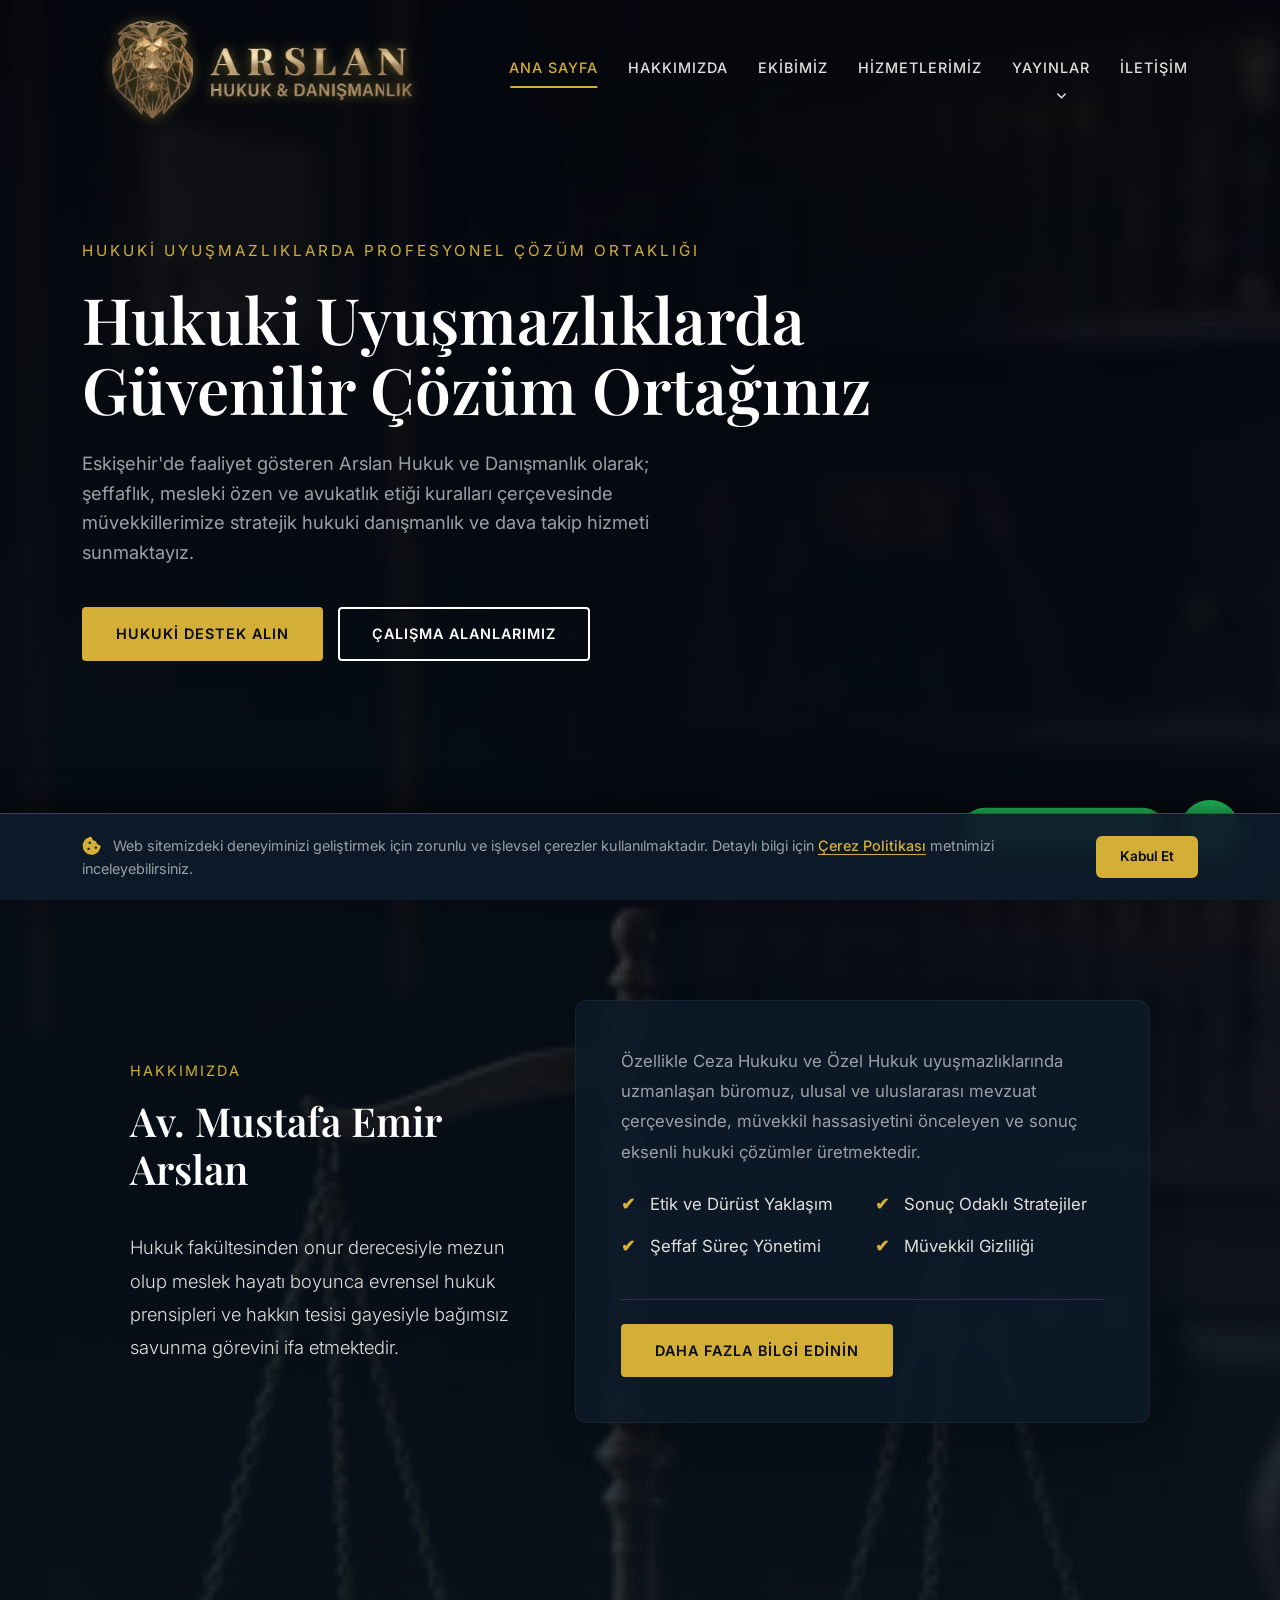
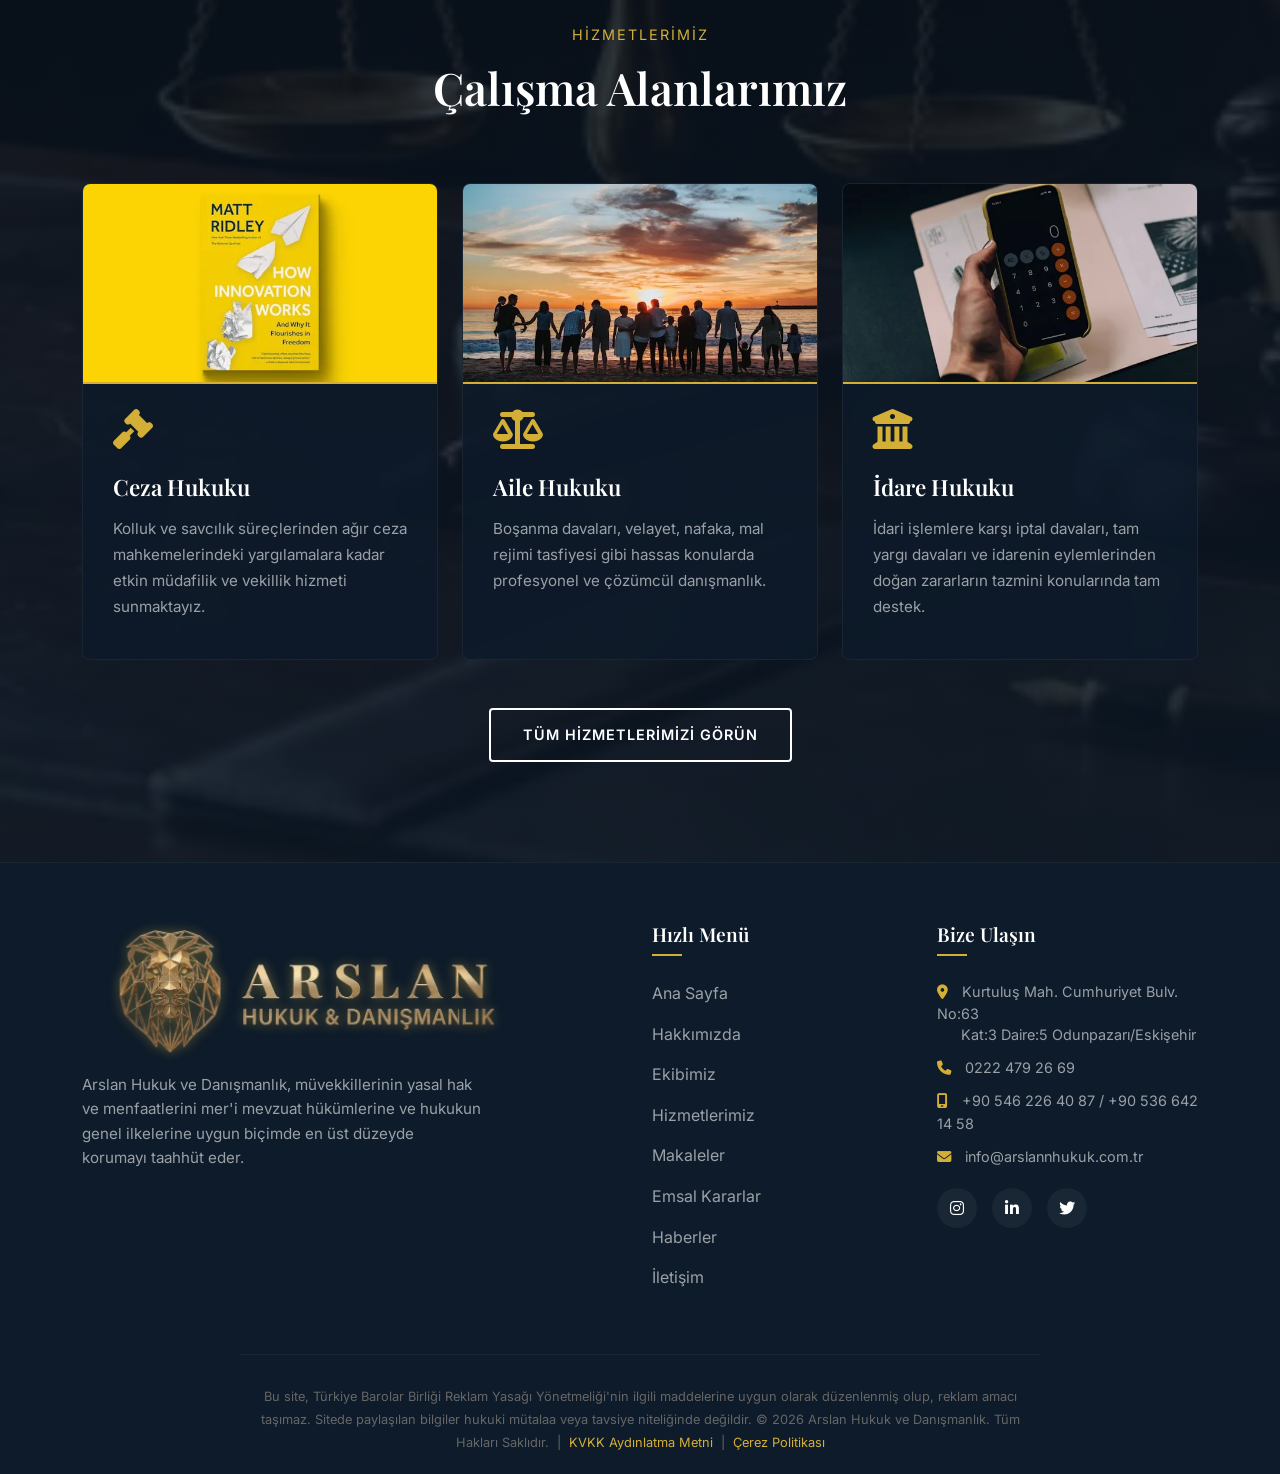
<file: index.html>
<!DOCTYPE html>
<html lang="tr">
<head>
    <meta charset="UTF-8">
    <meta name="viewport" content="width=device-width, initial-scale=1.0">
    <title>Eskişehir Avukat | ARSLAN Hukuk ve Danışmanlık | Av. Mustafa Emir Arslan</title>
    <link rel="icon" type="image/webp" href="assets/favicon.webp?v=2">
    <meta name="description" content="Eskişehir avukat ve Eskişehir ceza avukatı hizmetleri. Avukat Mustafa Emir Arslan liderliğinde ARSLAN Hukuk; Ceza Hukuku, Aile ve İdare Hukuku alanlarında uzman destek sunar.">
    <meta name="keywords" content="ceza avukatı, eskişehir ceza avukatı, eskişehir avukat, ağır ceza avukatı eskişehir, ceza hukuku eskişehir, eskişehir hukuk bürosu">
    <!-- Canonical URL -->
    <link rel="canonical" href="https://arslannhukuk.com.tr/">
    <!-- Open Graph -->
    <meta property="og:title" content="ARSLAN Hukuk ve Danışmanlık | Av. Mustafa Emir Arslan">
    <meta property="og:description" content="Eskişehir avukat ve Eskişehir ceza avukatı hizmetleri. Avukat Mustafa Emir Arslan liderliğinde ARSLAN Hukuk; Ceza Hukuku, Aile ve İdare Hukuku alanlarında uzman destek sunar.">
    <meta property="og:image" content="https://arslannhukuk.com.tr/assets/logo.webp">
    <meta property="og:url" content="https://arslannhukuk.com.tr/">
    <meta property="og:type" content="website">
    <meta name="twitter:card" content="summary_large_image">
    <!-- Schema.org JSON-LD -->
    <script type="application/ld+json">
    {
      "@context": "https://schema.org",
      "@type": "LegalService",
      "name": "ARSLAN Hukuk ve Danışmanlık",
      "image": "https://arslannhukuk.com.tr/assets/logo.webp",
      "url": "https://arslannhukuk.com.tr/",
      "telephone": "+905462264087",
      "address": {
        "@type": "PostalAddress",
        "streetAddress": "Kurtuluş Mahallesi, Cumhuriyet Bulvarı, No: 63 Kat: 3 Daire: 5, Sivriler Plaza",
        "addressLocality": "Odunpazarı",
        "addressRegion": "Eskişehir",
        "addressCountry": "TR"
      },
      "areaServed": "Eskişehir",
      "keywords": "eskişehir ceza avukatı, ağır ceza avukatı eskişehir, eskişehir hukuk bürosu"
    }
    </script>
    <!-- Google Fonts (preconnect for speed) -->
    <link rel="preconnect" href="https://fonts.googleapis.com">
    <link rel="preconnect" href="https://fonts.gstatic.com" crossorigin>
    <link rel="preconnect" href="https://cdnjs.cloudflare.com">
    <!-- Preload critical assets -->
    <link rel="preload" as="image" href="assets/logo.webp">
    <link rel="preload" as="image" href="assets/hero_bg.webp">
    <link rel="stylesheet" href="https://fonts.googleapis.com/css2?family=Inter:wght@300;400;500;600&family=Playfair+Display:ital,wght@0,400;0,600;0,700;1,400&display=swap">
    <!-- Bootstrap 5 -->
    <link rel="stylesheet" href="https://cdn.jsdelivr.net/npm/bootstrap@5.3.3/dist/css/bootstrap.min.css">
    <!-- FontAwesome (non-render-blocking) -->
    <link rel="stylesheet" href="https://cdnjs.cloudflare.com/ajax/libs/font-awesome/6.4.0/css/all.min.css" media="print" onload="this.media='all'">
    <noscript><link rel="stylesheet" href="https://cdnjs.cloudflare.com/ajax/libs/font-awesome/6.4.0/css/all.min.css"></noscript>
    <!-- Custom CSS -->
    <link rel="stylesheet" href="style.css">
    <meta name="google-site-verification" content="-B33b_EFkmxkenc03w7_HW93zOoQG8uKRRbSUZZQ7Bk" />


</head>
<body>

    <!-- NAVBAR -->
    <header id="mainHeader">
        <div class="container">
            <nav class="navbar navbar-expand-lg px-0">
                <a href="index.html" class="logo navbar-brand logo-with-img">
                    <img src="assets/logo.webp" alt="ARSLAN Hukuk Logo" class="logo-img" fetchpriority="high">
                </a>

                <button class="hamburger navbar-toggler border-0 shadow-none" type="button"
                        data-bs-toggle="collapse" data-bs-target="#navMenu"
                        aria-controls="navMenu" aria-expanded="false" aria-label="Menüyü aç">
                    <span></span>
                    <span></span>
                    <span></span>
                </button>

                <div class="collapse navbar-collapse" id="navMenu">
                    <ul class="nav-links navbar-nav ms-auto">
                        <li class="nav-item"><a href="index.html" class="nav-link active">Ana Sayfa</a></li>
                        <li class="nav-item"><a href="hakkimizda.html" class="nav-link">Hakkımızda</a></li>
                        <li class="nav-item"><a href="ekibimiz.html" class="nav-link">Ekibimiz</a></li>
                        <li class="nav-item"><a href="hizmetlerimiz.html" class="nav-link">Hizmetlerimiz</a></li>
                        <li class="nav-item dropdown">
                            <a class="nav-link dropdown-toggle" href="#" id="yayinlarDropdown" role="button" data-bs-toggle="dropdown" aria-expanded="false">Yayınlar</a>
                            <ul class="dropdown-menu" aria-labelledby="yayinlarDropdown">
                                <li><a class="dropdown-item" href="makaleler.html">Makaleler</a></li>
                                <li><a class="dropdown-item" href="emsal-kararlar.html">Emsal Kararlar</a></li>
                                <li><a class="dropdown-item" href="haberler.html">Haberler</a></li>
                            </ul>
                        </li>
                        <li class="nav-item"><a href="iletisim.html" class="nav-link">İletişim</a></li>
                    </ul>
                </div>
            </nav>
        </div>
    </header>

    <main>
        <!-- HERO SECTION -->
        <section class="hero">
            <div class="container">
                <div class="hero-content">
                    <span class="hero-subtitle">Hukuki Uyuşmazlıklarda Profesyonel Çözüm Ortaklığı</span>
                    <h1>Hukuki Uyuşmazlıklarda Güvenilir Çözüm Ortağınız</h1>
                    <p>Eskişehir'de faaliyet gösteren Arslan Hukuk ve Danışmanlık olarak; şeffaflık, mesleki özen ve avukatlık etiği kuralları çerçevesinde müvekkillerimize stratejik hukuki danışmanlık ve dava takip hizmeti sunmaktayız.</p>
                    <div class="hero-btns">
                        <a href="iletisim.html" class="btn">Hukuki Destek Alın</a>
                        <a href="hizmetlerimiz.html" class="btn btn-outline">Çalışma Alanlarımız</a>
                    </div>
                </div>
            </div>
        </section>

        <!-- BRIEF ABOUT -->
        <section class="section-padding">
            <div class="container">
                <div class="row justify-content-center">
                    <div class="col-lg-11">
                        <div class="row g-5 align-items-center">
                            
                            <!-- Left: Title & Intro -->
                            <div class="col-lg-5">
                                <div class="section-title" style="text-align: left; margin-bottom: 30px;">
                                    <span>Hakkımızda</span>
                                    <h2 style="font-size: 2.5rem; line-height: 1.2;">Av. Mustafa Emir Arslan</h2>
                                </div>
                                <p style="font-size: 1.15rem; color: var(--text-main); font-weight: 300; line-height: 1.8; margin-bottom: 0;">
                                    Hukuk fakültesinden onur derecesiyle mezun olup meslek hayatı boyunca evrensel hukuk prensipleri ve hakkın tesisi gayesiyle bağımsız savunma görevini ifa etmektedir.
                                </p>
                            </div>
                            
                            <!-- Right: Glassmorphism Card with details -->
                            <div class="col-lg-7">
                                <div class="about-content" style="background: var(--surface-color); padding: 45px; border-radius: 12px; border: 1px solid rgba(255, 255, 255, 0.05); backdrop-filter: blur(10px); box-shadow: 0 15px 35px rgba(0,0,0,0.2);">
                                    <p style="font-size: 1.05rem; line-height: 1.8;">Özellikle Ceza Hukuku ve Özel Hukuk uyuşmazlıklarında uzmanlaşan büromuz, ulusal ve uluslararası mevzuat çerçevesinde, müvekkil hassasiyetini önceleyen ve sonuç eksenli hukuki çözümler üretmektedir.</p>
                                    
                                    <div class="row mt-4">
                                        <div class="col-sm-6">
                                            <ul class="features-list mt-0 mb-sm-0">
                                                <li>Etik ve Dürüst Yaklaşım</li>
                                                <li>Şeffaf Süreç Yönetimi</li>
                                            </ul>
                                        </div>
                                        <div class="col-sm-6">
                                            <ul class="features-list mt-0">
                                                <li>Sonuç Odaklı Stratejiler</li>
                                                <li>Müvekkil Gizliliği</li>
                                            </ul>
                                        </div>
                                    </div>
                                    
                                    <div class="mt-4 pt-4 d-flex align-items-center" style="border-top: 1px solid rgba(212, 175, 55, 0.2);">
                                        <a href="hakkimizda.html" class="btn">Daha Fazla Bilgi Edinin</a>
                                    </div>
                                </div>
                            </div>
                            
                        </div>
                    </div>
                </div>
            </div>
        </section>

        <!-- SERVICES SUMMARY -->
        <section class="section-padding">
            <div class="container">
                <div class="section-title">
                    <span>Hizmetlerimiz</span>
                    <h2>Çalışma Alanlarımız</h2>
                </div>
                <div class="row g-4">
                    <div class="col-lg-4 col-md-6">
                        <div class="service-card h-100">
                            <div class="service-img-wrapper">
                                <img src="assets/service_ceza.webp" alt="Ceza Hukuku" loading="lazy">
                            </div>
                            <i class="fa-solid fa-gavel service-icon"></i>
                            <h3>Ceza Hukuku</h3>
                            <p>Kolluk ve savcılık süreçlerinden ağır ceza mahkemelerindeki yargılamalara kadar etkin müdafilik ve vekillik hizmeti sunmaktayız.</p>
                        </div>
                    </div>
                    <div class="col-lg-4 col-md-6">
                        <div class="service-card h-100">
                            <div class="service-img-wrapper">
                                <img src="assets/service_aile.webp" alt="Aile Hukuku" loading="lazy">
                            </div>
                            <i class="fa-solid fa-balance-scale service-icon"></i>
                            <h3>Aile Hukuku</h3>
                            <p>Boşanma davaları, velayet, nafaka, mal rejimi tasfiyesi gibi hassas konularda profesyonel ve çözümcül danışmanlık.</p>
                        </div>
                    </div>
                    <div class="col-lg-4 col-md-6">
                        <div class="service-card h-100">
                            <div class="service-img-wrapper">
                                <img src="assets/service_idare.webp" alt="İdare Hukuku" loading="lazy">
                            </div>
                            <i class="fa-solid fa-building-columns service-icon"></i>
                            <h3>İdare Hukuku</h3>
                            <p>İdari işlemlere karşı iptal davaları, tam yargı davaları ve idarenin eylemlerinden doğan zararların tazmini konularında tam destek.</p>
                        </div>
                    </div>
                </div>
                <div class="text-center mt-5">
                    <a href="hizmetlerimiz.html" class="btn btn-outline">Tüm Hizmetlerimizi Görün</a>
                </div>
            </div>
        </section>
    </main>

    <!-- FOOTER -->
    <footer>
        <div class="container">
            <div class="row g-4 mb-5">
                <div class="col-lg-6 col-md-12">
                    <div class="footer-about">
                        <a href="index.html" class="logo logo-with-img">
                            <img src="assets/logo.webp" alt="ARSLAN Hukuk Logo" class="logo-img">
                        </a>
                        <p style="margin-top: 15px;">Arslan Hukuk ve Danışmanlık, müvekkillerinin yasal hak ve menfaatlerini mer'i mevzuat hükümlerine ve hukukun genel ilkelerine uygun biçimde en üst düzeyde korumayı taahhüt eder.</p>
                    </div>
                </div>
                <div class="col-lg-3 col-sm-6">
                    <div class="footer-links">
                        <h4>Hızlı Menü</h4>
                        <ul>
                            <li><a href="index.html">Ana Sayfa</a></li>
                            <li><a href="hakkimizda.html">Hakkımızda</a></li>
                            <li><a href="ekibimiz.html">Ekibimiz</a></li>
                            <li><a href="hizmetlerimiz.html">Hizmetlerimiz</a></li>
                            <li><a href="makaleler.html">Makaleler</a></li>
                            <li><a href="emsal-kararlar.html">Emsal Kararlar</a></li>
                            <li><a href="haberler.html">Haberler</a></li>
                            <li><a href="iletisim.html">İletişim</a></li>
                        </ul>
                    </div>
                </div>
                <div class="col-lg-3 col-sm-6">
                    <div class="footer-social">
                        <h4>Bize Ulaşın</h4>
                        <ul style="margin-bottom: 20px; font-size: 0.9rem; color: var(--text-muted);">
                            <li style="margin-bottom: 10px; line-height: 1.5;"><a href="https://www.google.com/maps?q=39.767203,30.531900" target="_blank" rel="noopener noreferrer"><i class="fa-solid fa-location-dot" style="color: var(--accent-color); margin-right: 10px;"></i> Kurtuluş Mah. Cumhuriyet Bulv. No:63<br>&nbsp;&nbsp;&nbsp;&nbsp;&nbsp;&nbsp;Kat:3 Daire:5 Odunpazarı/Eskişehir</a></li>
                            <li style="margin-bottom: 10px;"><a href="tel:02224792669"><i class="fa-solid fa-phone" style="color: var(--accent-color); margin-right: 10px;"></i> 0222 479 26 69</a></li>
                            <li style="margin-bottom: 10px;"><i class="fa-solid fa-mobile-screen" style="color: var(--accent-color); margin-right: 10px;"></i> <a href="tel:+905462264087">+90 546 226 40 87</a> / <a href="tel:+905366421458">+90 536 642 14 58</a></li>
                            <li><i class="fa-solid fa-envelope" style="color: var(--accent-color); margin-right: 10px;"></i> info@arslannhukuk.com.tr</li>
                        </ul>
                        <div class="social-icons">
                            <a href="#" aria-label="Instagram"><i class="fa-brands fa-instagram"></i></a>
                            <a href="#" aria-label="LinkedIn"><i class="fa-brands fa-linkedin-in"></i></a>
                            <a href="#" aria-label="Twitter"><i class="fa-brands fa-twitter"></i></a>
                        </div>
                    </div>
                </div>
            </div>
            
            <div class="tbb-disclaimer">
                Bu site, Türkiye Barolar Birliği Reklam Yasağı Yönetmeliği'nin ilgili maddelerine uygun olarak düzenlenmiş olup, reklam amacı taşımaz. 
                Sitede paylaşılan bilgiler hukuki mütalaa veya tavsiye niteliğinde değildir.
                &copy; 2026 Arslan Hukuk ve Danışmanlık. Tüm Hakları Saklıdır.
                &nbsp;|&nbsp; <a href="kvkk.html" style="color: var(--accent-color);">KVKK Aydınlatma Metni</a>
                &nbsp;|&nbsp; <a href="cerez-politikasi.html" style="color: var(--accent-color);">Çerez Politikası</a>
            </div>
        </div>
    </footer>

    <!-- WhatsApp Floating Button -->
    <a href="https://wa.me/905462264087" class="whatsapp-float" target="_blank" rel="noopener noreferrer" aria-label="WhatsApp İletişim">
        <i class="fa-brands fa-whatsapp"></i>
    </a>

    <!-- Bootstrap 5 JS -->
    <script src="https://cdn.jsdelivr.net/npm/bootstrap@5.3.3/dist/js/bootstrap.bundle.min.js" defer></script>
    <script src="script.js" defer></script>
</body>
</html>
</file>
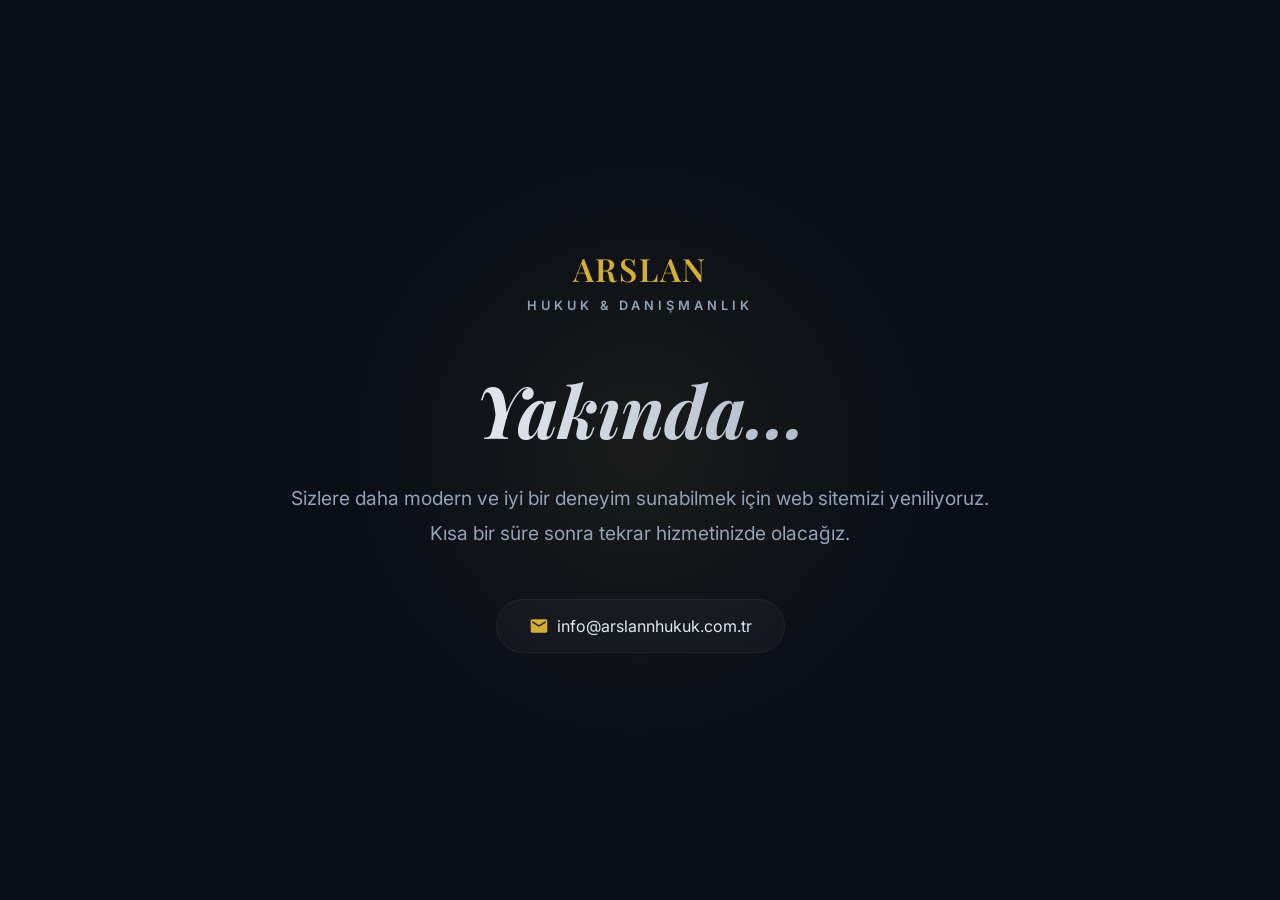
<file: bakim.html>
<!DOCTYPE html>
<html lang="tr">
<head>
    <meta charset="UTF-8">
    <meta name="viewport" content="width=device-width, initial-scale=1.0">
    <title>Bakımdayız | Arslan Hukuk & Danışmanlık</title>
    <meta name="robots" content="noindex, nofollow">
    <link rel="icon" type="image/webp" href="assets/favicon.webp?v=2">
    <link href="https://fonts.googleapis.com/css2?family=Playfair+Display:ital,wght@0,400;0,600;1,400&family=Inter:wght@300;400;600&display=swap" rel="stylesheet">
    <style>
        :root {
            --gold: #d4af37;
            --dark: #0a0e17;
            --text-light: #e2e8f0;
            --text-dim: #94a3b8;
        }
        
        * {
            margin: 0;
            padding: 0;
            box-sizing: border-box;
        }

        html, body {
            margin: 0;
            padding: 0;
            width: 100%;
            height: 100%;
            overflow: hidden;
        }

        body {
            background-color: var(--dark);
            color: var(--text-light);
            font-family: 'Inter', sans-serif;
            display: flex;
            flex-direction: column;
            align-items: center;
            justify-content: center;
            position: relative;
        }

        /* Arkaplan Efektleri */
        .bg-glow {
            position: absolute;
            width: 600px;
            height: 600px;
            background: radial-gradient(circle, rgba(212, 175, 55, 0.08) 0%, rgba(10, 14, 23, 0) 70%);
            top: 50%;
            left: 50%;
            transform: translate(-50%, -50%);
            z-index: 0;
            pointer-events: none;
            animation: pulse 6s infinite alternate;
        }

        @keyframes pulse {
            0% { transform: translate(-50%, -50%) scale(1); opacity: 0.8; }
            100% { transform: translate(-50%, -50%) scale(1.1); opacity: 1; }
        }

        .container {
            position: relative;
            z-index: 1;
            text-align: center;
            padding: 2rem;
            max-width: 800px;
        }

        .logo {
            font-family: 'Playfair Display', serif;
            font-size: 2rem;
            font-weight: 600;
            color: var(--gold);
            margin-bottom: 3rem;
            letter-spacing: 2px;
            text-transform: uppercase;
        }

        .logo-subtitle {
            font-family: 'Inter', sans-serif;
            font-size: 0.8rem;
            letter-spacing: 4px;
            color: var(--text-dim);
            display: block;
            margin-top: 0.5rem;
        }

        h1 {
            font-family: 'Playfair Display', serif;
            font-size: 4.5rem;
            font-style: italic;
            margin-bottom: 1.5rem;
            background: linear-gradient(to right, #fff, var(--text-dim));
            background-clip: text;
            -webkit-background-clip: text;
            -webkit-text-fill-color: transparent;
            opacity: 0;
            animation: fadeUp 1s ease 0.5s forwards;
        }

        p {
            font-size: 1.2rem;
            line-height: 1.8;
            color: var(--text-dim);
            margin-bottom: 3rem;
            opacity: 0;
            animation: fadeUp 1s ease 0.8s forwards;
        }

        .contact-info {
            display: flex;
            gap: 2rem;
            justify-content: center;
            opacity: 0;
            animation: fadeUp 1s ease 1.1s forwards;
        }

        .contact-item {
            background: rgba(255, 255, 255, 0.03);
            border: 1px solid rgba(255, 255, 255, 0.05);
            padding: 1rem 2rem;
            border-radius: 50px;
            display: flex;
            align-items: center;
            gap: 0.5rem;
            transition: all 0.3s ease;
            text-decoration: none;
            color: var(--text-light);
            backdrop-filter: blur(10px);
        }

        .contact-item:hover {
            border-color: var(--gold);
            background: rgba(212, 175, 55, 0.05);
            transform: translateY(-3px);
        }

        .contact-item svg {
            width: 20px;
            height: 20px;
            fill: var(--gold);
        }

        @keyframes fadeUp {
            from { opacity: 0; transform: translateY(20px); }
            to { opacity: 1; transform: translateY(0); }
        }

        @media (max-width: 768px) {
            h1 { font-size: 3rem; }
            .contact-info { flex-direction: column; gap: 1rem; }
            .bg-glow { width: 400px; height: 400px; }
        }
    </style>

    <!-- Google tag (gtag.js) -->
    <script async src="https://www.googletagmanager.com/gtag/js?id=G-3E25T5PT6M"></script>
    <script>
      window.dataLayer = window.dataLayer || [];
      function gtag(){dataLayer.push(arguments);}
      gtag('js', new Date());

      gtag('config', 'G-3E25T5PT6M');
    </script>
</head>
<body>
    <div class="bg-glow"></div>
    
    <div class="container">
        <div class="logo">
            ARSLAN
            <span class="logo-subtitle">HUKUK & DANIŞMANLIK</span>
        </div>

        <h1>Yakında...</h1>
        
        <p>Sizlere daha modern ve iyi bir deneyim sunabilmek için web sitemizi yeniliyoruz.<br>Kısa bir süre sonra tekrar hizmetinizde olacağız.</p>

        <div class="contact-info">
            <a href="mailto:info@arslannhukuk.com.tr" class="contact-item">
                <svg viewBox="0 0 24 24"><path d="M20 4H4c-1.1 0-1.99.9-1.99 2L2 18c0 1.1.9 2 2 2h16c1.1 0 2-.9 2-2V6c0-1.1-.9-2-2-2zm0 4l-8 5-8-5V6l8 5 8-5v2z"/></svg>
                info@arslannhukuk.com.tr
            </a>
            <!-- Telefon numarası eklenebilir -->
        </div>
    </div>
</body>
</html>
</file>
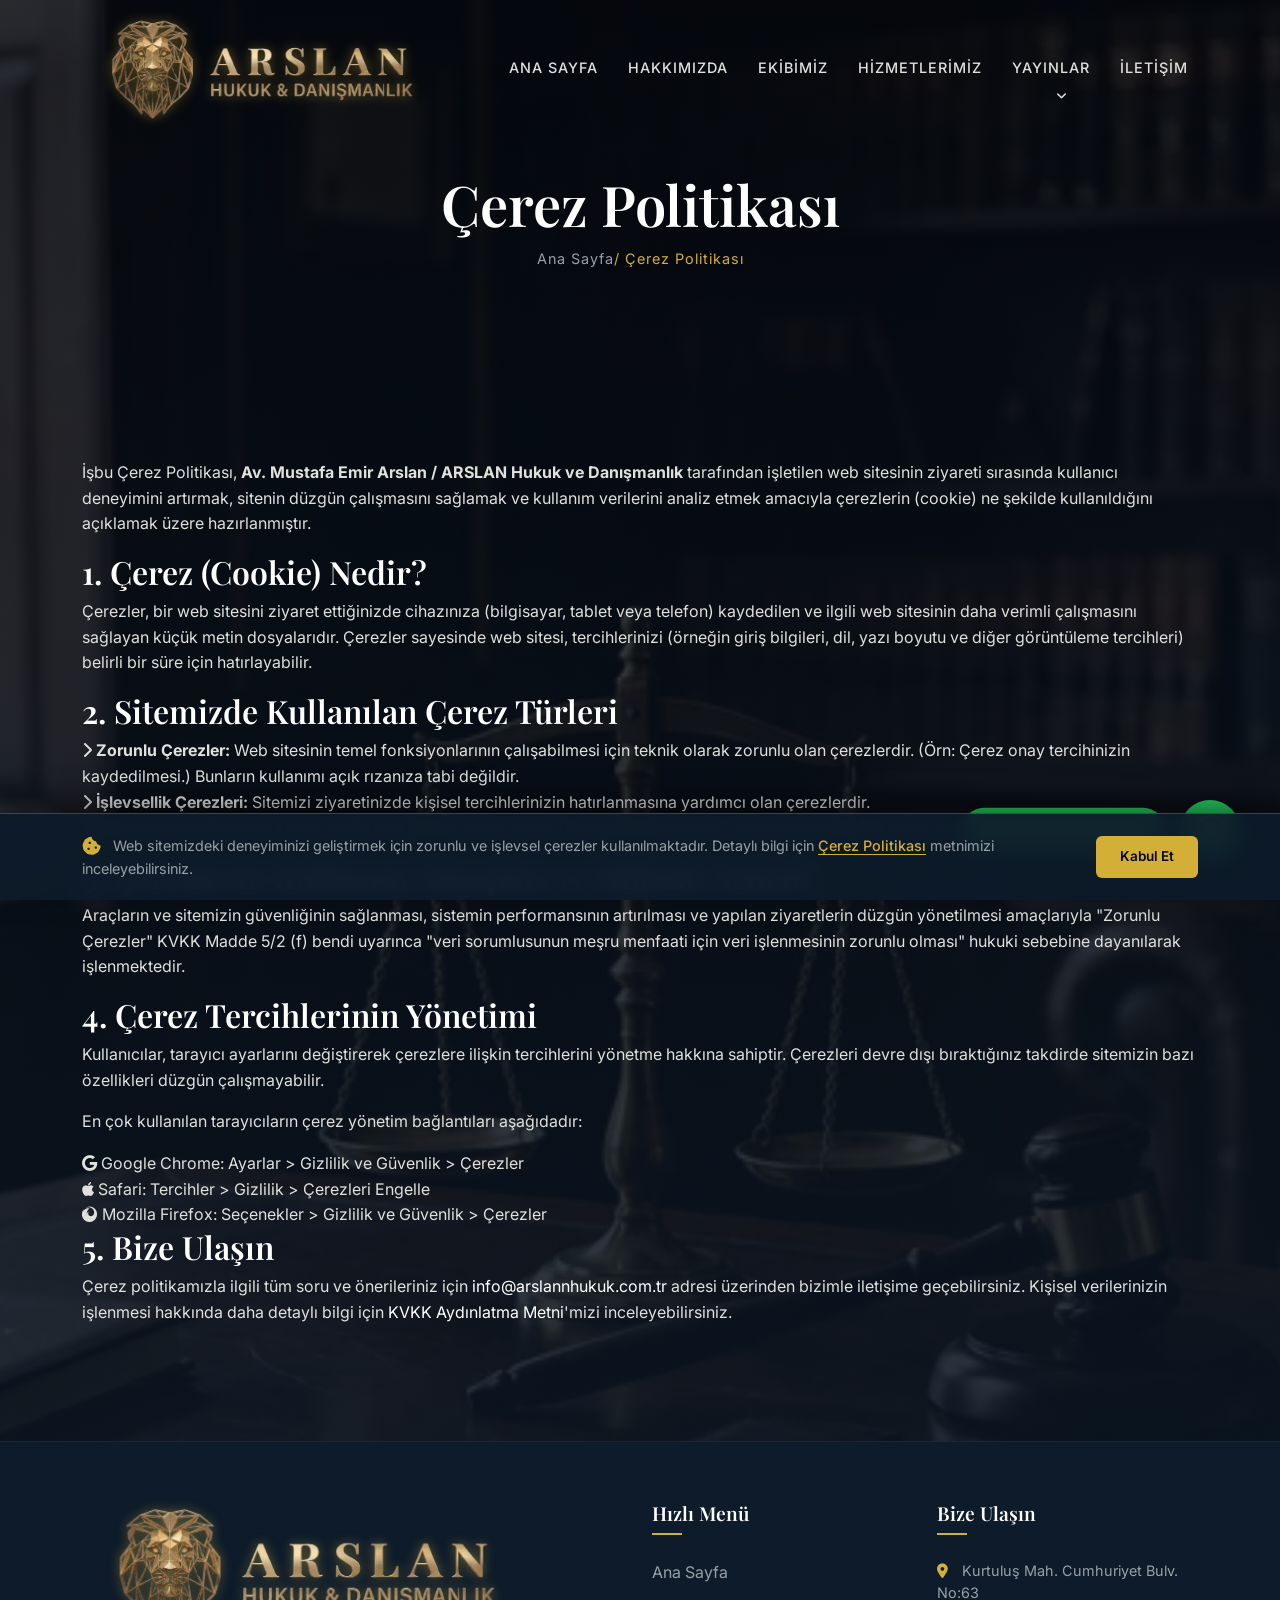
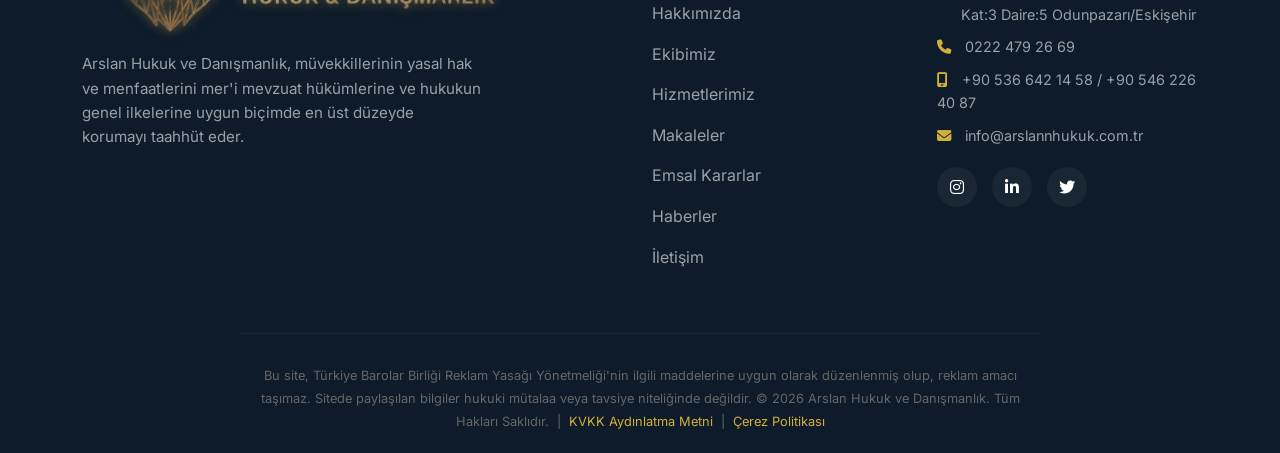
<file: cerez-politikasi.html>
﻿<!DOCTYPE html>
<html lang="tr">
<head>
    <meta charset="UTF-8">
    <meta name="viewport" content="width=device-width, initial-scale=1.0">
    <title>Çerez Politikası | ARSLAN Hukuk ve Danışmanlık</title>
    <link rel="icon" type="image/webp" href="assets/favicon.webp?v=2">
    <meta name="description" content="ARSLAN Hukuk ve Danışmanlık - Çerez kullanımına dair bilgilendirme ve çerez politikası.">
    <meta name="robots" content="noindex, follow">
    <link rel="canonical" href="https://arslannhukuk.com.tr/cerez-politikasi.html">
    <!-- Google Fonts -->
    <link rel="preconnect" href="https://fonts.googleapis.com">
    <link rel="preconnect" href="https://fonts.gstatic.com" crossorigin>
    <link rel="stylesheet" href="https://fonts.googleapis.com/css2?family=Inter:wght@300;400;500;600&family=Playfair+Display:ital,wght@0,400;0,600;0,700;1,400&display=swap">
    <!-- Bootstrap 5 -->
    <link rel="stylesheet" href="https://cdn.jsdelivr.net/npm/bootstrap@5.3.3/dist/css/bootstrap.min.css">
    <!-- FontAwesome -->
    <link rel="stylesheet" href="https://cdnjs.cloudflare.com/ajax/libs/font-awesome/6.4.0/css/all.min.css">
    <!-- Custom CSS -->
    <link rel="stylesheet" href="style.css">

    <!-- Google tag (gtag.js) -->
    <script async src="https://www.googletagmanager.com/gtag/js?id=G-3E25T5PT6M"></script>
    <script>
      window.dataLayer = window.dataLayer || [];
      function gtag(){dataLayer.push(arguments);}
      gtag('js', new Date());

      gtag('config', 'G-3E25T5PT6M');
    </script>
</head>
<body>

    <!-- NAVBAR -->
    <header id="mainHeader">
        <div class="container">
            <nav class="navbar navbar-expand-lg px-0">
                <a href="index.html" class="logo navbar-brand logo-with-img">
                    <img src="assets/logo.webp" alt="ARSLAN Hukuk Logo" class="logo-img">
                </a>

                <button class="hamburger navbar-toggler border-0 shadow-none" type="button"
                        data-bs-toggle="collapse" data-bs-target="#navMenu"
                        aria-controls="navMenu" aria-expanded="false" aria-label="Menüyü aç">
                    <span></span>
                    <span></span>
                    <span></span>
                </button>

                <div class="collapse navbar-collapse" id="navMenu">
                    <ul class="nav-links navbar-nav ms-auto">
                        <li class="nav-item"><a href="index.html" class="nav-link">Ana Sayfa</a></li>
                        <li class="nav-item"><a href="hakkimizda.html" class="nav-link">Hakkımızda</a></li>
                        <li class="nav-item"><a href="ekibimiz.html" class="nav-link">Ekibimiz</a></li>
                        <li class="nav-item"><a href="hizmetlerimiz.html" class="nav-link">Hizmetlerimiz</a></li>
                        <li class="nav-item dropdown">
                            <a class="nav-link dropdown-toggle" href="#" id="yayinlarDropdown" role="button" data-bs-toggle="dropdown" aria-expanded="false">Yayınlar</a>
                            <ul class="dropdown-menu" aria-labelledby="yayinlarDropdown">
                                <li><a class="dropdown-item" href="makaleler.html">Makaleler</a></li>
                                <li><a class="dropdown-item" href="emsal-kararlar.html">Emsal Kararlar</a></li>
                                <li><a class="dropdown-item" href="haberler.html">Haberler</a></li>
                            </ul>
                        </li>
                        <li class="nav-item"><a href="iletisim.html" class="nav-link">İletişim</a></li>
                    </ul>
                </div>
            </nav>
        </div>
    </header>

    <main>
        <div class="page-header">
            <div class="container">
                <h1>Çerez Politikası</h1>
                <div class="breadcrumb justify-content-center">
                    <a href="index.html">Ana Sayfa</a> / Çerez Politikası
                </div>
            </div>
        </div>

        <section class="section-padding">
            <div class="container">
                <div class="kvkk-content">

                    <div class="kvkk-intro">
                        <p>
                            İşbu Çerez Politikası, <strong>Av. Mustafa Emir Arslan / ARSLAN Hukuk ve Danışmanlık</strong>
                            tarafından işletilen web sitesinin ziyareti sırasında kullanıcı deneyimini artırmak, 
                            sitenin düzgün çalışmasını sağlamak ve kullanım verilerini analiz etmek amacıyla 
                            çerezlerin (cookie) ne şekilde kullanıldığını açıklamak üzere hazırlanmıştır.
                        </p>
                    </div>

                    <div class="kvkk-section">
                        <h2><span class="kvkk-num">1.</span> Çerez (Cookie) Nedir?</h2>
                        <p>
                            Çerezler, bir web sitesini ziyaret ettiğinizde cihazınıza (bilgisayar, tablet veya telefon) 
                            kaydedilen ve ilgili web sitesinin daha verimli çalışmasını sağlayan küçük metin dosyalarıdır. 
                            Çerezler sayesinde web sitesi, tercihlerinizi (örneğin giriş bilgileri, dil, yazı boyutu 
                            ve diğer görüntüleme tercihleri) belirli bir süre için hatırlayabilir.
                        </p>
                    </div>

                    <div class="kvkk-section">
                        <h2><span class="kvkk-num">2.</span> Sitemizde Kullanılan Çerez Türleri</h2>
                        <ul class="kvkk-list">
                            <li><i class="fa-solid fa-chevron-right"></i> <strong>Zorunlu Çerezler:</strong> Web sitesinin temel fonksiyonlarının çalışabilmesi için teknik olarak zorunlu olan çerezlerdir. (Örn: Çerez onay tercihinizin kaydedilmesi.) Bunların kullanımı açık rızanıza tabi değildir.</li>
                            <li><i class="fa-solid fa-chevron-right"></i> <strong>İşlevsellik Çerezleri:</strong> Sitemizi ziyaretinizde kişisel tercihlerinizin hatırlanmasına yardımcı olan çerezlerdir.</li>
                        </ul>
                        <p><em>*Web sitemiz halihazırda kişisel verilerinizi işleyen harici analiz (Google Analytics vb.) veya pazarlama (Pixel vb.) çerezleri kullanmamaktadır.</em></p>
                    </div>

                    <div class="kvkk-section">
                        <h2><span class="kvkk-num">3.</span> Çerezlerin Kullanım Amaçları ve Hukuki Sebebi</h2>
                        <p>
                            Araçların ve sitemizin güvenliğinin sağlanması, sistemin performansının artırılması ve 
                            yapılan ziyaretlerin düzgün yönetilmesi amaçlarıyla "Zorunlu Çerezler" KVKK Madde 5/2 (f) bendi 
                            uyarınca "veri sorumlusunun meşru menfaati için veri işlenmesinin zorunlu olması" hukuki 
                            sebebine dayanılarak işlenmektedir.
                        </p>
                    </div>

                    <div class="kvkk-section">
                        <h2><span class="kvkk-num">4.</span> Çerez Tercihlerinin Yönetimi</h2>
                        <p>
                            Kullanıcılar, tarayıcı ayarlarını değiştirerek çerezlere ilişkin tercihlerini yönetme 
                            hakkına sahiptir. Çerezleri devre dışı bıraktığınız takdirde sitemizin bazı özellikleri 
                            düzgün çalışmayabilir.
                        </p>
                        <p>En çok kullanılan tarayıcıların çerez yönetim bağlantıları aşağıdadır:</p>
                        <ul class="kvkk-list">
                            <li><i class="fa-brands fa-google"></i> Google Chrome: Ayarlar &gt; Gizlilik ve Güvenlik &gt; Çerezler</li>
                            <li><i class="fa-brands fa-apple"></i> Safari: Tercihler &gt; Gizlilik &gt; Çerezleri Engelle</li>
                            <li><i class="fa-brands fa-firefox"></i> Mozilla Firefox: Seçenekler &gt; Gizlilik ve Güvenlik &gt; Çerezler</li>
                        </ul>
                    </div>

                    <div class="kvkk-section">
                        <h2><span class="kvkk-num">5.</span> Bize Ulaşın</h2>
                        <p>
                            Çerez politikamızla ilgili tüm soru ve önerileriniz için <a href="mailto:info@arslannhukuk.com.tr">info@arslannhukuk.com.tr</a> adresi 
                            üzerinden bizimle iletişime geçebilirsiniz. Kişisel verilerinizin işlenmesi hakkında daha 
                            detaylı bilgi için <a href="kvkk.html">KVKK Aydınlatma Metni</a>'mizi inceleyebilirsiniz.
                        </p>
                    </div>

                </div>
            </div>
        </section>
    </main>

    <!-- FOOTER -->
    <footer>
        <div class="container">
            <div class="row g-4 mb-5">
                <div class="col-lg-6 col-md-12">
                    <div class="footer-about">
                        <a href="index.html" class="logo logo-with-img">
                            <img src="assets/logo.webp" alt="ARSLAN Hukuk Logo" class="logo-img">
                        </a>
                        <p style="margin-top: 15px;">Arslan Hukuk ve Danışmanlık, müvekkillerinin yasal hak ve menfaatlerini mer'i mevzuat hükümlerine ve hukukun genel ilkelerine uygun biçimde en üst düzeyde korumayı taahhüt eder.</p>
                    </div>
                </div>
                <div class="col-lg-3 col-sm-6">
                    <div class="footer-links">
                        <h4>Hızlı Menü</h4>
                        <ul>
                            <li><a href="index.html">Ana Sayfa</a></li>
                            <li><a href="hakkimizda.html">Hakkımızda</a></li>
                            <li><a href="ekibimiz.html">Ekibimiz</a></li>
                            <li><a href="hizmetlerimiz.html">Hizmetlerimiz</a></li>
                            <li><a href="makaleler.html">Makaleler</a></li>
                            <li><a href="emsal-kararlar.html">Emsal Kararlar</a></li>
                            <li><a href="haberler.html">Haberler</a></li>
                            <li><a href="iletisim.html">İletişim</a></li>
                        </ul>
                    </div>
                </div>
                <div class="col-lg-3 col-sm-6">
                    <div class="footer-social">
                        <h4>Bize Ulaşın</h4>
                        <ul style="margin-bottom: 20px; font-size: 0.9rem; color: var(--text-muted);">
                            <li style="margin-bottom: 10px; line-height: 1.5;"><a href="https://www.google.com/maps?q=39.767203,30.531900" target="_blank" rel="noopener noreferrer"><i class="fa-solid fa-location-dot" style="color: var(--accent-color); margin-right: 10px;"></i> Kurtuluş Mah. Cumhuriyet Bulv. No:63<br>&nbsp;&nbsp;&nbsp;&nbsp;&nbsp;&nbsp;Kat:3 Daire:5 Odunpazarı/Eskişehir</a></li>
                            <li style="margin-bottom: 10px;"><a href="tel:02224792669"><i class="fa-solid fa-phone" style="color: var(--accent-color); margin-right: 10px;"></i> 0222 479 26 69</a></li>
                            <li style="margin-bottom: 10px;"><i class="fa-solid fa-mobile-screen" style="color: var(--accent-color); margin-right: 10px;"></i> <a href="tel:+905366421458">+90 536 642 14 58</a> / <a href="tel:+905462264087">+90 546 226 40 87</a></li>
                            <li><i class="fa-solid fa-envelope" style="color: var(--accent-color); margin-right: 10px;"></i> info@arslannhukuk.com.tr</li>
                        </ul>
                        <div class="social-icons">
                            <a href="#" aria-label="Instagram"><i class="fa-brands fa-instagram"></i></a>
                            <a href="#" aria-label="LinkedIn"><i class="fa-brands fa-linkedin-in"></i></a>
                            <a href="#" aria-label="Twitter"><i class="fa-brands fa-twitter"></i></a>
                        </div>
                    </div>
                </div>
            </div>

            <div class="tbb-disclaimer">
                Bu site, Türkiye Barolar Birliği Reklam Yasağı Yönetmeliği'nin ilgili maddelerine uygun olarak düzenlenmiş olup, reklam amacı taşımaz. 
                Sitede paylaşılan bilgiler hukuki mütalaa veya tavsiye niteliğinde değildir.
                &copy; 2026 Arslan Hukuk ve Danışmanlık. Tüm Hakları Saklıdır.
                &nbsp;|&nbsp; <a href="kvkk.html" style="color: var(--accent-color);">KVKK Aydınlatma Metni</a>
                &nbsp;|&nbsp; <a href="cerez-politikasi.html" style="color: var(--accent-color);">Çerez Politikası</a>
            </div>
        </div>
    </footer>

    <!-- WhatsApp Floating Button -->
    <a href="https://wa.me/905462264087" class="whatsapp-float" target="_blank" rel="noopener noreferrer" aria-label="WhatsApp İletişim">
        <i class="fa-brands fa-whatsapp"></i>
    </a>

    <!-- Bootstrap 5 JS -->
    <script src="https://cdn.jsdelivr.net/npm/bootstrap@5.3.3/dist/js/bootstrap.bundle.min.js" defer></script>
    <script src="script.js" defer></script>
</body>
</html>
</file>
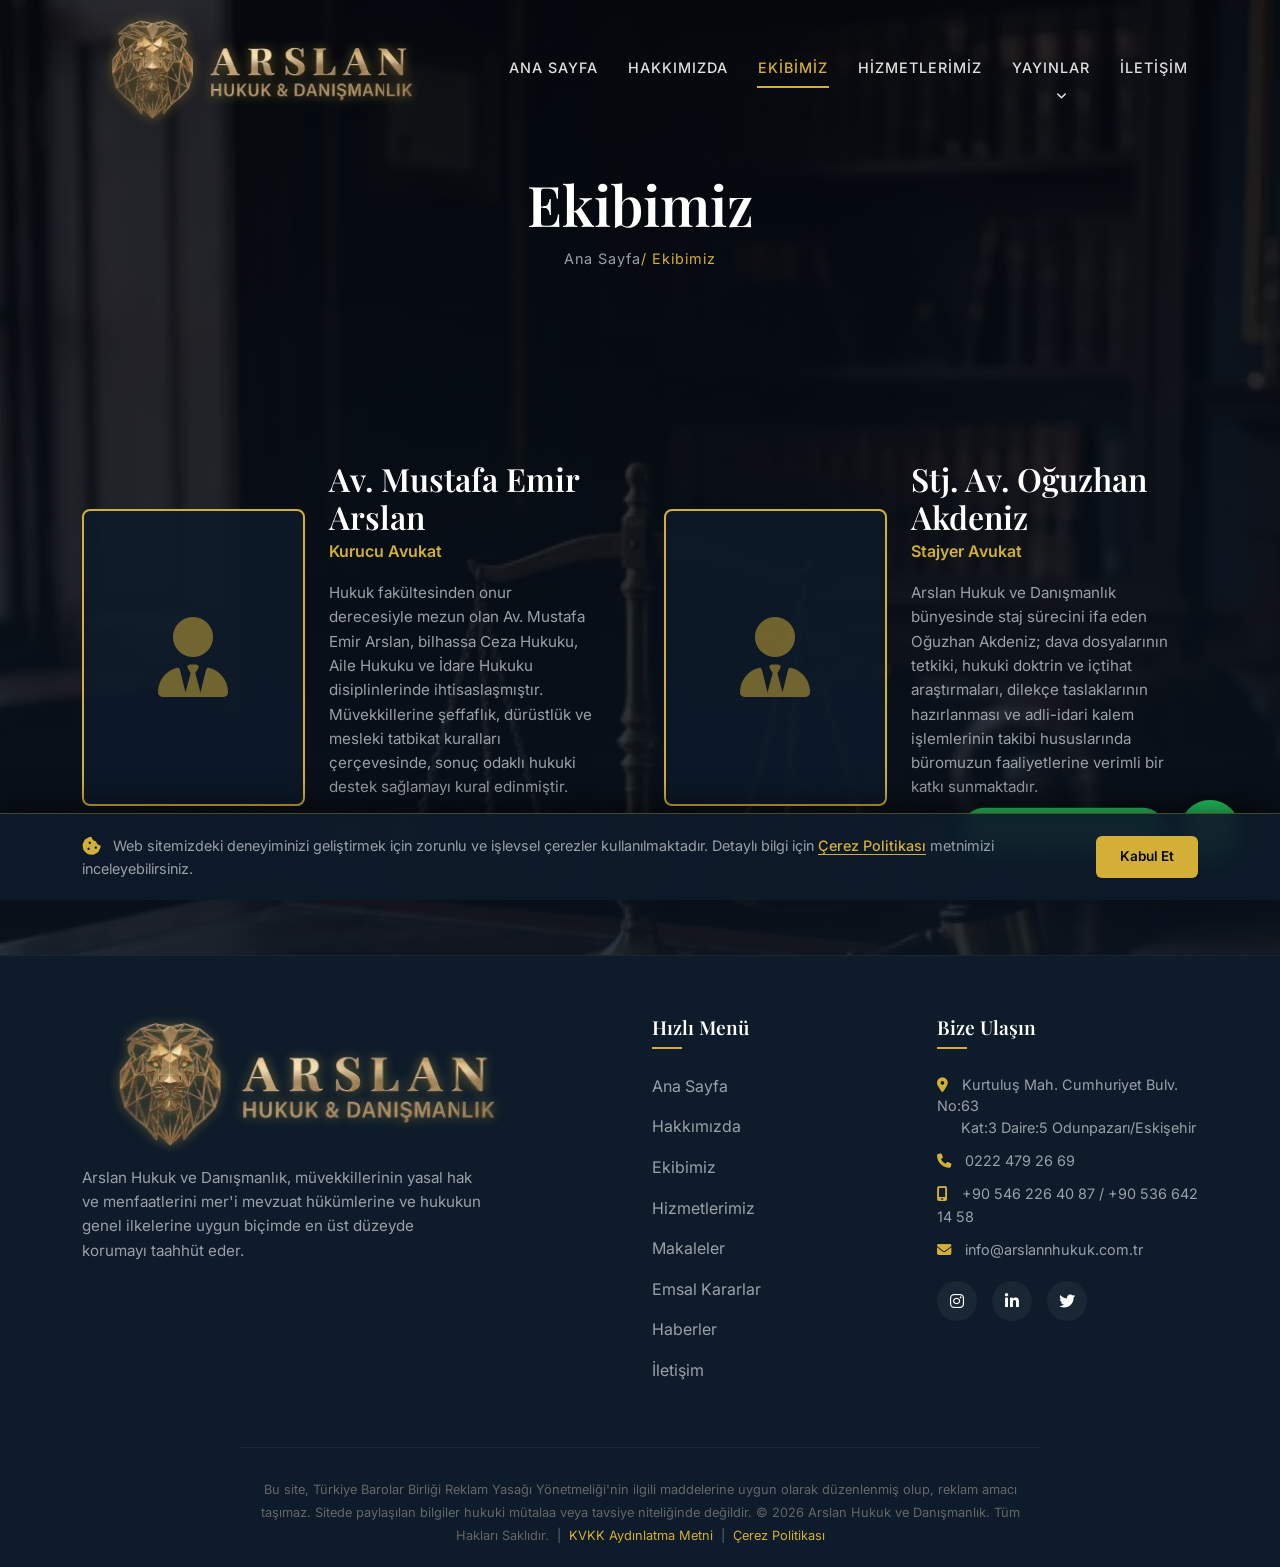
<file: ekibimiz.html>
<!DOCTYPE html>
<html lang="tr">
<head>
    <meta charset="UTF-8">
    <meta name="viewport" content="width=device-width, initial-scale=1.0">
    <title>Ekibimiz | ARSLAN Hukuk ve Danışmanlık</title>
    <link rel="icon" type="image/webp" href="assets/favicon.webp?v=2">
    <meta name="description" content="ARSLAN Hukuk ve Danışmanlık bürosunda görev yapan avukat kadromuz.">
    <meta name="keywords" content="eskişehir avukat, eskişehir ceza avukatı, hukuk bürosu ekibi eskişehir">
    <!-- Canonical URL -->
    <link rel="canonical" href="https://arslannhukuk.com.tr/ekibimiz.html">
    <!-- Open Graph -->
    <meta property="og:title" content="Ekibimiz | ARSLAN Hukuk ve Danışmanlık">
    <meta property="og:description" content="ARSLAN Hukuk ve Danışmanlık bürosunda görev yapan avukat kadromuz.">
    <meta property="og:image" content="https://arslannhukuk.com.tr/assets/logo.webp">
    <meta property="og:url" content="https://arslannhukuk.com.tr/ekibimiz.html">
    <meta property="og:type" content="website">
    <meta name="twitter:card" content="summary_large_image">
    <!-- Schema.org JSON-LD -->
    <script type="application/ld+json">
    {
      "@context": "https://schema.org",
      "@type": "LegalService",
      "name": "ARSLAN Hukuk ve Danışmanlık",
      "image": "https://arslannhukuk.com.tr/assets/logo.webp",
      "url": "https://arslannhukuk.com.tr/",
      "telephone": "+905462264087",
      "address": {
        "@type": "PostalAddress",
        "streetAddress": "Kurtuluş Mahallesi, Cumhuriyet Bulvarı, No: 63 Kat: 3 Daire: 5, Sivriler Plaza",
        "addressLocality": "Odunpazarı",
        "addressRegion": "Eskişehir",
        "addressCountry": "TR"
      },
      "areaServed": "Eskişehir",
      "keywords": "eskişehir ceza avukatı, ağır ceza avukatı eskişehir, eskişehir hukuk bürosu"
    }
    </script>
    <!-- Google Fonts (preconnect for speed) -->
    <link rel="preconnect" href="https://fonts.googleapis.com">
    <link rel="preconnect" href="https://fonts.gstatic.com" crossorigin>
    <link rel="preconnect" href="https://cdnjs.cloudflare.com">
    <!-- Preload critical assets -->
    <link rel="preload" as="image" href="assets/logo.webp">
    <link rel="stylesheet" href="https://fonts.googleapis.com/css2?family=Inter:wght@300;400;500;600&family=Playfair+Display:ital,wght@0,400;0,600;0,700;1,400&display=swap">
    <!-- Bootstrap 5 -->
    <link rel="stylesheet" href="https://cdn.jsdelivr.net/npm/bootstrap@5.3.3/dist/css/bootstrap.min.css">
    <!-- FontAwesome (non-render-blocking) -->
    <link rel="stylesheet" href="https://cdnjs.cloudflare.com/ajax/libs/font-awesome/6.4.0/css/all.min.css" media="print" onload="this.media='all'">
    <noscript><link rel="stylesheet" href="https://cdnjs.cloudflare.com/ajax/libs/font-awesome/6.4.0/css/all.min.css"></noscript>
    <!-- Custom CSS -->
    <link rel="stylesheet" href="style.css">


</head>
<body>

    <!-- NAVBAR -->
    <header id="mainHeader">
        <div class="container">
            <nav class="navbar navbar-expand-lg px-0">
                <a href="index.html" class="logo navbar-brand logo-with-img">
                    <img src="assets/logo.webp" alt="ARSLAN Hukuk Logo" class="logo-img" fetchpriority="high">
                </a>

                <button class="hamburger navbar-toggler border-0 shadow-none" type="button"
                        data-bs-toggle="collapse" data-bs-target="#navMenu"
                        aria-controls="navMenu" aria-expanded="false" aria-label="Menüyü aç">
                    <span></span>
                    <span></span>
                    <span></span>
                </button>

                <div class="collapse navbar-collapse" id="navMenu">
                    <ul class="nav-links navbar-nav ms-auto">
                        <li class="nav-item"><a href="index.html" class="nav-link">Ana Sayfa</a></li>
                        <li class="nav-item"><a href="hakkimizda.html" class="nav-link">Hakkımızda</a></li>
                        <li class="nav-item"><a href="ekibimiz.html" class="nav-link active">Ekibimiz</a></li>
                        <li class="nav-item"><a href="hizmetlerimiz.html" class="nav-link">Hizmetlerimiz</a></li>
                        <li class="nav-item dropdown">
                            <a class="nav-link dropdown-toggle" href="#" id="yayinlarDropdown" role="button" data-bs-toggle="dropdown" aria-expanded="false">Yayınlar</a>
                            <ul class="dropdown-menu" aria-labelledby="yayinlarDropdown">
                                <li><a class="dropdown-item" href="makaleler.html">Makaleler</a></li>
                                <li><a class="dropdown-item" href="emsal-kararlar.html">Emsal Kararlar</a></li>
                                <li><a class="dropdown-item" href="haberler.html">Haberler</a></li>
                            </ul>
                        </li>
                        <li class="nav-item"><a href="iletisim.html" class="nav-link">İletişim</a></li>
                    </ul>
                </div>
            </nav>
        </div>
    </header>

    <main>
        <div class="page-header">
            <div class="container">
                <h1>Ekibimiz</h1>
                <div class="breadcrumb justify-content-center">
                    <a href="index.html">Ana Sayfa</a> / Ekibimiz
                </div>
            </div>
        </div>

        <section class="section-padding">
            <div class="container">
                <div class="row g-5">
                    
                    <!-- Ekip Üyesi 1 -->
                    <div class="col-lg-6">
                        <div class="card bg-transparent border-0 h-100">
                            <div class="row g-0 align-items-center">
                                <div class="col-md-5">
                                    <div style="border-radius: 8px; overflow: hidden; border: 2px solid var(--accent-color); background: var(--surface-color); aspect-ratio: 3/4; display: flex; align-items: center; justify-content: center;">
                                        <i class="fa-solid fa-user-tie" style="font-size: 5rem; color: var(--accent-color); opacity: 0.5;"></i>
                                    </div>
                                </div>
                                <div class="col-md-7">
                                    <div class="card-body px-md-4 py-4 py-md-0">
                                        <h3 style="color: var(--white); font-size: 2rem; margin-bottom: 5px;">Av. Mustafa Emir Arslan</h3>
                                        <h4 style="color: var(--accent-color); font-family: 'Inter', sans-serif; font-size: 1rem; margin-bottom: 20px;">Kurucu Avukat</h4>
                                        <p style="color: var(--text-muted); font-size: 0.95rem; margin-bottom: 15px;">
                                            Hukuk fakültesinden onur derecesiyle mezun olan Av. Mustafa Emir Arslan, bilhassa Ceza Hukuku, Aile Hukuku ve İdare Hukuku disiplinlerinde ihtisaslaşmıştır. Müvekkillerine şeffaflık, dürüstlük ve mesleki tatbikat kuralları çerçevesinde, sonuç odaklı hukuki destek sağlamayı kural edinmiştir.
                                        </p>
                                        <div class="social-icons" style="justify-content: flex-start;">
                                            <a href="#" aria-label="LinkedIn"><i class="fa-brands fa-linkedin-in"></i></a>
                                            <a href="mailto:info@arslannhukuk.com.tr"><i class="fa-regular fa-envelope"></i></a>
                                        </div>
                                    </div>
                                </div>
                            </div>
                        </div>
                    </div>

                    <!-- Ekip Üyesi 2 -->
                    <div class="col-lg-6">
                        <div class="card bg-transparent border-0 h-100">
                            <div class="row g-0 align-items-center">
                                <div class="col-md-5">
                                    <div style="border-radius: 8px; overflow: hidden; border: 2px solid var(--accent-color); background: var(--surface-color); aspect-ratio: 3/4; display: flex; align-items: center; justify-content: center;">
                                        <!-- Görsel eklendiğinde src kısmına dosya yolu girilebilir. -->
                                        <i class="fa-solid fa-user-tie" style="font-size: 5rem; color: var(--accent-color); opacity: 0.5;"></i>
                                    </div>
                                </div>
                                <div class="col-md-7">
                                    <div class="card-body px-md-4 py-4 py-md-0">
                                        <h3 style="color: var(--white); font-size: 2rem; margin-bottom: 5px;">Stj. Av. Oğuzhan Akdeniz</h3>
                                        <h4 style="color: var(--accent-color); font-family: 'Inter', sans-serif; font-size: 1rem; margin-bottom: 20px;">Stajyer Avukat</h4>
                                        <p style="color: var(--text-muted); font-size: 0.95rem; margin-bottom: 15px;">
                                            Arslan Hukuk ve Danışmanlık bünyesinde staj sürecini ifa eden Oğuzhan Akdeniz; dava dosyalarının tetkiki, hukuki doktrin ve içtihat araştırmaları, dilekçe taslaklarının hazırlanması ve adli-idari kalem işlemlerinin takibi hususlarında büromuzun faaliyetlerine verimli bir katkı sunmaktadır.
                                        </p>
                                        <div class="social-icons" style="justify-content: flex-start;">
                                            <a href="#" aria-label="LinkedIn"><i class="fa-brands fa-linkedin-in"></i></a>
                                            <a href="mailto:info@arslannhukuk.com.tr"><i class="fa-regular fa-envelope"></i></a>
                                        </div>
                                    </div>
                                </div>
                            </div>
                        </div>
                    </div>

                </div>
            </div>
        </section>
    </main>

    <!-- FOOTER -->
    <footer>
        <div class="container">
            <div class="row g-4 mb-5">
                <div class="col-lg-6 col-md-12">
                    <div class="footer-about">
                        <a href="index.html" class="logo logo-with-img">
                            <img src="assets/logo.webp" alt="ARSLAN Hukuk Logo" class="logo-img">
                        </a>
                        <p style="margin-top: 15px;">Arslan Hukuk ve Danışmanlık, müvekkillerinin yasal hak ve menfaatlerini mer'i mevzuat hükümlerine ve hukukun genel ilkelerine uygun biçimde en üst düzeyde korumayı taahhüt eder.</p>
                    </div>
                </div>
                <div class="col-lg-3 col-sm-6">
                    <div class="footer-links">
                        <h4>Hızlı Menü</h4>
                        <ul>
                            <li><a href="index.html">Ana Sayfa</a></li>
                            <li><a href="hakkimizda.html">Hakkımızda</a></li>
                            <li><a href="ekibimiz.html">Ekibimiz</a></li>
                            <li><a href="hizmetlerimiz.html">Hizmetlerimiz</a></li>
                            <li><a href="makaleler.html">Makaleler</a></li>
                            <li><a href="emsal-kararlar.html">Emsal Kararlar</a></li>
                            <li><a href="haberler.html">Haberler</a></li>
                            <li><a href="iletisim.html">İletişim</a></li>
                        </ul>
                    </div>
                </div>
                <div class="col-lg-3 col-sm-6">
                    <div class="footer-social">
                        <h4>Bize Ulaşın</h4>
                        <ul style="margin-bottom: 20px; font-size: 0.9rem; color: var(--text-muted);">
                            <li style="margin-bottom: 10px; line-height: 1.5;"><a href="https://www.google.com/maps?q=39.767203,30.531900" target="_blank" rel="noopener noreferrer"><i class="fa-solid fa-location-dot" style="color: var(--accent-color); margin-right: 10px;"></i> Kurtuluş Mah. Cumhuriyet Bulv. No:63<br>&nbsp;&nbsp;&nbsp;&nbsp;&nbsp;&nbsp;Kat:3 Daire:5 Odunpazarı/Eskişehir</a></li>
                            <li style="margin-bottom: 10px;"><a href="tel:02224792669"><i class="fa-solid fa-phone" style="color: var(--accent-color); margin-right: 10px;"></i> 0222 479 26 69</a></li>
                            <li style="margin-bottom: 10px;"><i class="fa-solid fa-mobile-screen" style="color: var(--accent-color); margin-right: 10px;"></i> <a href="tel:+905462264087">+90 546 226 40 87</a> / <a href="tel:+905366421458">+90 536 642 14 58</a></li>

                            <li><i class="fa-solid fa-envelope" style="color: var(--accent-color); margin-right: 10px;"></i> info@arslannhukuk.com.tr</li>
                        </ul>
                        <div class="social-icons">
                            <a href="#" aria-label="Instagram"><i class="fa-brands fa-instagram"></i></a>
                            <a href="#" aria-label="LinkedIn"><i class="fa-brands fa-linkedin-in"></i></a>
                            <a href="#" aria-label="Twitter"><i class="fa-brands fa-twitter"></i></a>
                        </div>
                    </div>
                </div>
            </div>
            
            <div class="tbb-disclaimer">
                Bu site, Türkiye Barolar Birliği Reklam Yasağı Yönetmeliği'nin ilgili maddelerine uygun olarak düzenlenmiş olup, reklam amacı taşımaz. 
                Sitede paylaşılan bilgiler hukuki mütalaa veya tavsiye niteliğinde değildir.
                &copy; 2026 Arslan Hukuk ve Danışmanlık. Tüm Hakları Saklıdır.
                &nbsp;|&nbsp; <a href="kvkk.html" style="color: var(--accent-color);">KVKK Aydınlatma Metni</a>
                &nbsp;|&nbsp; <a href="cerez-politikasi.html" style="color: var(--accent-color);">Çerez Politikası</a>
            </div>
        </div>
    </footer>

    <!-- WhatsApp Floating Button -->
    <a href="https://wa.me/905462264087" class="whatsapp-float" target="_blank" rel="noopener noreferrer" aria-label="WhatsApp İletişim">
        <i class="fa-brands fa-whatsapp"></i>
    </a>

    <!-- Bootstrap 5 JS -->
    <script src="https://cdn.jsdelivr.net/npm/bootstrap@5.3.3/dist/js/bootstrap.bundle.min.js" defer></script>
    <script src="script.js" defer></script>
</body>
</html>
</file>
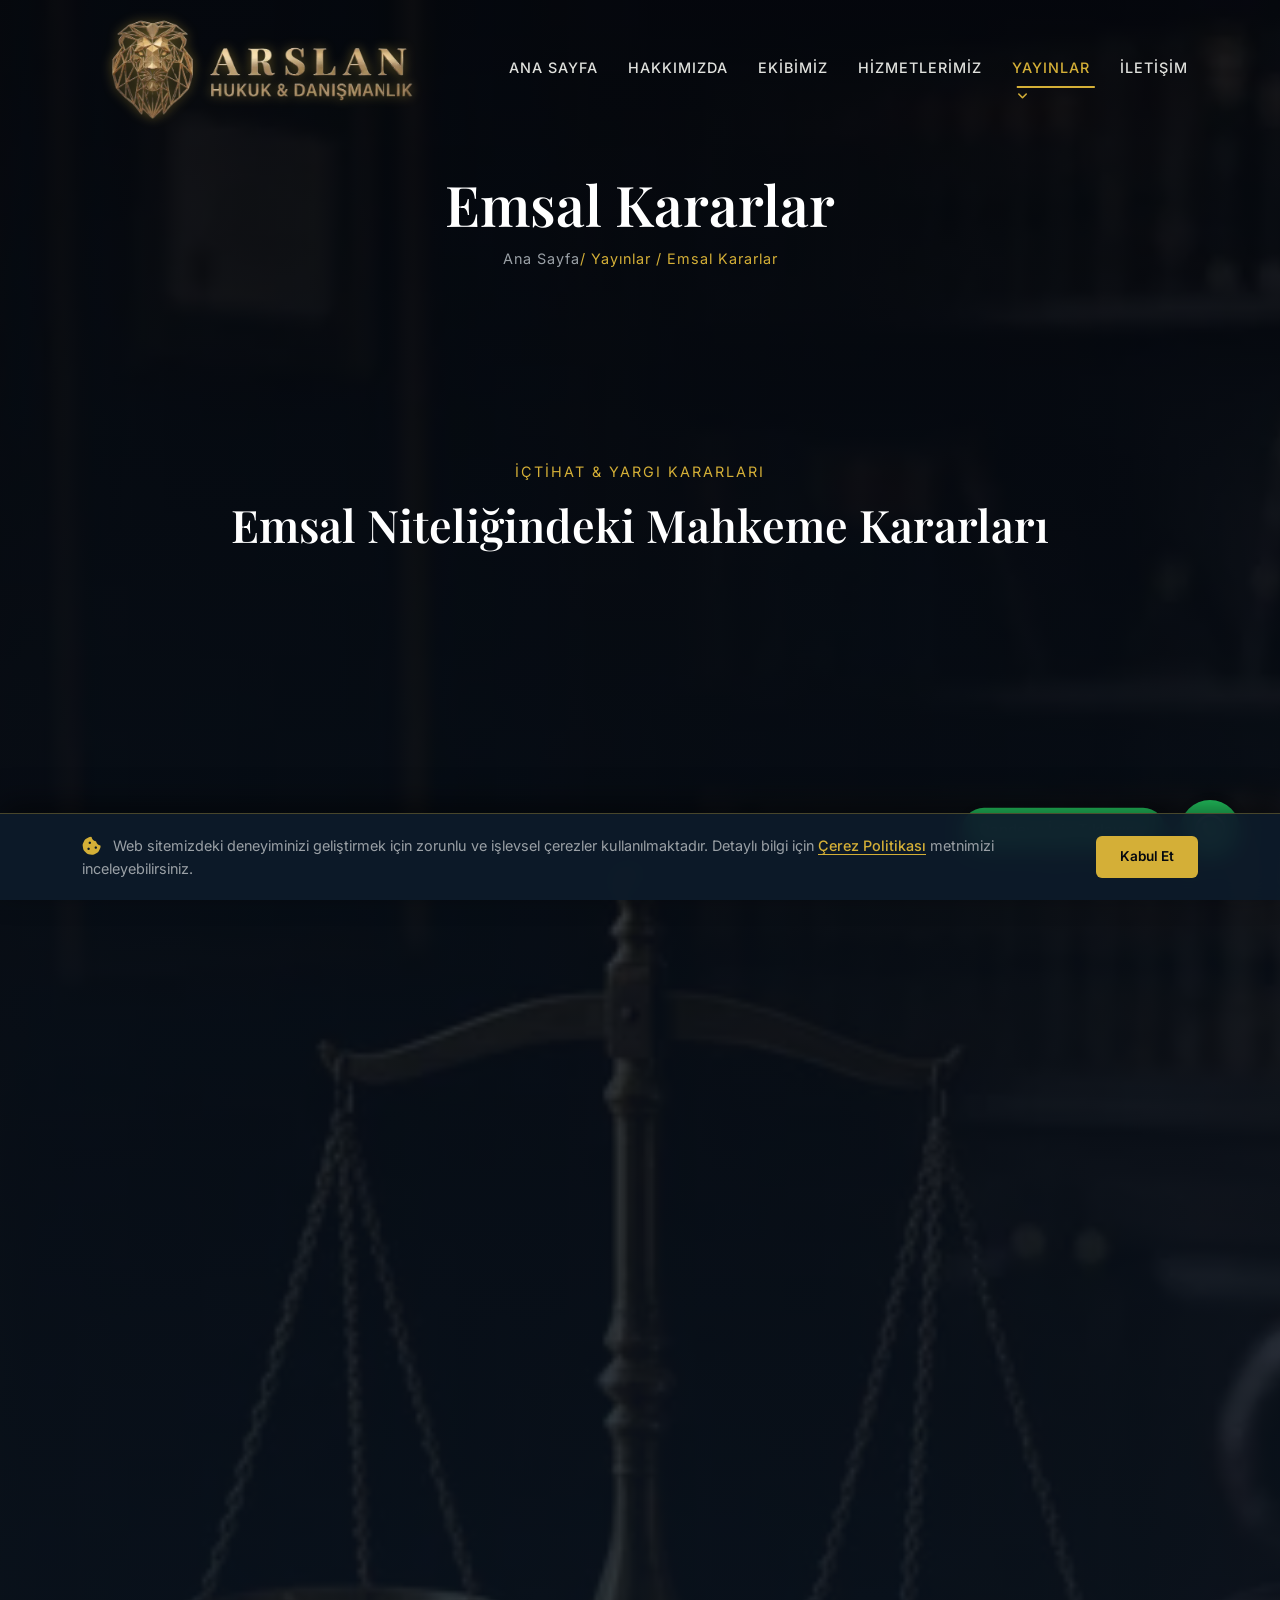
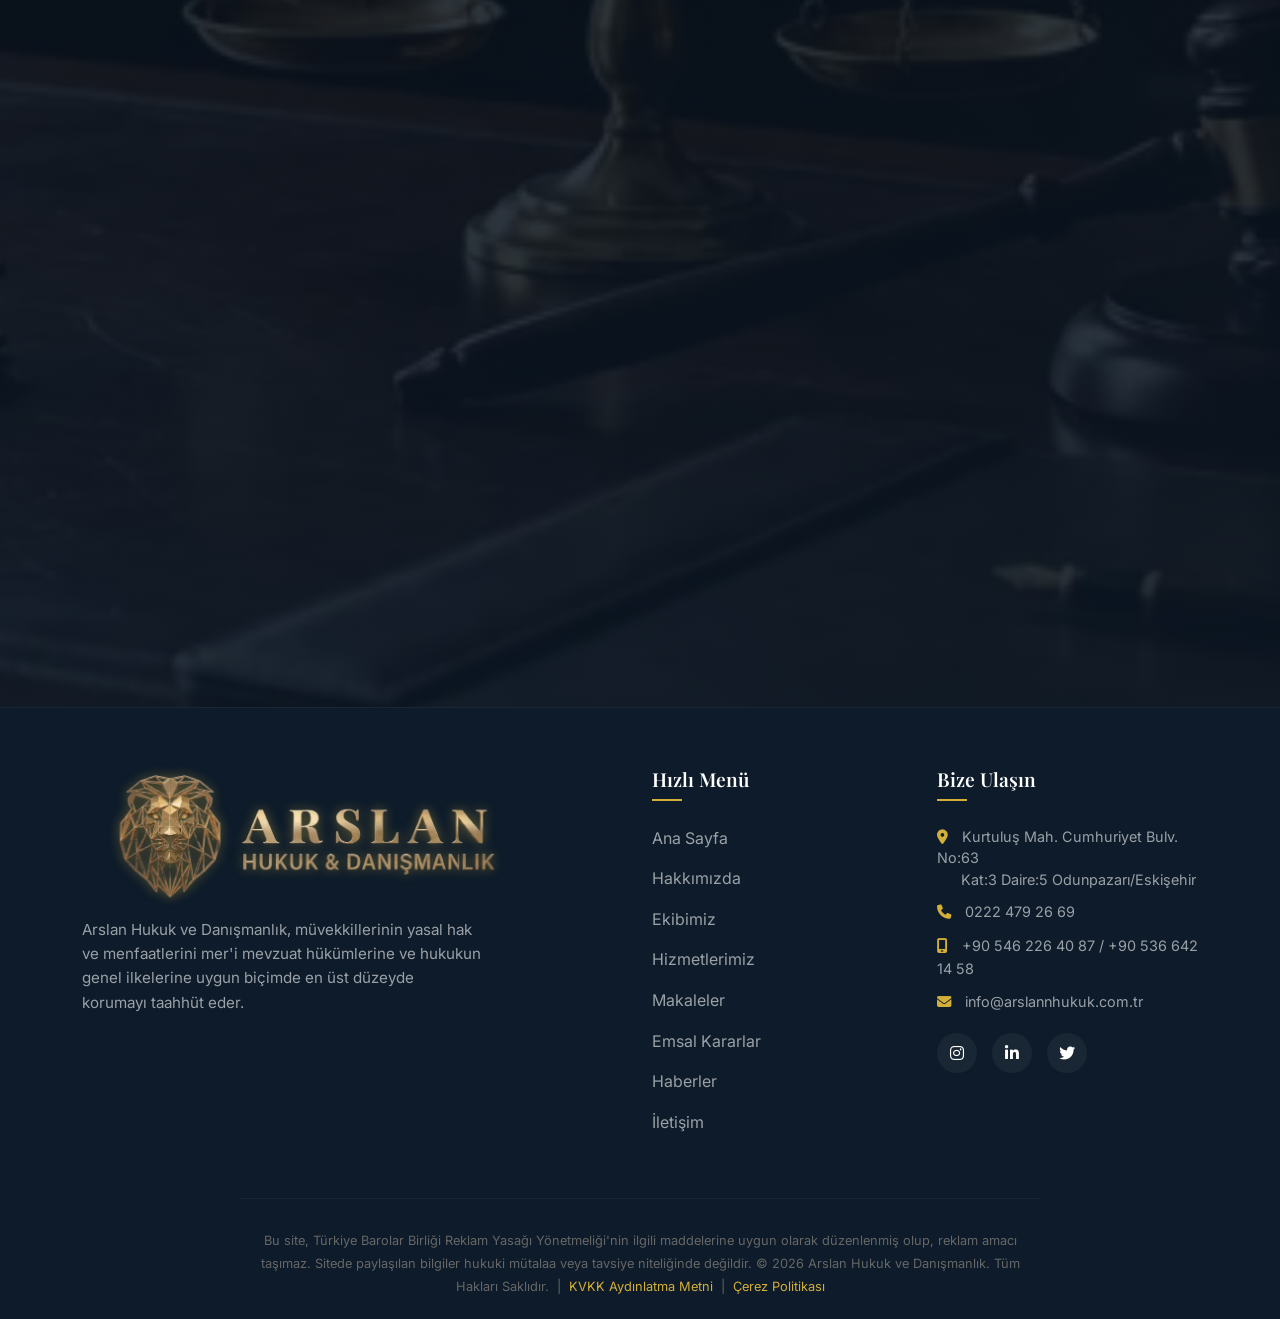
<file: emsal-kararlar.html>
<!DOCTYPE html>
<html lang="tr">
<head>
    <meta charset="UTF-8">
    <meta name="viewport" content="width=device-width, initial-scale=1.0">
    <title>Emsal Kararlar | ARSLAN Hukuk ve Danışmanlık</title>
    <link rel="icon" type="image/webp" href="assets/favicon.webp?v=2">
    <meta name="description" content="Yargıtay, Danıştay, Anayasa Mahkemesi ve AİHM'e ait emsal niteliğindeki mahkeme kararlarının hukuki analizi. Ceza, idare, iş ve aile hukuku alanlarında güncel içtihat.">
    <meta name="keywords" content="emsal karar, Yargıtay kararları, Danıştay kararları, AYM kararları, AİHM kararları, eskişehir avukat içtihat">
    <link rel="canonical" href="https://arslannhukuk.com.tr/emsal-kararlar.html">
    <meta property="og:title" content="Emsal Kararlar | ARSLAN Hukuk ve Danışmanlık">
    <meta property="og:description" content="Yargıtay, Danıştay, AYM ve AİHM emsal kararlarının hukuki analizi.">
    <meta property="og:image" content="https://arslannhukuk.com.tr/assets/logo.webp">
    <meta property="og:url" content="https://arslannhukuk.com.tr/emsal-kararlar.html">
    <meta property="og:type" content="website">
    <link rel="preconnect" href="https://fonts.googleapis.com">
    <link rel="preconnect" href="https://fonts.gstatic.com" crossorigin>
    <link rel="preconnect" href="https://cdnjs.cloudflare.com">
    <!-- Preload critical assets -->
    <link rel="preload" as="image" href="assets/logo.webp">
    <link rel="stylesheet" href="https://fonts.googleapis.com/css2?family=Inter:wght@300;400;500;600&family=Playfair+Display:ital,wght@0,400;0,600;0,700;1,400&display=swap">
    <link rel="stylesheet" href="https://cdn.jsdelivr.net/npm/bootstrap@5.3.3/dist/css/bootstrap.min.css">
    <!-- FontAwesome (non-render-blocking) -->
    <link rel="stylesheet" href="https://cdnjs.cloudflare.com/ajax/libs/font-awesome/6.4.0/css/all.min.css" media="print" onload="this.media='all'">
    <noscript><link rel="stylesheet" href="https://cdnjs.cloudflare.com/ajax/libs/font-awesome/6.4.0/css/all.min.css"></noscript>
    <link rel="stylesheet" href="style.css">


</head>
<body>

    <header id="mainHeader">
        <div class="container">
            <nav class="navbar navbar-expand-lg px-0">
                <a href="index.html" class="logo navbar-brand logo-with-img">
                    <img src="assets/logo.webp" alt="ARSLAN Hukuk Logo" class="logo-img" fetchpriority="high">
                </a>
                <button class="hamburger navbar-toggler border-0 shadow-none" type="button"
                        data-bs-toggle="collapse" data-bs-target="#navMenu"
                        aria-controls="navMenu" aria-expanded="false" aria-label="Menüyü aç">
                    <span></span><span></span><span></span>
                </button>
                <div class="collapse navbar-collapse" id="navMenu">
                    <ul class="nav-links navbar-nav ms-auto">
                        <li class="nav-item"><a href="index.html" class="nav-link">Ana Sayfa</a></li>
                        <li class="nav-item"><a href="hakkimizda.html" class="nav-link">Hakkımızda</a></li>
                        <li class="nav-item"><a href="ekibimiz.html" class="nav-link">Ekibimiz</a></li>
                        <li class="nav-item"><a href="hizmetlerimiz.html" class="nav-link">Hizmetlerimiz</a></li>
                        <li class="nav-item dropdown">
                            <a class="nav-link dropdown-toggle active" href="#" id="yayinlarDropdown" role="button" data-bs-toggle="dropdown" aria-expanded="false">Yayınlar</a>
                            <ul class="dropdown-menu" aria-labelledby="yayinlarDropdown">
                                <li><a class="dropdown-item" href="makaleler.html">Makaleler</a></li>
                                <li><a class="dropdown-item active" href="emsal-kararlar.html">Emsal Kararlar</a></li>
                                <li><a class="dropdown-item" href="haberler.html">Haberler</a></li>
                            </ul>
                        </li>
                        <li class="nav-item"><a href="iletisim.html" class="nav-link">İletişim</a></li>
                    </ul>
                </div>
            </nav>
        </div>
    </header>

    <main>
        <div class="page-header">
            <div class="container">
                <h1>Emsal Kararlar</h1>
                <div class="breadcrumb justify-content-center">
                    <a href="index.html">Ana Sayfa</a> / Yayınlar / Emsal Kararlar
                </div>
            </div>
        </div>

        <section class="section-padding">
            <div class="container">
                <div class="section-title">
                    <span>İçtihat & Yargı Kararları</span>
                    <h2>Emsal Niteliğindeki Mahkeme Kararları</h2>
                </div>

                <!-- Mahkeme Filtresi -->
                <div class="makale-filter-bar reveal-item">
                    <button class="filter-btn active" data-filter="all">Tümü</button>
                    <button class="filter-btn" data-filter="yargitay">Yargıtay</button>
                    <button class="filter-btn" data-filter="danistay">Danıştay</button>
                    <button class="filter-btn" data-filter="aym">Anayasa Mahkemesi</button>
                    <button class="filter-btn" data-filter="aihm">AİHM</button>
                </div>

                <div class="row g-4 mt-2">

                    <!-- Karar 1 -->
                    <div class="col-lg-6 emsal-item reveal-item" data-court="yargitay">
                        <article class="emsal-card">
                            <div class="emsal-card-top">
                                <div class="emsal-court-badge court-yargitay">
                                    <i class="fa-solid fa-landmark"></i> Yargıtay CGK
                                </div>
                                <div class="emsal-hukuk-badge badge-ceza">Ceza Hukuku</div>
                            </div>
                            <h3 class="emsal-title">Tutuklulukta Makul Süre ve Tahliye Hakkı</h3>
                            <div class="emsal-meta-grid">
                                <div class="emsal-meta-item">
                                    <span class="emsal-meta-label">Karar No</span>
                                    <span class="emsal-meta-value">2023/1 E. – 2023/45 K.</span>
                                </div>
                                <div class="emsal-meta-item">
                                    <span class="emsal-meta-label">Karar Tarihi</span>
                                    <span class="emsal-meta-value">14.03.2023</span>
                                </div>
                                <div class="emsal-meta-item">
                                    <span class="emsal-meta-label">Konu</span>
                                    <span class="emsal-meta-value">Tutukluluk – AY md.19 – AİHS md.5</span>
                                </div>
                                <div class="emsal-meta-item">
                                    <span class="emsal-meta-label">Daire</span>
                                    <span class="emsal-meta-value">Ceza Genel Kurulu</span>
                                </div>
                            </div>
                            <p class="emsal-summary">Anayasa'nın 19. maddesi ve AİHS'in 5. maddesi kapsamında tutukluluk süresinin makul ölçüyü aşıp aşmadığının denetiminde somut olayın özellikleri, suçun niteliği ve sanığın kişisel durumunun birlikte değerlendirilmesi gerektiği; soyut suç şüphesinin tek başına tutukluluk gerekçesi olamayacağı hükme bağlanmıştır.</p>
                            <a href="#" class="makale-read-more">Kararı İncele <i class="fa-solid fa-arrow-right"></i></a>
                        </article>
                    </div>

                    <!-- Karar 2 -->
                    <div class="col-lg-6 emsal-item reveal-item" data-court="yargitay">
                        <article class="emsal-card">
                            <div class="emsal-card-top">
                                <div class="emsal-court-badge court-yargitay">
                                    <i class="fa-solid fa-landmark"></i> Yargıtay 9. HD
                                </div>
                                <div class="emsal-hukuk-badge badge-is">İş Hukuku</div>
                            </div>
                            <h3 class="emsal-title">Feshin Geçersizliği ve İşe İade Yükümlülüğü</h3>
                            <div class="emsal-meta-grid">
                                <div class="emsal-meta-item">
                                    <span class="emsal-meta-label">Karar No</span>
                                    <span class="emsal-meta-value">2022/456 E. – 2022/891 K.</span>
                                </div>
                                <div class="emsal-meta-item">
                                    <span class="emsal-meta-label">Karar Tarihi</span>
                                    <span class="emsal-meta-value">22.09.2022</span>
                                </div>
                                <div class="emsal-meta-item">
                                    <span class="emsal-meta-label">Konu</span>
                                    <span class="emsal-meta-value">İşe İade – 4857 s. Kanun md.18</span>
                                </div>
                                <div class="emsal-meta-item">
                                    <span class="emsal-meta-label">Daire</span>
                                    <span class="emsal-meta-value">9. Hukuk Dairesi</span>
                                </div>
                            </div>
                            <p class="emsal-summary">İş güvencesi hükümlerine tabi işçinin iş sözleşmesinin sonlandırılmasında işverenin geçerli fesih sebebini ispat yükümlülüğü taşıdığı; soyut performans yetersizliği iddiasının tek başına geçerli neden teşkil etmediği, somut ve belgelenmiş kriterlere dayanılması gerektiği vurgulanmıştır.</p>
                            <a href="#" class="makale-read-more">Kararı İncele <i class="fa-solid fa-arrow-right"></i></a>
                        </article>
                    </div>

                    <!-- Karar 3 -->
                    <div class="col-lg-6 emsal-item reveal-item" data-court="danistay">
                        <article class="emsal-card">
                            <div class="emsal-card-top">
                                <div class="emsal-court-badge court-danistay">
                                    <i class="fa-solid fa-building-columns"></i> Danıştay 5. D.
                                </div>
                                <div class="emsal-hukuk-badge badge-idare">İdare Hukuku</div>
                            </div>
                            <h3 class="emsal-title">Disiplin Cezalarında Orantılılık İlkesi</h3>
                            <div class="emsal-meta-grid">
                                <div class="emsal-meta-item">
                                    <span class="emsal-meta-label">Karar No</span>
                                    <span class="emsal-meta-value">2023/789 E. – 2023/1204 K.</span>
                                </div>
                                <div class="emsal-meta-item">
                                    <span class="emsal-meta-label">Karar Tarihi</span>
                                    <span class="emsal-meta-value">11.05.2023</span>
                                </div>
                                <div class="emsal-meta-item">
                                    <span class="emsal-meta-label">Konu</span>
                                    <span class="emsal-meta-value">Disiplin – Orantılılık – Takdir Yetkisi</span>
                                </div>
                                <div class="emsal-meta-item">
                                    <span class="emsal-meta-label">Daire</span>
                                    <span class="emsal-meta-value">5. İdari Dava Dairesi</span>
                                </div>
                            </div>
                            <p class="emsal-summary">Kamu görevlisine uygulanan disiplin cezasının fiil ile orantılı olması gerektiği; idarenin takdir yetkisinin sınırsız olmadığı, cezanın ağırlığının belirlenmesinde kusur derecesi, geçmiş sicil ve sosyal durumun gözetilmesi gerektiği hükme bağlanarak dava konusu disiplin cezası iptal edilmiştir.</p>
                            <a href="#" class="makale-read-more">Kararı İncele <i class="fa-solid fa-arrow-right"></i></a>
                        </article>
                    </div>

                    <!-- Karar 4 -->
                    <div class="col-lg-6 emsal-item reveal-item" data-court="yargitay">
                        <article class="emsal-card">
                            <div class="emsal-card-top">
                                <div class="emsal-court-badge court-yargitay">
                                    <i class="fa-solid fa-landmark"></i> Yargıtay 2. HD
                                </div>
                                <div class="emsal-hukuk-badge badge-aile">Aile Hukuku</div>
                            </div>
                            <h3 class="emsal-title">Velayet Düzenlemesinde Çocuğun Üstün Yararı</h3>
                            <div class="emsal-meta-grid">
                                <div class="emsal-meta-item">
                                    <span class="emsal-meta-label">Karar No</span>
                                    <span class="emsal-meta-value">2022/333 E. – 2022/6710 K.</span>
                                </div>
                                <div class="emsal-meta-item">
                                    <span class="emsal-meta-label">Karar Tarihi</span>
                                    <span class="emsal-meta-value">07.06.2022</span>
                                </div>
                                <div class="emsal-meta-item">
                                    <span class="emsal-meta-label">Konu</span>
                                    <span class="emsal-meta-value">Velayet – TMK md.182 – Çocuk Üstün Yararı</span>
                                </div>
                                <div class="emsal-meta-item">
                                    <span class="emsal-meta-label">Daire</span>
                                    <span class="emsal-meta-value">2. Hukuk Dairesi</span>
                                </div>
                            </div>
                            <p class="emsal-summary">Müşterek çocuğun velayetinin düzenlenmesinde anne ve babanın ekonomik durumundan çok çocukla duygusal bağın, ebeveynin çocuğun eğitim ve gelişimine katkı kapasitesinin belirleyici olduğu; kardeş ayrılığına yol açacak kararlardan kaçınılması gerektiği vurgulanmıştır.</p>
                            <a href="#" class="makale-read-more">Kararı İncele <i class="fa-solid fa-arrow-right"></i></a>
                        </article>
                    </div>

                    <!-- Karar 5 -->
                    <div class="col-lg-6 emsal-item reveal-item" data-court="aym">
                        <article class="emsal-card">
                            <div class="emsal-card-top">
                                <div class="emsal-court-badge court-aym">
                                    <i class="fa-solid fa-scale-balanced"></i> Anayasa Mahkemesi
                                </div>
                                <div class="emsal-hukuk-badge badge-anayasa">Anayasa</div>
                            </div>
                            <h3 class="emsal-title">Adil Yargılanma Hakkı ve Silahların Eşitliği İlkesi</h3>
                            <div class="emsal-meta-grid">
                                <div class="emsal-meta-item">
                                    <span class="emsal-meta-label">Başvuru No</span>
                                    <span class="emsal-meta-value">2021/12345</span>
                                </div>
                                <div class="emsal-meta-item">
                                    <span class="emsal-meta-label">Karar Tarihi</span>
                                    <span class="emsal-meta-value">19.01.2023</span>
                                </div>
                                <div class="emsal-meta-item">
                                    <span class="emsal-meta-label">Konu</span>
                                    <span class="emsal-meta-value">Adil Yargılanma – AY md.36 – AİHS md.6</span>
                                </div>
                                <div class="emsal-meta-item">
                                    <span class="emsal-meta-label">Karar Türü</span>
                                    <span class="emsal-meta-value">Bireysel Başvuru – İhlal</span>
                                </div>
                            </div>
                            <p class="emsal-summary">Ceza yargılamasında savcılık delillerine karşı savunmanın etkin biçimde itiraz edebilmesine imkân tanınmadığı; sanığa tebliğ edilmeyen ek iddianame nedeniyle silahların eşitliği ilkesinin ihlal edildiği ve adil yargılanma hakkının zedelendiğine hükmedilerek ihlal kararı verilmiştir.</p>
                            <a href="#" class="makale-read-more">Kararı İncele <i class="fa-solid fa-arrow-right"></i></a>
                        </article>
                    </div>

                    <!-- Karar 6 -->
                    <div class="col-lg-6 emsal-item reveal-item" data-court="aihm">
                        <article class="emsal-card">
                            <div class="emsal-card-top">
                                <div class="emsal-court-badge court-aihm">
                                    <i class="fa-solid fa-earth-europe"></i> AİHM
                                </div>
                                <div class="emsal-hukuk-badge badge-anayasa">Anayasa & AİHM</div>
                            </div>
                            <h3 class="emsal-title">Yılmaz - Türkiye: Uzun Tutukluluk ve Özgürlük Hakkı</h3>
                            <div class="emsal-meta-grid">
                                <div class="emsal-meta-item">
                                    <span class="emsal-meta-label">Başvuru No</span>
                                    <span class="emsal-meta-value">58432/19</span>
                                </div>
                                <div class="emsal-meta-item">
                                    <span class="emsal-meta-label">Karar Tarihi</span>
                                    <span class="emsal-meta-value">06.06.2023</span>
                                </div>
                                <div class="emsal-meta-item">
                                    <span class="emsal-meta-label">Konu</span>
                                    <span class="emsal-meta-value">AİHS md.5/3 – Tutukluluk Süresi</span>
                                </div>
                                <div class="emsal-meta-item">
                                    <span class="emsal-meta-label">Sonuç</span>
                                    <span class="emsal-meta-value">İhlal – Tazminata Hükmedildi</span>
                                </div>
                            </div>
                            <p class="emsal-summary">Beş yılı aşkın tutukluluk sürecinde ulusal mahkemelerin yalnızca suç şüphesine atıfla karar verdiğinin ve tahliye için zorlayıcı nedenlerin varlığını yeterince tartışmadığının tespit edildiği; AİHS'in 5/3. maddesi kapsamında özgürlük hakkının ihlal edildiğine ve manevi tazminata hükmedilmesine karar verilmiştir.</p>
                            <a href="#" class="makale-read-more">Kararı İncele <i class="fa-solid fa-arrow-right"></i></a>
                        </article>
                    </div>

                </div>

                <div class="makale-add-note reveal-item">
                    <i class="fa-solid fa-circle-info"></i>
                    Emsal kararlar güncel içtihat takibine dayalı olarak düzenli biçimde güncellenmektedir.
                </div>
            </div>
        </section>
    </main>

    <footer>
        <div class="container">
            <div class="row g-4 mb-5">
                <div class="col-lg-6 col-md-12">
                    <div class="footer-about">
                        <a href="index.html" class="logo logo-with-img">
                            <img src="assets/logo.webp" alt="ARSLAN Hukuk Logo" class="logo-img">
                        </a>
                        <p style="margin-top: 15px;">Arslan Hukuk ve Danışmanlık, müvekkillerinin yasal hak ve menfaatlerini mer'i mevzuat hükümlerine ve hukukun genel ilkelerine uygun biçimde en üst düzeyde korumayı taahhüt eder.</p>
                    </div>
                </div>
                <div class="col-lg-3 col-sm-6">
                    <div class="footer-links">
                        <h4>Hızlı Menü</h4>
                        <ul>
                            <li><a href="index.html">Ana Sayfa</a></li>
                            <li><a href="hakkimizda.html">Hakkımızda</a></li>
                            <li><a href="ekibimiz.html">Ekibimiz</a></li>
                            <li><a href="hizmetlerimiz.html">Hizmetlerimiz</a></li>
                            <li><a href="makaleler.html">Makaleler</a></li>
                            <li><a href="emsal-kararlar.html">Emsal Kararlar</a></li>
                            <li><a href="haberler.html">Haberler</a></li>
                            <li><a href="iletisim.html">İletişim</a></li>
                        </ul>
                    </div>
                </div>
                <div class="col-lg-3 col-sm-6">
                    <div class="footer-social">
                        <h4>Bize Ulaşın</h4>
                        <ul style="margin-bottom: 20px; font-size: 0.9rem; color: var(--text-muted);">
                            <li style="margin-bottom: 10px; line-height: 1.5;"><a href="https://www.google.com/maps?q=39.767203,30.531900" target="_blank" rel="noopener noreferrer"><i class="fa-solid fa-location-dot" style="color: var(--accent-color); margin-right: 10px;"></i> Kurtuluş Mah. Cumhuriyet Bulv. No:63<br>&nbsp;&nbsp;&nbsp;&nbsp;&nbsp;&nbsp;Kat:3 Daire:5 Odunpazarı/Eskişehir</a></li>
                            <li style="margin-bottom: 10px;"><a href="tel:02224792669"><i class="fa-solid fa-phone" style="color: var(--accent-color); margin-right: 10px;"></i> 0222 479 26 69</a></li>
                            <li style="margin-bottom: 10px;"><i class="fa-solid fa-mobile-screen" style="color: var(--accent-color); margin-right: 10px;"></i> <a href="tel:+905462264087">+90 546 226 40 87</a> / <a href="tel:+905366421458">+90 536 642 14 58</a></li>
                            <li><i class="fa-solid fa-envelope" style="color: var(--accent-color); margin-right: 10px;"></i> info@arslannhukuk.com.tr</li>
                        </ul>
                        <div class="social-icons">
                            <a href="#" aria-label="Instagram"><i class="fa-brands fa-instagram"></i></a>
                            <a href="#" aria-label="LinkedIn"><i class="fa-brands fa-linkedin-in"></i></a>
                            <a href="#" aria-label="Twitter"><i class="fa-brands fa-twitter"></i></a>
                        </div>
                    </div>
                </div>
            </div>
            <div class="tbb-disclaimer">
                Bu site, Türkiye Barolar Birliği Reklam Yasağı Yönetmeliği'nin ilgili maddelerine uygun olarak düzenlenmiş olup, reklam amacı taşımaz.
                Sitede paylaşılan bilgiler hukuki mütalaa veya tavsiye niteliğinde değildir.
                &copy; 2026 Arslan Hukuk ve Danışmanlık. Tüm Hakları Saklıdır.
                &nbsp;|&nbsp; <a href="kvkk.html" style="color: var(--accent-color);">KVKK Aydınlatma Metni</a>
                &nbsp;|&nbsp; <a href="cerez-politikasi.html" style="color: var(--accent-color);">Çerez Politikası</a>
            </div>
        </div>
    </footer>

    <a href="https://wa.me/905462264087" class="whatsapp-float" target="_blank" rel="noopener noreferrer" aria-label="WhatsApp İletişim">
        <i class="fa-brands fa-whatsapp"></i>
    </a>

    <script src="https://cdn.jsdelivr.net/npm/bootstrap@5.3.3/dist/js/bootstrap.bundle.min.js" defer></script>
    <script src="script.js" defer></script>
    <script>
        document.querySelectorAll('.filter-btn').forEach(btn => {
            btn.addEventListener('click', function() {
                document.querySelectorAll('.filter-btn').forEach(b => b.classList.remove('active'));
                this.classList.add('active');
                const filter = this.dataset.filter;
                document.querySelectorAll('.emsal-item').forEach(item => {
                    if (filter === 'all' || item.dataset.court === filter) {
                        item.style.display = '';
                        setTimeout(() => item.style.opacity = '1', 10);
                    } else {
                        item.style.opacity = '0';
                        setTimeout(() => item.style.display = 'none', 300);
                    }
                });
            });
        });
    </script>
</body>
</html>
</file>
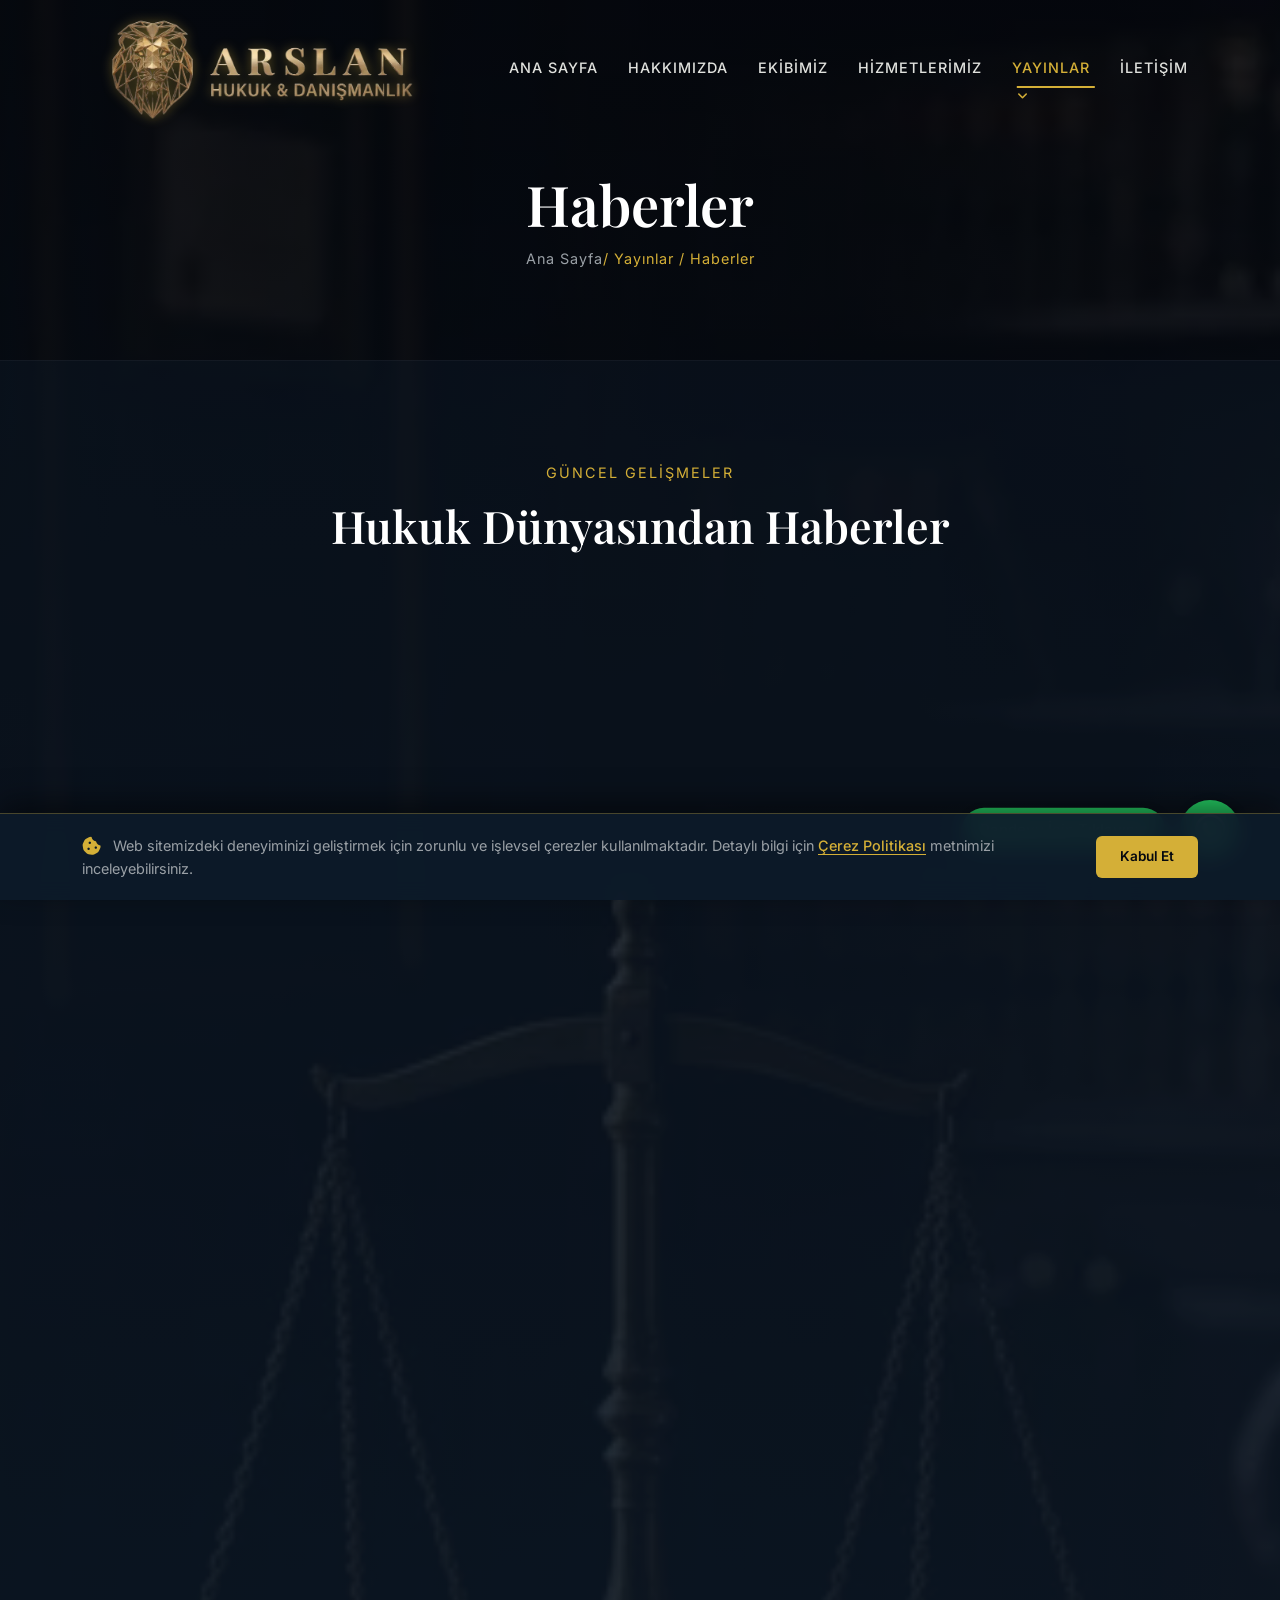
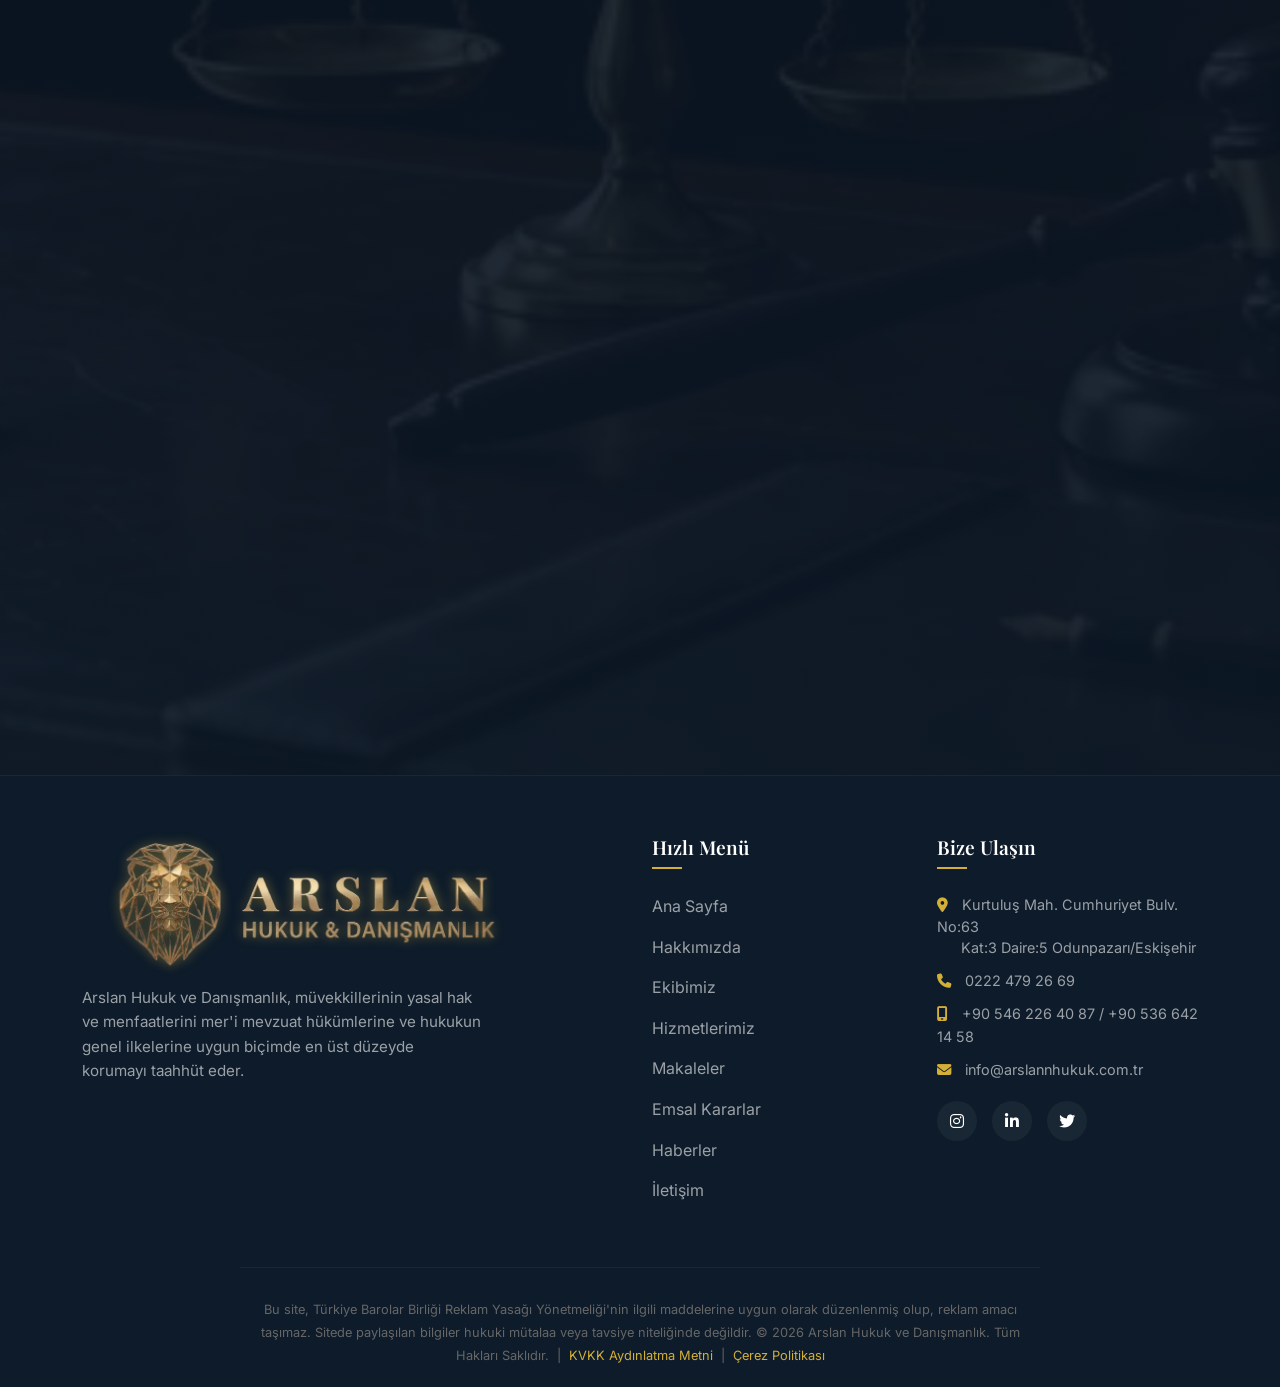
<file: haberler.html>
<!DOCTYPE html>
<html lang="tr">
<head>
    <meta charset="UTF-8">
    <meta name="viewport" content="width=device-width, initial-scale=1.0">
    <title>Haberler | ARSLAN Hukuk ve Danışmanlık</title>
    <link rel="icon" type="image/webp" href="assets/favicon.webp?v=2">
    <meta name="description" content="Hukuk dünyasından güncel haberler, mevzuat değişiklikleri ve yargı gelişmeleri. Arslan Hukuk ve Danışmanlık bürosu tarafından derlenen hukuki gündem.">
    <meta name="keywords" content="hukuk haberleri, mevzuat değişiklikleri, yargı haberleri, eskişehir avukat, Yargıtay haberleri">
    <link rel="canonical" href="https://arslannhukuk.com.tr/haberler.html">
    <meta property="og:title" content="Haberler | ARSLAN Hukuk ve Danışmanlık">
    <meta property="og:description" content="Hukuk dünyasından güncel haberler ve mevzuat değişiklikleri.">
    <meta property="og:image" content="https://arslannhukuk.com.tr/assets/logo.webp">
    <meta property="og:url" content="https://arslannhukuk.com.tr/haberler.html">
    <meta property="og:type" content="website">
    <link rel="preconnect" href="https://fonts.googleapis.com">
    <link rel="preconnect" href="https://fonts.gstatic.com" crossorigin>
    <link rel="preconnect" href="https://cdnjs.cloudflare.com">
    <!-- Preload critical assets -->
    <link rel="preload" as="image" href="assets/logo.webp">
    <link rel="stylesheet" href="https://fonts.googleapis.com/css2?family=Inter:wght@300;400;500;600&family=Playfair+Display:ital,wght@0,400;0,600;0,700;1,400&display=swap">
    <link rel="stylesheet" href="https://cdn.jsdelivr.net/npm/bootstrap@5.3.3/dist/css/bootstrap.min.css">
    <!-- FontAwesome (non-render-blocking) -->
    <link rel="stylesheet" href="https://cdnjs.cloudflare.com/ajax/libs/font-awesome/6.4.0/css/all.min.css" media="print" onload="this.media='all'">
    <noscript><link rel="stylesheet" href="https://cdnjs.cloudflare.com/ajax/libs/font-awesome/6.4.0/css/all.min.css"></noscript>
    <link rel="stylesheet" href="style.css">


</head>
<body>

    <header id="mainHeader">
        <div class="container">
            <nav class="navbar navbar-expand-lg px-0">
                <a href="index.html" class="logo navbar-brand logo-with-img">
                    <img src="assets/logo.webp" alt="ARSLAN Hukuk Logo" class="logo-img" fetchpriority="high">
                </a>
                <button class="hamburger navbar-toggler border-0 shadow-none" type="button"
                        data-bs-toggle="collapse" data-bs-target="#navMenu"
                        aria-controls="navMenu" aria-expanded="false" aria-label="Menüyü aç">
                    <span></span><span></span><span></span>
                </button>
                <div class="collapse navbar-collapse" id="navMenu">
                    <ul class="nav-links navbar-nav ms-auto">
                        <li class="nav-item"><a href="index.html" class="nav-link">Ana Sayfa</a></li>
                        <li class="nav-item"><a href="hakkimizda.html" class="nav-link">Hakkımızda</a></li>
                        <li class="nav-item"><a href="ekibimiz.html" class="nav-link">Ekibimiz</a></li>
                        <li class="nav-item"><a href="hizmetlerimiz.html" class="nav-link">Hizmetlerimiz</a></li>
                        <li class="nav-item dropdown">
                            <a class="nav-link dropdown-toggle active" href="#" id="yayinlarDropdown" role="button" data-bs-toggle="dropdown" aria-expanded="false">Yayınlar</a>
                            <ul class="dropdown-menu" aria-labelledby="yayinlarDropdown">
                                <li><a class="dropdown-item" href="makaleler.html">Makaleler</a></li>
                                <li><a class="dropdown-item" href="emsal-kararlar.html">Emsal Kararlar</a></li>
                                <li><a class="dropdown-item active" href="haberler.html">Haberler</a></li>
                            </ul>
                        </li>
                        <li class="nav-item"><a href="iletisim.html" class="nav-link">İletişim</a></li>
                    </ul>
                </div>
            </nav>
        </div>
    </header>

    <main>
        <div class="page-header">
            <div class="container">
                <h1>Haberler</h1>
                <div class="breadcrumb justify-content-center">
                    <a href="index.html">Ana Sayfa</a> / Yayınlar / Haberler
                </div>
            </div>
        </div>

        <section class="section-padding haber-section">
            <div class="container">
                <div class="section-title">
                    <span>Güncel Gelişmeler</span>
                    <h2>Hukuk Dünyasından Haberler</h2>
                </div>

                <!-- FEATURED HABER -->
                <div class="haber-featured reveal-item">
                    <div class="haber-featured-img">
                        <img src="assets/img_1589994965851-a8f479c573a9.webp" alt="Öne Çıkan Haber" loading="lazy">
                        <span class="haber-featured-badge">Öne Çıkan</span>
                    </div>
                    <div class="haber-featured-body">
                        <div class="haber-meta-row">
                            <span class="haber-category-tag">Mevzuat</span>
                            <span class="haber-date"><i class="fa-regular fa-calendar"></i> Nisan 2026</span>
                        </div>
                        <h2 class="haber-featured-title">Türk Ceza Kanunu'nda Yapılan Son Değişiklikler ve Uygulamaya Etkileri</h2>
                        <p class="haber-featured-text">Son dönemde Resmî Gazete'de yayımlanan kanun değişiklikleri çerçevesinde Türk Ceza Kanunu'na eklenen yeni düzenlemeler; yaptırım rejimini, ertelenmiş hapis kararlarını ve denetimli serbestlik uygulamalarını doğrudan etkilemektedir. Büromuz uzmanları bu değişikliklerin yargılama süreçlerine ve müvekkillere olası yansımalarını kapsamlı biçimde değerlendirmektedir.</p>
                        <a href="#" class="btn">Haberi Oku <i class="fa-solid fa-arrow-right ms-2"></i></a>
                    </div>
                </div>

                <!-- HABER GRID -->
                <div class="row g-4 mt-4">

                    <div class="col-lg-4 col-md-6 reveal-item">
                        <article class="haber-card h-100">
                            <div class="haber-card-img">
                                <img src="assets/img_1568992688065-536aad8a12f6.webp" alt="İdare Hukuku Haberi" loading="lazy">
                                <span class="haber-category-tag">İdare Hukuku</span>
                            </div>
                            <div class="haber-card-body">
                                <span class="haber-date"><i class="fa-regular fa-calendar"></i> Mart 2026</span>
                                <h3 class="haber-card-title">Danıştay'dan Kamu İhale Uyuşmazlıklarında Emsal Karar</h3>
                                <p class="haber-card-excerpt">Danıştay 13. Dairesi'nin kamu ihale sözleşmelerinde idari şartnameye aykırılık gerekçesiyle verilen iptal kararını onaylaması, yeni bir içtihat çizgisi oluşturmaktadır. Karar, ihaleye katılan firmaların hak arama süreçlerine önemli katkılar sunmaktadır.</p>
                                <a href="#" class="haber-read-link">Devamını Oku <i class="fa-solid fa-arrow-right"></i></a>
                            </div>
                        </article>
                    </div>

                    <div class="col-lg-4 col-md-6 reveal-item">
                        <article class="haber-card h-100">
                            <div class="haber-card-img">
                                <img src="assets/img_1521791136064-7986c2920216.webp" alt="İş Hukuku Haberi" loading="lazy">
                                <span class="haber-category-tag">İş Hukuku</span>
                            </div>
                            <div class="haber-card-body">
                                <span class="haber-date"><i class="fa-regular fa-calendar"></i> Mart 2026</span>
                                <h3 class="haber-card-title">Kıdem Tazminatı Tavanında Yeni Dönem Düzenlemesi</h3>
                                <p class="haber-card-excerpt">2026 yılı ikinci yarısı itibarıyla yürürlüğe girecek kıdem tazminatı tavan güncellemesi, işçilerin hak ettiği tazminat miktarlarını doğrudan etkileyecek. Konuya ilişkin hesaplama yöntemlerinde dikkat edilmesi gereken önemli hususlar ele alınmaktadır.</p>
                                <a href="#" class="haber-read-link">Devamını Oku <i class="fa-solid fa-arrow-right"></i></a>
                            </div>
                        </article>
                    </div>

                    <div class="col-lg-4 col-md-6 reveal-item">
                        <article class="haber-card h-100">
                            <div class="haber-card-img">
                                <img src="assets/img_1436450412740-6b988f486c6b.webp" alt="Ceza Hukuku Haberi" loading="lazy">
                                <span class="haber-category-tag">Ceza Hukuku</span>
                            </div>
                            <div class="haber-card-body">
                                <span class="haber-date"><i class="fa-regular fa-calendar"></i> Şubat 2026</span>
                                <h3 class="haber-card-title">Yargıtay'dan Siber Suçlarda Yetki ve Ceza Belirleme Kararı</h3>
                                <p class="haber-card-excerpt">Dijitalleşmenin hızlanmasıyla artan siber suç davalarında territorial yetki sorunlarına ve uygulanacak ceza miktarlarına ilişkin Yargıtay Ceza Genel Kurulu'nun son kararı hukuki çevrelerde önemli bir kaynak niteliği kazanmıştır.</p>
                                <a href="#" class="haber-read-link">Devamını Oku <i class="fa-solid fa-arrow-right"></i></a>
                            </div>
                        </article>
                    </div>

                    <div class="col-lg-4 col-md-6 reveal-item">
                        <article class="haber-card h-100">
                            <div class="haber-card-img">
                                <img src="assets/img_1451187580459-43490279c0fa.webp" alt="Anayasa Haberi" loading="lazy">
                                <span class="haber-category-tag">Anayasa Mahkemesi</span>
                            </div>
                            <div class="haber-card-body">
                                <span class="haber-date"><i class="fa-regular fa-calendar"></i> Ocak 2026</span>
                                <h3 class="haber-card-title">AYM'den İfade Özgürlüğüne İlişkin Emsal Bireysel Başvuru Kararı</h3>
                                <p class="haber-card-excerpt">Anayasa Mahkemesi, sosyal medya paylaşımı nedeniyle yargılanan başvurucunun ifade özgürlüğünün ihlal edildiğine hükmederek yeniden yargılama yapılmasına karar verdi. Karar, benzer davalarda güçlü bir emsal oluşturmaktadır.</p>
                                <a href="#" class="haber-read-link">Devamını Oku <i class="fa-solid fa-arrow-right"></i></a>
                            </div>
                        </article>
                    </div>

                    <div class="col-lg-4 col-md-6 reveal-item">
                        <article class="haber-card h-100">
                            <div class="haber-card-img">
                                <img src="assets/img_1554224155-8d04cb21cd6c.webp" alt="Vergi Hukuku Haberi" loading="lazy">
                                <span class="haber-category-tag">Vergi Hukuku</span>
                            </div>
                            <div class="haber-card-body">
                                <span class="haber-date"><i class="fa-regular fa-calendar"></i> Ocak 2026</span>
                                <h3 class="haber-card-title">Vergi Barışı Kapsamı ve Başvuru Süreleri</h3>
                                <p class="haber-card-excerpt">Hazine ve Maliye Bakanlığı'nın açıkladığı yeni vergi yapılandırması kapsamı, başvuru süreleri, ödeme planı seçenekleri ve idari para cezalarının yapılandırılmasına ilişkin ayrıntılı bilgi rehberi mükellefler için hazırlanmıştır.</p>
                                <a href="#" class="haber-read-link">Devamını Oku <i class="fa-solid fa-arrow-right"></i></a>
                            </div>
                        </article>
                    </div>

                    <div class="col-lg-4 col-md-6 reveal-item">
                        <article class="haber-card h-100">
                            <div class="haber-card-img">
                                <img src="assets/img_1532375810709-75b1da00537c.webp" alt="Uluslararası Haber" loading="lazy">
                                <span class="haber-category-tag">Uluslararası</span>
                            </div>
                            <div class="haber-card-body">
                                <span class="haber-date"><i class="fa-regular fa-calendar"></i> Ocak 2026</span>
                                <h3 class="haber-card-title">AİHM'den Türkiye'ye Uzun Tutukluluk Nedeniyle Tazminat Kararı</h3>
                                <p class="haber-card-excerpt">Avrupa İnsan Hakları Mahkemesi, Türkiye aleyhine açılan davada makul tutukluluğun aşıldığını tespit ederek 25.000 Euro manevi tazminata hükmetti. Dava, ulusal mahkemelerdeki tutukluluk inceleme kalitesini sorgulayan kritik bir karar içermektedir.</p>
                                <a href="#" class="haber-read-link">Devamını Oku <i class="fa-solid fa-arrow-right"></i></a>
                            </div>
                        </article>
                    </div>

                </div>
            </div>
        </section>
    </main>

    <footer>
        <div class="container">
            <div class="row g-4 mb-5">
                <div class="col-lg-6 col-md-12">
                    <div class="footer-about">
                        <a href="index.html" class="logo logo-with-img">
                            <img src="assets/logo.webp" alt="ARSLAN Hukuk Logo" class="logo-img">
                        </a>
                        <p style="margin-top: 15px;">Arslan Hukuk ve Danışmanlık, müvekkillerinin yasal hak ve menfaatlerini mer'i mevzuat hükümlerine ve hukukun genel ilkelerine uygun biçimde en üst düzeyde korumayı taahhüt eder.</p>
                    </div>
                </div>
                <div class="col-lg-3 col-sm-6">
                    <div class="footer-links">
                        <h4>Hızlı Menü</h4>
                        <ul>
                            <li><a href="index.html">Ana Sayfa</a></li>
                            <li><a href="hakkimizda.html">Hakkımızda</a></li>
                            <li><a href="ekibimiz.html">Ekibimiz</a></li>
                            <li><a href="hizmetlerimiz.html">Hizmetlerimiz</a></li>
                            <li><a href="makaleler.html">Makaleler</a></li>
                            <li><a href="emsal-kararlar.html">Emsal Kararlar</a></li>
                            <li><a href="haberler.html">Haberler</a></li>
                            <li><a href="iletisim.html">İletişim</a></li>
                        </ul>
                    </div>
                </div>
                <div class="col-lg-3 col-sm-6">
                    <div class="footer-social">
                        <h4>Bize Ulaşın</h4>
                        <ul style="margin-bottom: 20px; font-size: 0.9rem; color: var(--text-muted);">
                            <li style="margin-bottom: 10px; line-height: 1.5;"><a href="https://www.google.com/maps?q=39.767203,30.531900" target="_blank" rel="noopener noreferrer"><i class="fa-solid fa-location-dot" style="color: var(--accent-color); margin-right: 10px;"></i> Kurtuluş Mah. Cumhuriyet Bulv. No:63<br>&nbsp;&nbsp;&nbsp;&nbsp;&nbsp;&nbsp;Kat:3 Daire:5 Odunpazarı/Eskişehir</a></li>
                            <li style="margin-bottom: 10px;"><a href="tel:02224792669"><i class="fa-solid fa-phone" style="color: var(--accent-color); margin-right: 10px;"></i> 0222 479 26 69</a></li>
                            <li style="margin-bottom: 10px;"><i class="fa-solid fa-mobile-screen" style="color: var(--accent-color); margin-right: 10px;"></i> <a href="tel:+905462264087">+90 546 226 40 87</a> / <a href="tel:+905366421458">+90 536 642 14 58</a></li>
                            <li><i class="fa-solid fa-envelope" style="color: var(--accent-color); margin-right: 10px;"></i> info@arslannhukuk.com.tr</li>
                        </ul>
                        <div class="social-icons">
                            <a href="#" aria-label="Instagram"><i class="fa-brands fa-instagram"></i></a>
                            <a href="#" aria-label="LinkedIn"><i class="fa-brands fa-linkedin-in"></i></a>
                            <a href="#" aria-label="Twitter"><i class="fa-brands fa-twitter"></i></a>
                        </div>
                    </div>
                </div>
            </div>
            <div class="tbb-disclaimer">
                Bu site, Türkiye Barolar Birliği Reklam Yasağı Yönetmeliği'nin ilgili maddelerine uygun olarak düzenlenmiş olup, reklam amacı taşımaz.
                Sitede paylaşılan bilgiler hukuki mütalaa veya tavsiye niteliğinde değildir.
                &copy; 2026 Arslan Hukuk ve Danışmanlık. Tüm Hakları Saklıdır.
                &nbsp;|&nbsp; <a href="kvkk.html" style="color: var(--accent-color);">KVKK Aydınlatma Metni</a>
                &nbsp;|&nbsp; <a href="cerez-politikasi.html" style="color: var(--accent-color);">Çerez Politikası</a>
            </div>
        </div>
    </footer>

    <a href="https://wa.me/905462264087" class="whatsapp-float" target="_blank" rel="noopener noreferrer" aria-label="WhatsApp İletişim">
        <i class="fa-brands fa-whatsapp"></i>
    </a>

    <script src="https://cdn.jsdelivr.net/npm/bootstrap@5.3.3/dist/js/bootstrap.bundle.min.js" defer></script>
    <script src="script.js" defer></script>
</body>
</html>
</file>
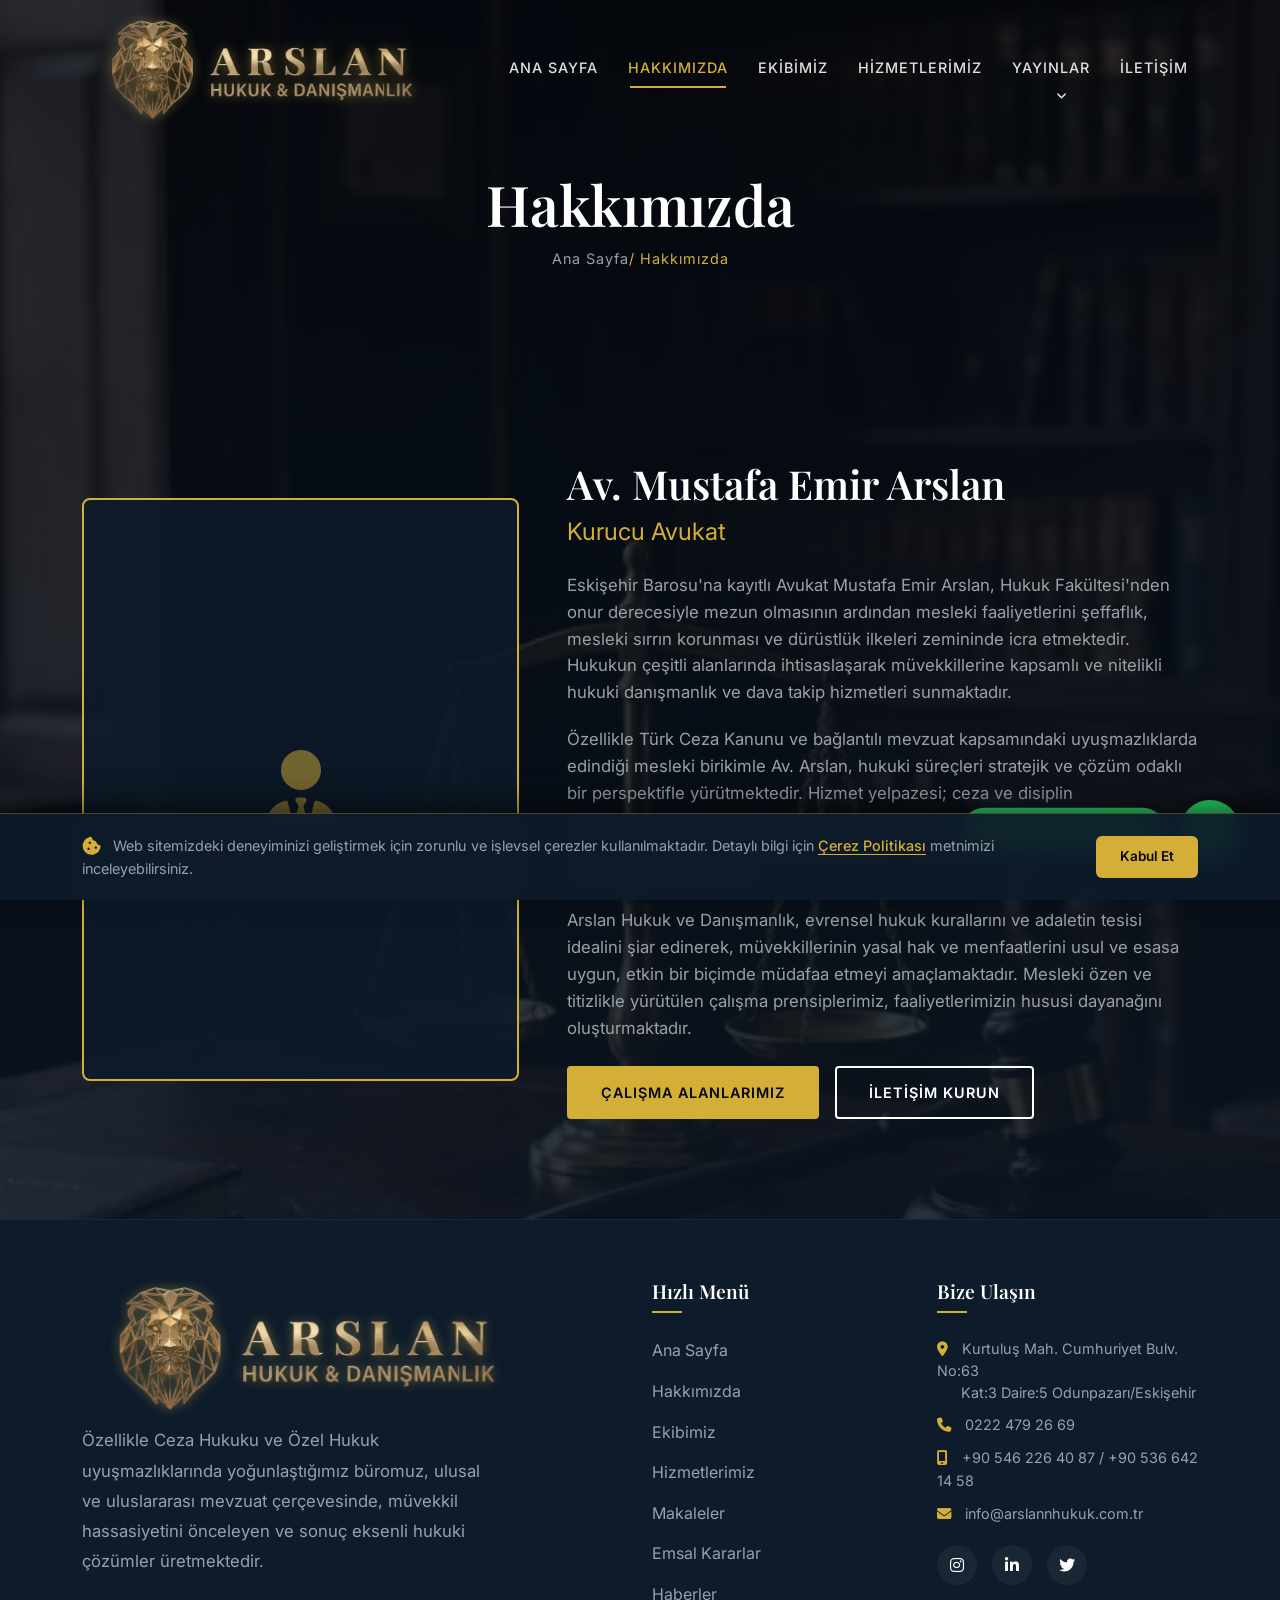
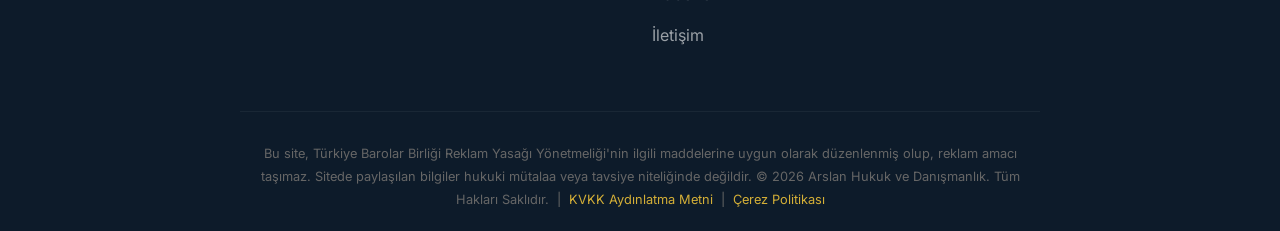
<file: hakkimizda.html>
<!DOCTYPE html>
<html lang="tr">
<head>
    <meta charset="UTF-8">
    <meta name="viewport" content="width=device-width, initial-scale=1.0">
    <title>Eskişehir Avukat Mustafa Emir Arslan | Hakkımızda | ARSLAN Hukuk</title>
    <link rel="icon" type="image/webp" href="assets/favicon.webp?v=2">
    <meta name="description" content="Eskişehir avukat Mustafa Emir Arslan ve ARSLAN Hukuk bürosunun uzmanlık alanları, çalışma prensipleri ve vizyonu hakkında detaylı bilgi.">
    <meta name="keywords" content="eskişehir avukat, eskişehir ceza avukatı, Mustafa Emir Arslan, eskişehir hukuk bürosu">
    <!-- Canonical URL -->
    <link rel="canonical" href="https://arslannhukuk.com.tr/hakkimizda.html">
    <!-- Open Graph -->
    <meta property="og:title" content="Hakkımızda | ARSLAN Hukuk ve Danışmanlık">
    <meta property="og:description" content="Avukat Mustafa Emir Arslan'ın biyografisi ve ARSLAN Hukuk ve Danışmanlık bürosunun vizyonu, misyonu ve çalışma prensipleri.">
    <meta property="og:image" content="https://arslannhukuk.com.tr/assets/logo.webp">
    <meta property="og:url" content="https://arslannhukuk.com.tr/hakkimizda.html">
    <meta property="og:type" content="website">
    <meta name="twitter:card" content="summary_large_image">
    <!-- Schema.org JSON-LD -->
    <script type="application/ld+json">
    {
      "@context": "https://schema.org",
      "@type": "LegalService",
      "name": "ARSLAN Hukuk ve Danışmanlık",
      "image": "https://arslannhukuk.com.tr/assets/logo.webp",
      "url": "https://arslannhukuk.com.tr/",
      "telephone": "+905462264087",
      "address": {
        "@type": "PostalAddress",
        "streetAddress": "Kurtuluş Mahallesi, Cumhuriyet Bulvarı, No: 63 Kat: 3 Daire: 5, Sivriler Plaza",
        "addressLocality": "Odunpazarı",
        "addressRegion": "Eskişehir",
        "addressCountry": "TR"
      },
      "areaServed": "Eskişehir",
      "keywords": "eskişehir ceza avukatı, ağır ceza avukatı eskişehir, eskişehir hukuk bürosu"
    }
    </script>
    <!-- Google Fonts (preconnect for speed) -->
    <link rel="preconnect" href="https://fonts.googleapis.com">
    <link rel="preconnect" href="https://fonts.gstatic.com" crossorigin>
    <link rel="preconnect" href="https://cdnjs.cloudflare.com">
    <!-- Preload critical assets -->
    <link rel="preload" as="image" href="assets/logo.webp">
    <link rel="stylesheet" href="https://fonts.googleapis.com/css2?family=Inter:wght@300;400;500;600&family=Playfair+Display:ital,wght@0,400;0,600;0,700;1,400&display=swap">
    <!-- Bootstrap 5 -->
    <link rel="stylesheet" href="https://cdn.jsdelivr.net/npm/bootstrap@5.3.3/dist/css/bootstrap.min.css">
    <!-- FontAwesome (non-render-blocking) -->
    <link rel="stylesheet" href="https://cdnjs.cloudflare.com/ajax/libs/font-awesome/6.4.0/css/all.min.css" media="print" onload="this.media='all'">
    <noscript><link rel="stylesheet" href="https://cdnjs.cloudflare.com/ajax/libs/font-awesome/6.4.0/css/all.min.css"></noscript>
    <!-- Custom CSS -->
    <link rel="stylesheet" href="style.css">


</head>
<body>

    <!-- NAVBAR -->
    <header id="mainHeader">
        <div class="container">
            <nav class="navbar navbar-expand-lg px-0">
                <a href="index.html" class="logo navbar-brand logo-with-img">
                    <img src="assets/logo.webp" alt="ARSLAN Hukuk Logo" class="logo-img" fetchpriority="high">
                </a>

                <button class="hamburger navbar-toggler border-0 shadow-none" type="button"
                        data-bs-toggle="collapse" data-bs-target="#navMenu"
                        aria-controls="navMenu" aria-expanded="false" aria-label="Menüyü aç">
                    <span></span>
                    <span></span>
                    <span></span>
                </button>

                <div class="collapse navbar-collapse" id="navMenu">
                    <ul class="nav-links navbar-nav ms-auto">
                        <li class="nav-item"><a href="index.html" class="nav-link">Ana Sayfa</a></li>
                        <li class="nav-item"><a href="hakkimizda.html" class="nav-link active">Hakkımızda</a></li>
                        <li class="nav-item"><a href="ekibimiz.html" class="nav-link">Ekibimiz</a></li>
                        <li class="nav-item"><a href="hizmetlerimiz.html" class="nav-link">Hizmetlerimiz</a></li>
                        <li class="nav-item dropdown">
                            <a class="nav-link dropdown-toggle" href="#" id="yayinlarDropdown" role="button" data-bs-toggle="dropdown" aria-expanded="false">Yayınlar</a>
                            <ul class="dropdown-menu" aria-labelledby="yayinlarDropdown">
                                <li><a class="dropdown-item" href="makaleler.html">Makaleler</a></li>
                                <li><a class="dropdown-item" href="emsal-kararlar.html">Emsal Kararlar</a></li>
                                <li><a class="dropdown-item" href="haberler.html">Haberler</a></li>
                            </ul>
                        </li>
                        <li class="nav-item"><a href="iletisim.html" class="nav-link">İletişim</a></li>
                    </ul>
                </div>
            </nav>
        </div>
    </header>

    <main>
        <div class="page-header">
            <div class="container">
                <h1>Hakkımızda</h1>
                <div class="breadcrumb justify-content-center">
                    <a href="index.html">Ana Sayfa</a> / Hakkımızda
                </div>
            </div>
        </div>

        <section class="section-padding">
            <div class="container">
                <div class="row align-items-center g-5">
                    <div class="col-lg-5">
                        <div style="border-radius: 8px; overflow: hidden; border: 2px solid var(--accent-color); background: var(--surface-color); aspect-ratio: 3/4; display: flex; align-items: center; justify-content: center;">
                            <i class="fa-solid fa-user-tie" style="font-size: 5rem; color: var(--accent-color); opacity: 0.5;"></i>
                        </div>
                    </div>
                    <div class="col-lg-7">
                        <div class="about-content">
                            <h3 style="color: var(--white); font-size: 2.5rem; margin-bottom: 10px;">Av. Mustafa Emir Arslan</h3>
                            <h4 style="color: var(--accent-color); margin-bottom: 25px; font-family: 'Inter', sans-serif; font-weight: 400;">Kurucu Avukat</h4>
                            
                            <p>Eskişehir Barosu'na kayıtlı Avukat Mustafa Emir Arslan, Hukuk Fakültesi'nden onur derecesiyle mezun olmasının ardından mesleki faaliyetlerini şeffaflık, mesleki sırrın korunması ve dürüstlük ilkeleri zemininde icra etmektedir. Hukukun çeşitli alanlarında ihtisaslaşarak müvekkillerine kapsamlı ve nitelikli hukuki danışmanlık ve dava takip hizmetleri sunmaktadır.</p>
                            
                            <p>Özellikle Türk Ceza Kanunu ve bağlantılı mevzuat kapsamındaki uyuşmazlıklarda edindiği mesleki birikimle Av. Arslan, hukuki süreçleri stratejik ve çözüm odaklı bir perspektifle yürütmektedir. Hizmet yelpazesi; ceza ve disiplin soruşturmalarında müdafilik, ilk derece ve yüksek dereceli mahkemelerde vekillik, hukuki mütalaa tanzimi ile yüksek mahkemelere (AYM, AİHM) bireysel başvuruları içermektedir.</p>

                            <p>Arslan Hukuk ve Danışmanlık, evrensel hukuk kurallarını ve adaletin tesisi idealini şiar edinerek, müvekkillerinin yasal hak ve menfaatlerini usul ve esasa uygun, etkin bir biçimde müdafaa etmeyi amaçlamaktadır. Mesleki özen ve titizlikle yürütülen çalışma prensiplerimiz, faaliyetlerimizin hususi dayanağını oluşturmaktadır.</p>

                            <div class="d-flex flex-wrap gap-3 mt-4">
                                <a href="hizmetlerimiz.html" class="btn">Çalışma Alanlarımız</a>
                                <a href="iletisim.html" class="btn btn-outline">İletişim Kurun</a>
                            </div>
                        </div>
                    </div>
                </div>
            </div>
        </section>
    </main>

    <!-- FOOTER -->
    <footer>
        <div class="container">
            <div class="row g-4 mb-5">
                <div class="col-lg-6 col-md-12">
                    <div class="footer-about">
                        <a href="index.html" class="logo logo-with-img">
                            <img src="assets/logo.webp" alt="ARSLAN Hukuk Logo" class="logo-img">
                        </a>
                        <p style="font-size: 1.05rem; line-height: 1.8;">Özellikle Ceza Hukuku ve Özel Hukuk uyuşmazlıklarında yoğunlaştığımız büromuz, ulusal ve uluslararası mevzuat çerçevesinde, müvekkil hassasiyetini önceleyen ve sonuç eksenli hukuki çözümler üretmektedir.</p>
                    </div>
                </div>
                <div class="col-lg-3 col-sm-6">
                    <div class="footer-links">
                        <h4>Hızlı Menü</h4>
                        <ul>
                            <li><a href="index.html">Ana Sayfa</a></li>
                            <li><a href="hakkimizda.html">Hakkımızda</a></li>
                            <li><a href="ekibimiz.html">Ekibimiz</a></li>
                            <li><a href="hizmetlerimiz.html">Hizmetlerimiz</a></li>
                            <li><a href="makaleler.html">Makaleler</a></li>
                            <li><a href="emsal-kararlar.html">Emsal Kararlar</a></li>
                            <li><a href="haberler.html">Haberler</a></li>
                            <li><a href="iletisim.html">İletişim</a></li>
                        </ul>
                    </div>
                </div>
                <div class="col-lg-3 col-sm-6">
                    <div class="footer-social">
                        <h4>Bize Ulaşın</h4>
                        <ul style="margin-bottom: 20px; font-size: 0.9rem; color: var(--text-muted);">
                            <li style="margin-bottom: 10px; line-height: 1.5;"><a href="https://www.google.com/maps?q=39.767203,30.531900" target="_blank" rel="noopener noreferrer"><i class="fa-solid fa-location-dot" style="color: var(--accent-color); margin-right: 10px;"></i> Kurtuluş Mah. Cumhuriyet Bulv. No:63<br>&nbsp;&nbsp;&nbsp;&nbsp;&nbsp;&nbsp;Kat:3 Daire:5 Odunpazarı/Eskişehir</a></li>
                            <li style="margin-bottom: 10px;"><a href="tel:02224792669"><i class="fa-solid fa-phone" style="color: var(--accent-color); margin-right: 10px;"></i> 0222 479 26 69</a></li>
                            <li style="margin-bottom: 10px;"><i class="fa-solid fa-mobile-screen" style="color: var(--accent-color); margin-right: 10px;"></i> <a href="tel:+905462264087">+90 546 226 40 87</a> / <a href="tel:+905366421458">+90 536 642 14 58</a></li>
                            <li><i class="fa-solid fa-envelope" style="color: var(--accent-color); margin-right: 10px;"></i> info@arslannhukuk.com.tr</li>
                        </ul>
                        <div class="social-icons">
                            <a href="#" aria-label="Instagram"><i class="fa-brands fa-instagram"></i></a>
                            <a href="#" aria-label="LinkedIn"><i class="fa-brands fa-linkedin-in"></i></a>
                            <a href="#" aria-label="Twitter"><i class="fa-brands fa-twitter"></i></a>
                        </div>
                    </div>
                </div>
            </div>
            
            <div class="tbb-disclaimer">
                Bu site, Türkiye Barolar Birliği Reklam Yasağı Yönetmeliği'nin ilgili maddelerine uygun olarak düzenlenmiş olup, reklam amacı taşımaz.
                Sitede paylaşılan bilgiler hukuki mütalaa veya tavsiye niteliğinde değildir.
                &copy; 2026 Arslan Hukuk ve Danışmanlık. Tüm Hakları Saklıdır.
                &nbsp;|&nbsp; <a href="kvkk.html" style="color: var(--accent-color);">KVKK Aydınlatma Metni</a>
                &nbsp;|&nbsp; <a href="cerez-politikasi.html" style="color: var(--accent-color);">Çerez Politikası</a>
            </div>
        </div>
    </footer>

    <!-- WhatsApp Floating Button -->
    <a href="https://wa.me/905462264087" class="whatsapp-float" target="_blank" rel="noopener noreferrer" aria-label="WhatsApp İletişim">
        <i class="fa-brands fa-whatsapp"></i>
    </a>

    <!-- Bootstrap 5 JS -->
    <script src="https://cdn.jsdelivr.net/npm/bootstrap@5.3.3/dist/js/bootstrap.bundle.min.js" defer></script>
    <script src="script.js" defer></script>
</body>
</html>
</file>
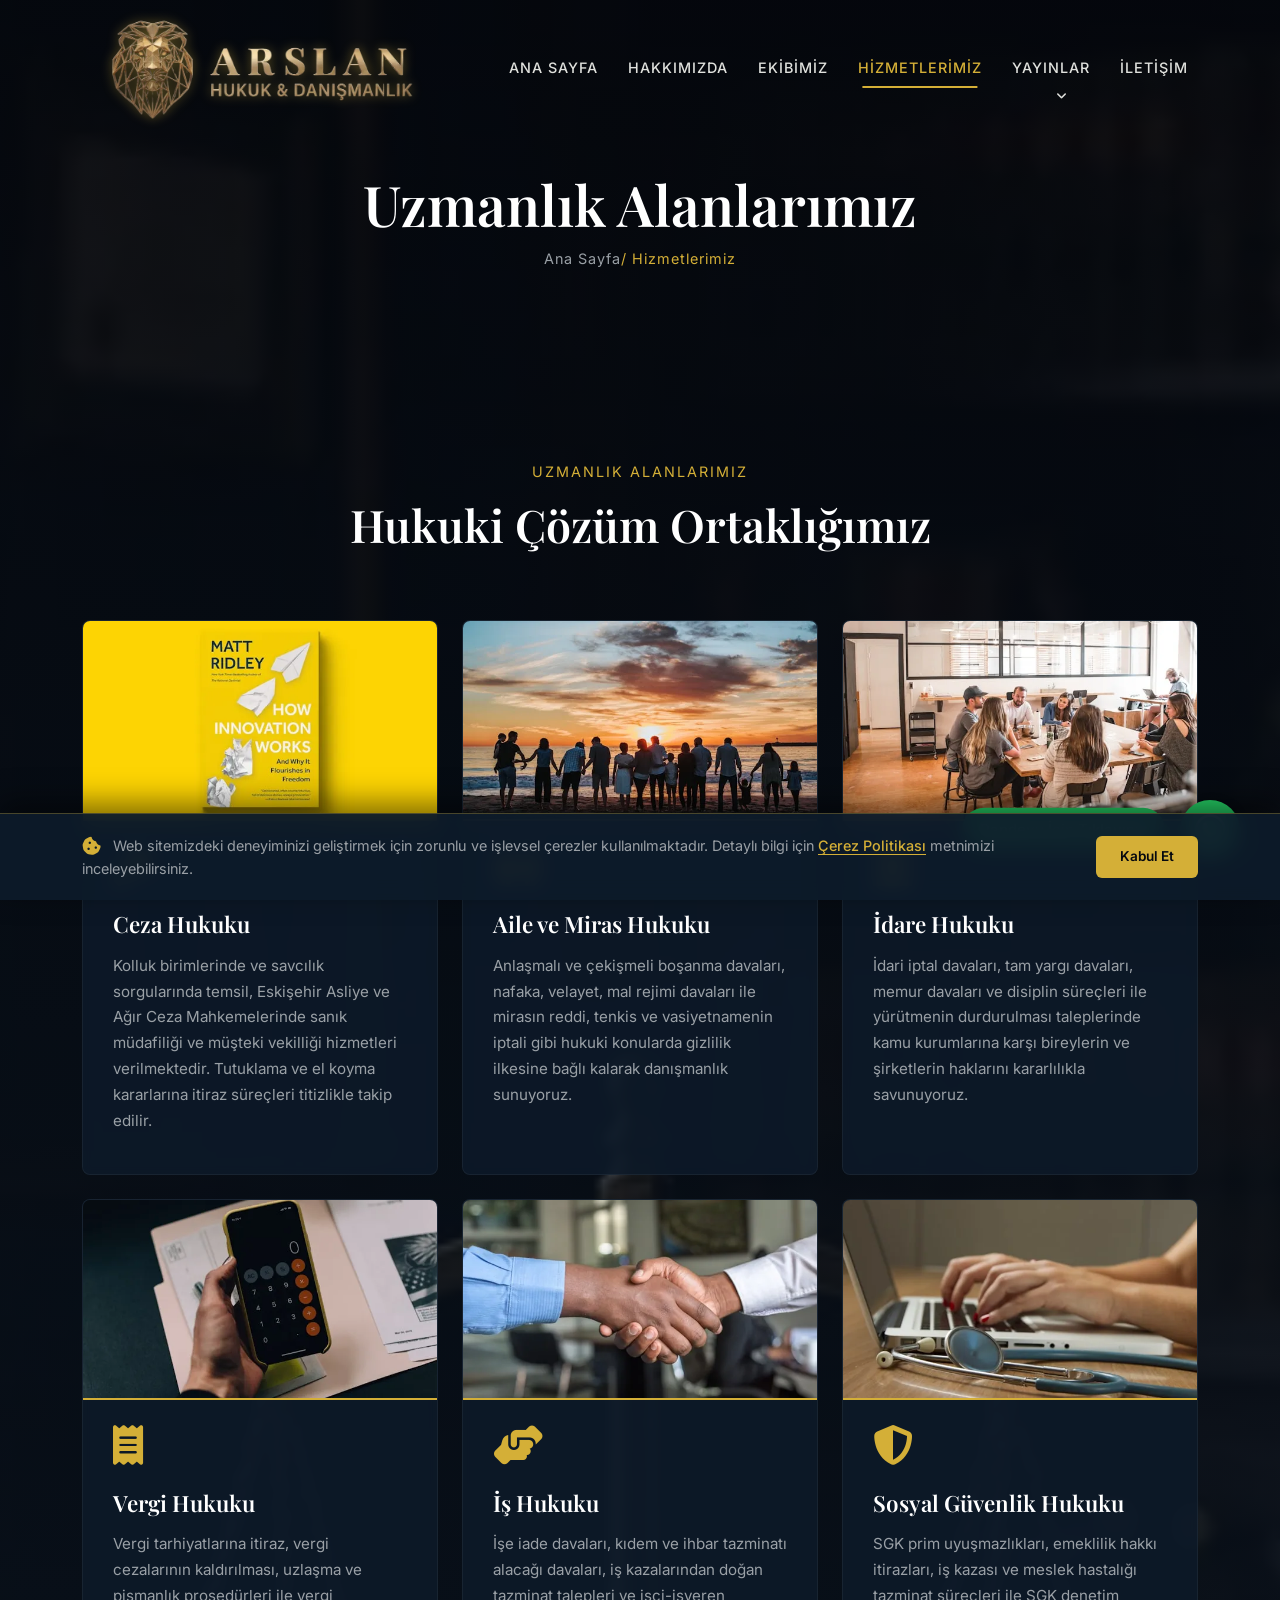
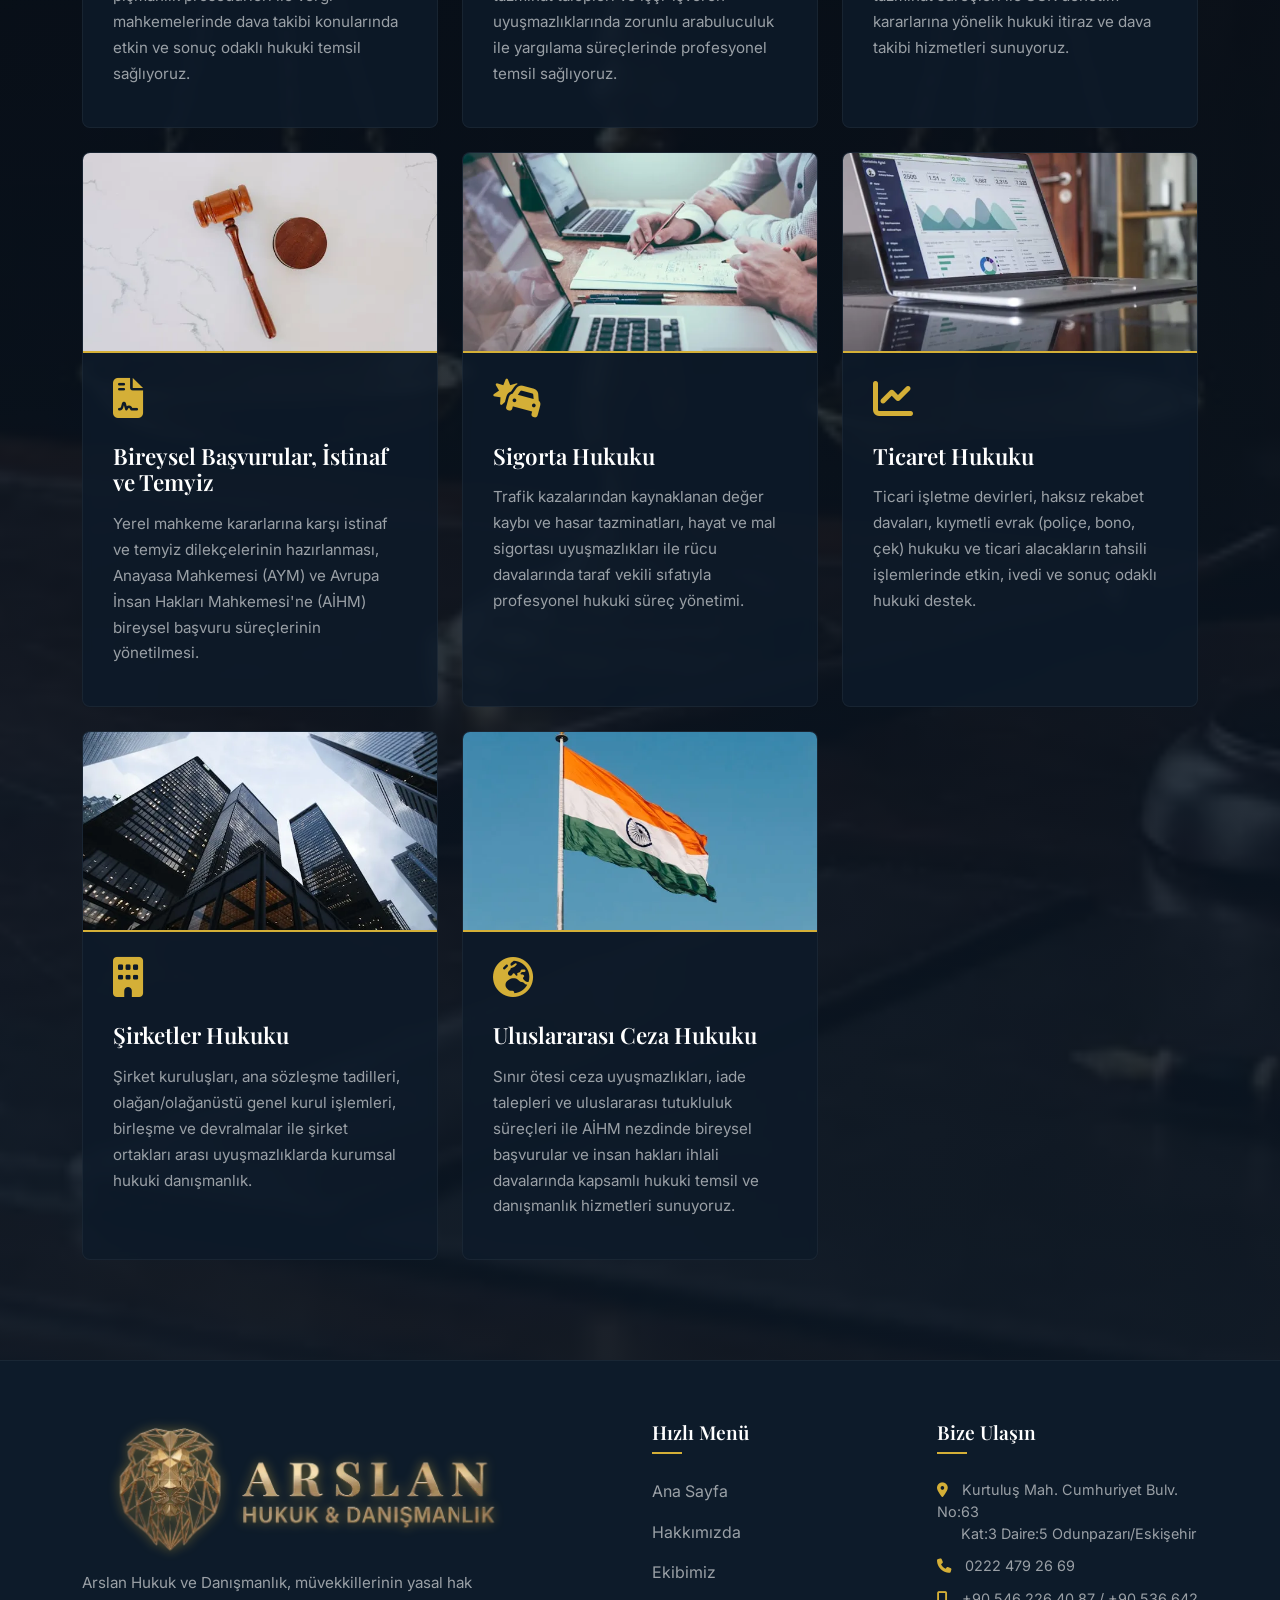
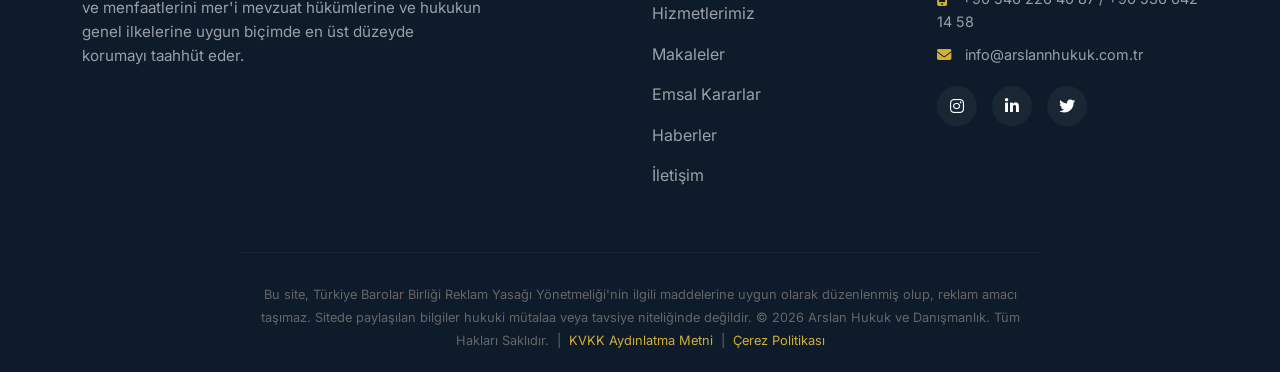
<file: hizmetlerimiz.html>
<!DOCTYPE html>
<html lang="tr">
<head>
    <meta charset="UTF-8">
    <meta name="viewport" content="width=device-width, initial-scale=1.0">
    <title>Eskişehir Ceza Avukatı | Uzman Hukuki Hizmetler | ARSLAN Hukuk</title>
    <link rel="icon" type="image/webp" href="assets/favicon.webp?v=2">
    <meta name="description" content="Eskişehir ceza avukatı hizmetleri başta olmak üzere; Aile, İdare, İş ve Vergi Hukuku alanlarında profesyonel dava vekilliği ve danışmanlık sunuyoruz.">
    <meta name="keywords" content="eskişehir ceza avukatı, eskişehir ağır ceza, eskişehir aile hukuku avukatı, eskişehir idare hukuku, hukuki danışmanlık eskişehir">
    <!-- Canonical URL -->
    <link rel="canonical" href="https://arslannhukuk.com.tr/hizmetlerimiz.html">
    <!-- Open Graph -->
    <meta property="og:title" content="Hizmetlerimiz | ARSLAN Hukuk ve Danışmanlık">
    <meta property="og:description" content="Ceza Hukuku, Aile Hukuku, İdare Hukuku ve İş Hukuku dahil olmak üzere sunduğumuz detaylı yasal danışmanlık ve dava vekilliği hizmetleri.">
    <meta property="og:image" content="https://arslannhukuk.com.tr/assets/logo.webp">
    <meta property="og:url" content="https://arslannhukuk.com.tr/hizmetlerimiz.html">
    <meta property="og:type" content="website">
    <meta name="twitter:card" content="summary_large_image">
    <!-- Schema.org JSON-LD -->
    <script type="application/ld+json">
    {
      "@context": "https://schema.org",
      "@type": "LegalService",
      "name": "ARSLAN Hukuk ve Danışmanlık",
      "image": "https://arslannhukuk.com.tr/assets/logo.webp",
      "url": "https://arslannhukuk.com.tr/",
      "telephone": "+905462264087",
      "address": {
        "@type": "PostalAddress",
        "streetAddress": "Kurtuluş Mahallesi, Cumhuriyet Bulvarı, No: 63 Kat: 3 Daire: 5, Sivriler Plaza",
        "addressLocality": "Odunpazarı",
        "addressRegion": "Eskişehir",
        "addressCountry": "TR"
      },
      "areaServed": "Eskişehir",
      "keywords": "eskişehir ceza avukatı, ağır ceza avukatı eskişehir, eskişehir hukuk bürosu"
    }
    </script>
    <!-- Google Fonts (preconnect for speed) -->
    <link rel="preconnect" href="https://fonts.googleapis.com">
    <link rel="preconnect" href="https://fonts.gstatic.com" crossorigin>
    <link rel="preconnect" href="https://cdnjs.cloudflare.com">
    <!-- Preload critical assets -->
    <link rel="preload" as="image" href="assets/logo.webp">
    <link rel="stylesheet" href="https://fonts.googleapis.com/css2?family=Inter:wght@300;400;500;600&family=Playfair+Display:ital,wght@0,400;0,600;0,700;1,400&display=swap">
    <!-- Bootstrap 5 -->
    <link rel="stylesheet" href="https://cdn.jsdelivr.net/npm/bootstrap@5.3.3/dist/css/bootstrap.min.css">
    <!-- FontAwesome (non-render-blocking) -->
    <link rel="stylesheet" href="https://cdnjs.cloudflare.com/ajax/libs/font-awesome/6.4.0/css/all.min.css" media="print" onload="this.media='all'">
    <noscript><link rel="stylesheet" href="https://cdnjs.cloudflare.com/ajax/libs/font-awesome/6.4.0/css/all.min.css"></noscript>
    <!-- Custom CSS -->
    <link rel="stylesheet" href="style.css">


</head>
<body>

    <!-- NAVBAR -->
    <header id="mainHeader">
        <div class="container">
            <nav class="navbar navbar-expand-lg px-0">
                <a href="index.html" class="logo navbar-brand logo-with-img">
                    <img src="assets/logo.webp" alt="ARSLAN Hukuk Logo" class="logo-img" fetchpriority="high">
                </a>

                <button class="hamburger navbar-toggler border-0 shadow-none" type="button"
                        data-bs-toggle="collapse" data-bs-target="#navMenu"
                        aria-controls="navMenu" aria-expanded="false" aria-label="Menüyü aç">
                    <span></span>
                    <span></span>
                    <span></span>
                </button>

                <div class="collapse navbar-collapse" id="navMenu">
                    <ul class="nav-links navbar-nav ms-auto">
                        <li class="nav-item"><a href="index.html" class="nav-link">Ana Sayfa</a></li>
                        <li class="nav-item"><a href="hakkimizda.html" class="nav-link">Hakkımızda</a></li>
                        <li class="nav-item"><a href="ekibimiz.html" class="nav-link">Ekibimiz</a></li>
                        <li class="nav-item"><a href="hizmetlerimiz.html" class="nav-link active">Hizmetlerimiz</a></li>
                        <li class="nav-item dropdown">
                            <a class="nav-link dropdown-toggle" href="#" id="yayinlarDropdown" role="button" data-bs-toggle="dropdown" aria-expanded="false">Yayınlar</a>
                            <ul class="dropdown-menu" aria-labelledby="yayinlarDropdown">
                                <li><a class="dropdown-item" href="makaleler.html">Makaleler</a></li>
                                <li><a class="dropdown-item" href="emsal-kararlar.html">Emsal Kararlar</a></li>
                                <li><a class="dropdown-item" href="haberler.html">Haberler</a></li>
                            </ul>
                        </li>
                        <li class="nav-item"><a href="iletisim.html" class="nav-link">İletişim</a></li>
                    </ul>
                </div>
            </nav>
        </div>
    </header>

    <main>
        <div class="page-header">
            <div class="container">
                <h1>Uzmanlık Alanlarımız</h1>
                <div class="breadcrumb justify-content-center">
                    <a href="index.html">Ana Sayfa</a> / Hizmetlerimiz
                </div>
            </div>
        </div>

        <section class="section-padding">
            <div class="container">
                <div class="section-title">
                    <span>Uzmanlık Alanlarımız</span>
                    <h2>Hukuki Çözüm Ortaklığımız</h2>
                </div>
                
                <div class="row g-4">
                    <div class="col-lg-4 col-md-6">
                        <div class="service-card h-100">
                            <div class="service-img-wrapper">
                                <img src="assets/img_1589829085413-56de8ae18c73.webp" alt="Ceza Hukuku" loading="lazy">
                            </div>
                            <i class="fa-solid fa-gavel service-icon"></i>
                            <h3>Ceza Hukuku</h3>
                            <p>Kolluk birimlerinde ve savcılık sorgularında temsil, Eskişehir Asliye ve Ağır Ceza Mahkemelerinde sanık müdafiliği ve müşteki vekilliği hizmetleri verilmektedir. Tutuklama ve el koyma kararlarına itiraz süreçleri titizlikle takip edilir.</p>
                        </div>
                    </div>

                    <div class="col-lg-4 col-md-6">
                        <div class="service-card h-100">
                            <div class="service-img-wrapper">
                                <img src="assets/img_1511895426328-dc8714191300.webp" alt="Aile ve Miras Hukuku" loading="lazy">
                            </div>
                            <i class="fa-solid fa-children service-icon"></i>
                            <h3>Aile ve Miras Hukuku</h3>
                            <p>Anlaşmalı ve çekişmeli boşanma davaları, nafaka, velayet, mal rejimi davaları ile mirasın reddi, tenkis ve vasiyetnamenin iptali gibi hukuki konularda gizlilik ilkesine bağlı kalarak danışmanlık sunuyoruz.</p>
                        </div>
                    </div>

                    <div class="col-lg-4 col-md-6">
                        <div class="service-card h-100">
                            <div class="service-img-wrapper">
                                <img src="assets/img_1568992688065-536aad8a12f6.webp" alt="İdare Hukuku" loading="lazy">
                            </div>
                            <i class="fa-solid fa-building-columns service-icon"></i>
                            <h3>İdare Hukuku</h3>
                            <p>İdari iptal davaları, tam yargı davaları, memur davaları ve disiplin süreçleri ile yürütmenin durdurulması taleplerinde kamu kurumlarına karşı bireylerin ve şirketlerin haklarını kararlılıkla savunuyoruz.</p>
                        </div>
                    </div>

                    <div class="col-lg-4 col-md-6">
                        <div class="service-card h-100">
                            <div class="service-img-wrapper">
                                <img src="assets/img_1554224155-8d04cb21cd6c.webp" alt="Vergi Hukuku" loading="lazy">
                            </div>
                            <i class="fa-solid fa-receipt service-icon"></i>
                            <h3>Vergi Hukuku</h3>
                            <p>Vergi tarhiyatlarına itiraz, vergi cezalarının kaldırılması, uzlaşma ve pişmanlık prosedürleri ile vergi mahkemelerinde dava takibi konularında etkin ve sonuç odaklı hukuki temsil sağlıyoruz.</p>
                        </div>
                    </div>

                    <div class="col-lg-4 col-md-6">
                        <div class="service-card h-100">
                            <div class="service-img-wrapper">
                                <img src="assets/img_1521791136064-7986c2920216.webp" alt="İş Hukuku" loading="lazy">
                            </div>
                            <i class="fa-solid fa-handshake-angle service-icon"></i>
                            <h3>İş Hukuku</h3>
                            <p>İşe iade davaları, kıdem ve ihbar tazminatı alacağı davaları, iş kazalarından doğan tazminat talepleri ve işçi-işveren uyuşmazlıklarında zorunlu arabuluculuk ile yargılama süreçlerinde profesyonel temsil sağlıyoruz.</p>
                        </div>
                    </div>

                    <div class="col-lg-4 col-md-6">
                        <div class="service-card h-100">
                            <div class="service-img-wrapper">
                                <img src="assets/img_1576091160550-2173dba999ef.webp" alt="Sosyal Güvenlik Hukuku" loading="lazy">
                            </div>
                            <i class="fa-solid fa-shield-halved service-icon"></i>
                            <h3>Sosyal Güvenlik Hukuku</h3>
                            <p>SGK prim uyuşmazlıkları, emeklilik hakkı itirazları, iş kazası ve meslek hastalığı tazminat süreçleri ile SGK denetim kararlarına yönelik hukuki itiraz ve dava takibi hizmetleri sunuyoruz.</p>
                        </div>
                    </div>

                    <div class="col-lg-4 col-md-6">
                        <div class="service-card h-100">
                            <div class="service-img-wrapper">
                                <img src="assets/img_1589391886645-d51941baf7fb.webp" alt="Bireysel Başvurular, İstinaf ve Temyiz" loading="lazy">
                            </div>
                            <i class="fa-solid fa-file-contract service-icon"></i>
                            <h3>Bireysel Başvurular, İstinaf ve Temyiz</h3>
                            <p>Yerel mahkeme kararlarına karşı istinaf ve temyiz dilekçelerinin hazırlanması, Anayasa Mahkemesi (AYM) ve Avrupa İnsan Hakları Mahkemesi'ne (AİHM) bireysel başvuru süreçlerinin yönetilmesi.</p>
                        </div>
                    </div>

                    <div class="col-lg-4 col-md-6">
                        <div class="service-card h-100">
                            <div class="service-img-wrapper">
                                <img src="assets/img_1454165804606-c3d57bc86b40.webp" alt="Sigorta Hukuku" loading="lazy">
                            </div>
                            <i class="fa-solid fa-car-burst service-icon"></i>
                            <h3>Sigorta Hukuku</h3>
                            <p>Trafik kazalarından kaynaklanan değer kaybı ve hasar tazminatları, hayat ve mal sigortası uyuşmazlıkları ile rücu davalarında taraf vekili sıfatıyla profesyonel hukuki süreç yönetimi.</p>
                        </div>
                    </div>

                    <div class="col-lg-4 col-md-6">
                        <div class="service-card h-100">
                            <div class="service-img-wrapper">
                                <img src="assets/img_1460925895917-afdab827c52f.webp" alt="Ticaret Hukuku" loading="lazy">
                            </div>
                            <i class="fa-solid fa-chart-line service-icon"></i>
                            <h3>Ticaret Hukuku</h3>
                            <p>Ticari işletme devirleri, haksız rekabet davaları, kıymetli evrak (poliçe, bono, çek) hukuku ve ticari alacakların tahsili işlemlerinde etkin, ivedi ve sonuç odaklı hukuki destek.</p>
                        </div>
                    </div>

                    <div class="col-lg-4 col-md-6">
                        <div class="service-card h-100">
                            <div class="service-img-wrapper">
                                <img src="assets/img_1486406146926-c627a92ad1ab.webp" alt="Şirketler Hukuku" loading="lazy">
                            </div>
                            <i class="fa-solid fa-building service-icon"></i>
                            <h3>Şirketler Hukuku</h3>
                            <p>Şirket kuruluşları, ana sözleşme tadilleri, olağan/olağanüstü genel kurul işlemleri, birleşme ve devralmalar ile şirket ortakları arası uyuşmazlıklarda kurumsal hukuki danışmanlık.</p>
                        </div>
                    </div>

                    <div class="col-lg-4 col-md-6">
                        <div class="service-card h-100">
                            <div class="service-img-wrapper">
                                <img src="assets/img_1532375810709-75b1da00537c.webp" alt="Uluslararası Ceza Hukuku" loading="lazy">
                            </div>
                            <i class="fa-solid fa-earth-europe service-icon"></i>
                            <h3>Uluslararası Ceza Hukuku</h3>
                            <p>Sınır ötesi ceza uyuşmazlıkları, iade talepleri ve uluslararası tutukluluk süreçleri ile AİHM nezdinde bireysel başvurular ve insan hakları ihlali davalarında kapsamlı hukuki temsil ve danışmanlık hizmetleri sunuyoruz.</p>
                        </div>
                    </div>
                </div>
            </div>
        </section>
    </main>

    <!-- FOOTER -->
    <footer>
        <div class="container">
            <div class="row g-4 mb-5">
                <div class="col-lg-6 col-md-12">
                    <div class="footer-about">
                        <a href="index.html" class="logo logo-with-img">
                            <img src="assets/logo.webp" alt="ARSLAN Hukuk Logo" class="logo-img">
                        </a>
                        <p style="margin-top: 15px;">Arslan Hukuk ve Danışmanlık, müvekkillerinin yasal hak ve menfaatlerini mer'i mevzuat hükümlerine ve hukukun genel ilkelerine uygun biçimde en üst düzeyde korumayı taahhüt eder.</p>
                    </div>
                </div>
                <div class="col-lg-3 col-sm-6">
                    <div class="footer-links">
                        <h4>Hızlı Menü</h4>
                        <ul>
                            <li><a href="index.html">Ana Sayfa</a></li>
                            <li><a href="hakkimizda.html">Hakkımızda</a></li>
                            <li><a href="ekibimiz.html">Ekibimiz</a></li>
                            <li><a href="hizmetlerimiz.html">Hizmetlerimiz</a></li>
                            <li><a href="makaleler.html">Makaleler</a></li>
                            <li><a href="emsal-kararlar.html">Emsal Kararlar</a></li>
                            <li><a href="haberler.html">Haberler</a></li>
                            <li><a href="iletisim.html">İletişim</a></li>
                        </ul>
                    </div>
                </div>
                <div class="col-lg-3 col-sm-6">
                    <div class="footer-social">
                        <h4>Bize Ulaşın</h4>
                        <ul style="margin-bottom: 20px; font-size: 0.9rem; color: var(--text-muted);">
                            <li style="margin-bottom: 10px; line-height: 1.5;"><a href="https://www.google.com/maps?q=39.767203,30.531900" target="_blank" rel="noopener noreferrer"><i class="fa-solid fa-location-dot" style="color: var(--accent-color); margin-right: 10px;"></i> Kurtuluş Mah. Cumhuriyet Bulv. No:63<br>&nbsp;&nbsp;&nbsp;&nbsp;&nbsp;&nbsp;Kat:3 Daire:5 Odunpazarı/Eskişehir</a></li>
                            <li style="margin-bottom: 10px;"><a href="tel:02224792669"><i class="fa-solid fa-phone" style="color: var(--accent-color); margin-right: 10px;"></i> 0222 479 26 69</a></li>
                            <li style="margin-bottom: 10px;"><i class="fa-solid fa-mobile-screen" style="color: var(--accent-color); margin-right: 10px;"></i> <a href="tel:+905462264087">+90 546 226 40 87</a> / <a href="tel:+905366421458">+90 536 642 14 58</a></li>
                            <li><i class="fa-solid fa-envelope" style="color: var(--accent-color); margin-right: 10px;"></i> info@arslannhukuk.com.tr</li>
                        </ul>
                        <div class="social-icons">
                            <a href="#" aria-label="Instagram"><i class="fa-brands fa-instagram"></i></a>
                            <a href="#" aria-label="LinkedIn"><i class="fa-brands fa-linkedin-in"></i></a>
                            <a href="#" aria-label="Twitter"><i class="fa-brands fa-twitter"></i></a>
                        </div>
                    </div>
                </div>
            </div>
            
            <div class="tbb-disclaimer">
                Bu site, Türkiye Barolar Birliği Reklam Yasağı Yönetmeliği'nin ilgili maddelerine uygun olarak düzenlenmiş olup, reklam amacı taşımaz. 
                Sitede paylaşılan bilgiler hukuki mütalaa veya tavsiye niteliğinde değildir.
                &copy; 2026 Arslan Hukuk ve Danışmanlık. Tüm Hakları Saklıdır.
                &nbsp;|&nbsp; <a href="kvkk.html" style="color: var(--accent-color);">KVKK Aydınlatma Metni</a>
                &nbsp;|&nbsp; <a href="cerez-politikasi.html" style="color: var(--accent-color);">Çerez Politikası</a>
            </div>
        </div>
    </footer>

    <!-- WhatsApp Floating Button -->
    <a href="https://wa.me/905462264087" class="whatsapp-float" target="_blank" rel="noopener noreferrer" aria-label="WhatsApp İletişim">
        <i class="fa-brands fa-whatsapp"></i>
    </a>

    <!-- Bootstrap 5 JS -->
    <script src="https://cdn.jsdelivr.net/npm/bootstrap@5.3.3/dist/js/bootstrap.bundle.min.js" defer></script>
    <script src="script.js" defer></script>
</body>
</html>
</file>
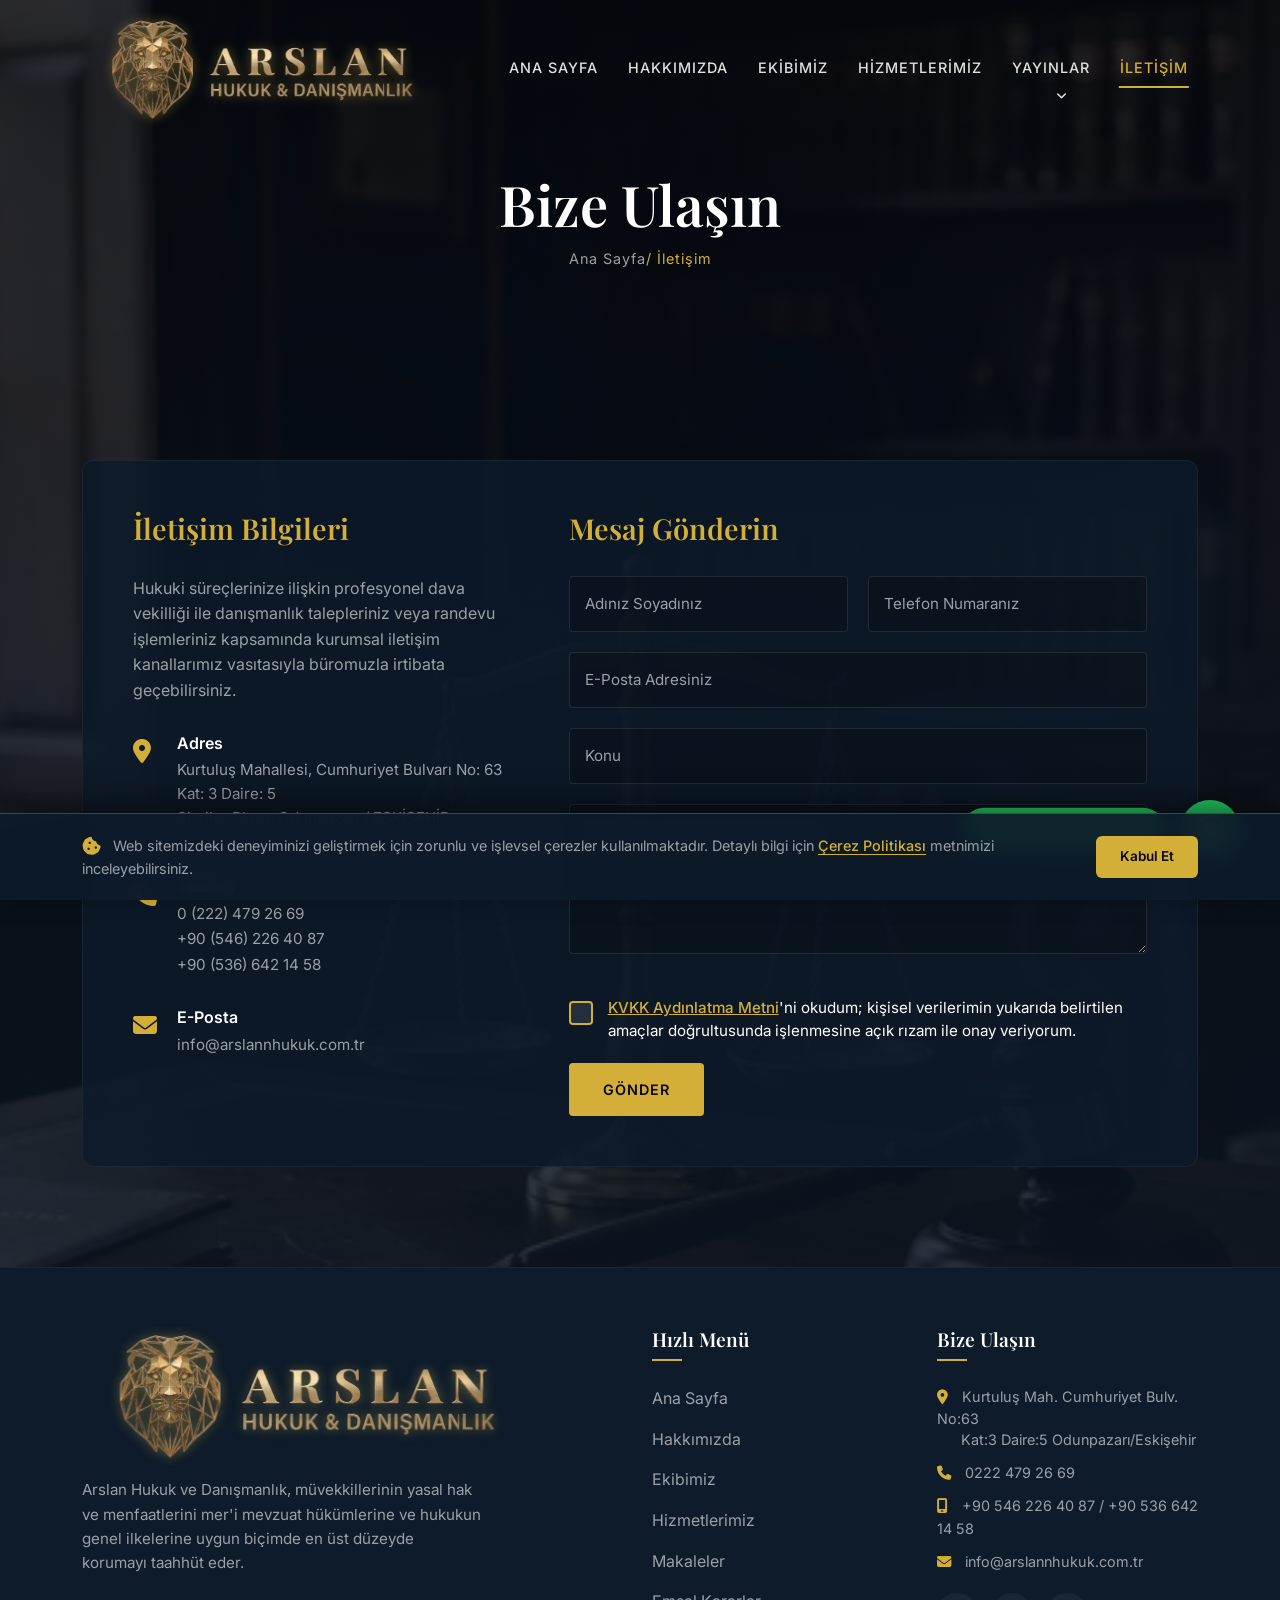
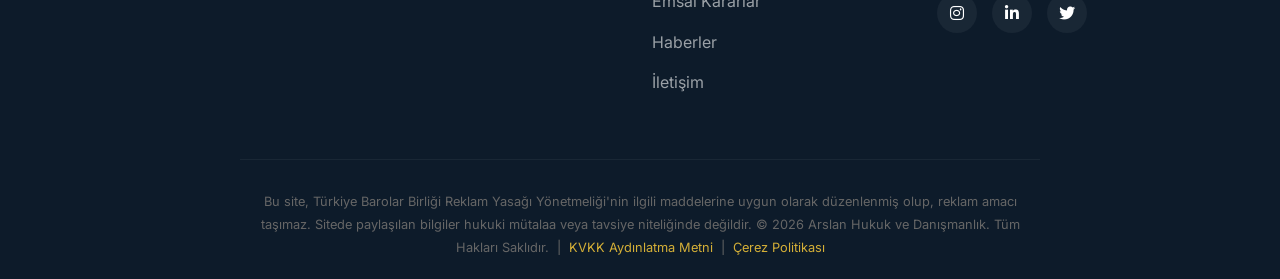
<file: iletisim.html>
<!DOCTYPE html>
<html lang="tr">
<head>
    <meta charset="UTF-8">
    <meta name="viewport" content="width=device-width, initial-scale=1.0">
    <title>Eskişehir Avukat İletişim | Randevu ve Adres | ARSLAN Hukuk</title>
    <link rel="icon" type="image/webp" href="assets/favicon.webp?v=2">
    <meta name="description" content="Eskişehir avukat iletişim bilgileri. Avukat Mustafa Emir Arslan ile randevu almak veya hukuki destek talep etmek için telefon ve adres bilgilerimiz.">
    <meta name="keywords" content="eskişehir avukat iletisim, eskişehir ceza avukatı randevu, eskişehir hukuk danışmanlık, Arslan hukuk eskişehir">
    <!-- Canonical URL -->
    <link rel="canonical" href="https://arslannhukuk.com.tr/iletisim.html">
    <!-- Open Graph -->
    <meta property="og:title" content="İletişim | ARSLAN Hukuk ve Danışmanlık">
    <meta property="og:description" content="ARSLAN Hukuk ve Danışmanlık bürosu ile iletişime geçin. Randevu almak veya hukuki destek talep etmek için iletişim bilgilerimiz ve iletişim formumuz.">
    <meta property="og:image" content="https://arslannhukuk.com.tr/assets/logo.webp">
    <meta property="og:url" content="https://arslannhukuk.com.tr/iletisim.html">
    <meta property="og:type" content="website">
    <meta name="twitter:card" content="summary_large_image">
    <!-- Schema.org JSON-LD -->
    <script type="application/ld+json">
    {
      "@context": "https://schema.org",
      "@type": "LegalService",
      "name": "ARSLAN Hukuk ve Danışmanlık",
      "image": "https://arslannhukuk.com.tr/assets/logo.webp",
      "url": "https://arslannhukuk.com.tr/",
      "telephone": "+905462264087",
      "address": {
        "@type": "PostalAddress",
        "streetAddress": "Kurtuluş Mahallesi, Cumhuriyet Bulvarı, No: 63 Kat: 3 Daire: 5, Sivriler Plaza",
        "addressLocality": "Odunpazarı",
        "addressRegion": "Eskişehir",
        "addressCountry": "TR"
      },
      "areaServed": "Eskişehir",
      "keywords": "eskişehir ceza avukatı, ağır ceza avukatı eskişehir, eskişehir hukuk bürosu"
    }
    </script>
    <!-- Google Fonts (preconnect for speed) -->
    <link rel="preconnect" href="https://fonts.googleapis.com">
    <link rel="preconnect" href="https://fonts.gstatic.com" crossorigin>
    <link rel="preconnect" href="https://cdnjs.cloudflare.com">
    <!-- Preload critical assets -->
    <link rel="preload" as="image" href="assets/logo.webp">
    <link rel="stylesheet" href="https://fonts.googleapis.com/css2?family=Inter:wght@300;400;500;600&family=Playfair+Display:ital,wght@0,400;0,600;0,700;1,400&display=swap">
    <!-- Bootstrap 5 -->
    <link rel="stylesheet" href="https://cdn.jsdelivr.net/npm/bootstrap@5.3.3/dist/css/bootstrap.min.css">
    <!-- FontAwesome (non-render-blocking) -->
    <link rel="stylesheet" href="https://cdnjs.cloudflare.com/ajax/libs/font-awesome/6.4.0/css/all.min.css" media="print" onload="this.media='all'">
    <noscript><link rel="stylesheet" href="https://cdnjs.cloudflare.com/ajax/libs/font-awesome/6.4.0/css/all.min.css"></noscript>
    <!-- Custom CSS -->
    <link rel="stylesheet" href="style.css?v=4">
    <style>
        /* INLINE CACHE-BUSTING STYLES FOR CHECKBOX */
        .kvkk-checkbox-label {
            display: flex !important;
            flex-direction: row !important;
            align-items: flex-start !important;
            justify-content: flex-start !important;
            gap: 15px !important;
            cursor: pointer;
            font-size: 0.95rem;
            color: #fff;
            line-height: 1.5;
            margin-top: 15px;
            width: 100%;
            text-align: left !important;
        }

        .kvkk-checkbox-label span {
            display: block !important;
            flex: 1 !important;
            text-align: left !important;
        }

        .kvkk-checkbox-label span a {
            color: #d4af37;
            text-decoration: underline;
            font-weight: 500;
        }

        .kvkk-checkbox-label input[type="checkbox"] {
            -webkit-appearance: none !important;
            appearance: none !important;
            background-color: rgba(255, 255, 255, 0.1) !important;
            margin: 0 !important;
            padding: 0 !important;
            margin-top: 4px !important;
            width: 24px !important;
            height: 24px !important;
            min-width: 24px !important;
            max-width: 24px !important;
            border: 2px solid #d4af37 !important;
            border-radius: 4px !important;
            position: relative !important;
            cursor: pointer;
            flex-shrink: 0 !important;
            display: inline-block !important;
            outline: none !important;
            box-sizing: border-box !important;
        }

        .kvkk-checkbox-label input[type="checkbox"]::after {
            content: "✔";
            position: absolute !important;
            top: 50% !important;
            left: 50% !important;
            transform: translate(-50%, -50%) scale(0) !important;
            color: #0d1b2a !important;
            font-size: 16px !important;
            font-weight: bold !important;
            transition: transform 0.2s ease-in-out !important;
            display: block !important;
        }

        .kvkk-checkbox-label input[type="checkbox"]:checked {
            background-color: #d4af37 !important;
        }

        .kvkk-checkbox-label input[type="checkbox"]:checked::after {
            transform: translate(-50%, -50%) scale(1) !important;
        }
    </style>


</head>
<body>

    <!-- NAVBAR -->
    <header id="mainHeader">
        <div class="container">
            <nav class="navbar navbar-expand-lg px-0">
                <a href="index.html" class="logo navbar-brand logo-with-img">
                    <img src="assets/logo.webp" alt="ARSLAN Hukuk Logo" class="logo-img" fetchpriority="high">
                </a>

                <button class="hamburger navbar-toggler border-0 shadow-none" type="button"
                        data-bs-toggle="collapse" data-bs-target="#navMenu"
                        aria-controls="navMenu" aria-expanded="false" aria-label="Menüyü aç">
                    <span></span>
                    <span></span>
                    <span></span>
                </button>

                <div class="collapse navbar-collapse" id="navMenu">
                    <ul class="nav-links navbar-nav ms-auto">
                        <li class="nav-item"><a href="index.html" class="nav-link">Ana Sayfa</a></li>
                        <li class="nav-item"><a href="hakkimizda.html" class="nav-link">Hakkımızda</a></li>
                        <li class="nav-item"><a href="ekibimiz.html" class="nav-link">Ekibimiz</a></li>
                        <li class="nav-item"><a href="hizmetlerimiz.html" class="nav-link">Hizmetlerimiz</a></li>
                        <li class="nav-item dropdown">
                            <a class="nav-link dropdown-toggle" href="#" id="yayinlarDropdown" role="button" data-bs-toggle="dropdown" aria-expanded="false">Yayınlar</a>
                            <ul class="dropdown-menu" aria-labelledby="yayinlarDropdown">
                                <li><a class="dropdown-item" href="makaleler.html">Makaleler</a></li>
                                <li><a class="dropdown-item" href="emsal-kararlar.html">Emsal Kararlar</a></li>
                                <li><a class="dropdown-item" href="haberler.html">Haberler</a></li>
                            </ul>
                        </li>
                        <li class="nav-item"><a href="iletisim.html" class="nav-link active">İletişim</a></li>
                    </ul>
                </div>
            </nav>
        </div>
    </header>

    <main>
        <div class="page-header">
            <div class="container">
                <h1>Bize Ulaşın</h1>
                <div class="breadcrumb justify-content-center">
                    <a href="index.html">Ana Sayfa</a> / İletişim
                </div>
            </div>
        </div>

        <section class="section-padding">
            <div class="container">
                <div class="contact-container">
                    
                    <div class="contact-info">
                        <h3>İletişim Bilgileri</h3>
                        <p style="margin-bottom: 30px; color: var(--text-muted);">Hukuki süreçlerinize ilişkin profesyonel dava vekilliği ile danışmanlık talepleriniz veya randevu işlemleriniz kapsamında kurumsal iletişim kanallarımız vasıtasıyla büromuzla irtibata geçebilirsiniz.</p>
                        
                        <div class="info-item">
                            <i class="fa-solid fa-location-dot icon"></i>
                            <div>
                                <h4>Adres</h4>
                                <p>Kurtuluş Mahallesi, Cumhuriyet Bulvarı No: 63 Kat: 3 Daire: 5<br>Sivriler Plaza, Odunpazarı / ESKİŞEHİR</p>
                            </div>
                        </div>

                        <div class="info-item">
                            <i class="fa-solid fa-phone icon"></i>
                            <div>
                                <h4>Telefon</h4>
                                <a href="tel:+902224792669">0 (222) 479 26 69</a><br>
                                <a href="tel:+905462264087">+90 (546) 226 40 87</a><br>
                                <a href="tel:+905366421458">+90 (536) 642 14 58</a>
                            </div>
                        </div>

                        <div class="info-item">
                            <i class="fa-solid fa-envelope icon"></i>
                            <div>
                                <h4>E-Posta</h4>
                                <a href="mailto:info@arslannhukuk.com.tr">info@arslannhukuk.com.tr</a>
                            </div>
                        </div>
                    </div>

                    <div class="contact-form-wrapper">
                        <h3>Mesaj Gönderin</h3>
                        <form id="iletisimFormu" class="contact-form" action="https://formspree.io/f/mbdwarjp" method="POST">
                            <div class="form-group">
                                <label for="name" style="display:none;">Ad Soyad</label>
                                <input type="text" id="name" name="Ad Soyad" placeholder="Adınız Soyadınız" required>
                            </div>
                            <div class="form-group">
                                <label for="phone" style="display:none;">Telefon</label>
                                <input type="tel" id="phone" name="Telefon" placeholder="Telefon Numaranız" required>
                            </div>
                            <div class="form-group full-width">
                                <label for="email" style="display:none;">E-Posta</label>
                                <input type="email" id="email" name="E-Posta" placeholder="E-Posta Adresiniz">
                            </div>
                            <div class="form-group full-width">
                                <label for="subject" style="display:none;">Konu</label>
                                <input type="text" id="subject" name="Konu" placeholder="Konu" required>
                            </div>
                            <div class="form-group full-width">
                                <label for="message" style="display:none;">Mesajınız</label>
                                <textarea id="message" name="Mesaj" placeholder="Mesajınız veya hukuki sorununuz..." required></textarea>
                            </div>
                            <div class="form-group full-width">
                                <label class="kvkk-checkbox-label" for="kvkkOnay">
                                    <input type="checkbox" id="kvkkOnay" name="kvkkOnay" required>
                                    <span>
                                        <a href="kvkk.html" target="_blank" rel="noopener noreferrer">KVKK Aydınlatma Metni</a>'ni
                                        okudum; kişisel verilerimin yukarıda belirtilen amaçlar doğrultusunda işlenmesine açık rızam ile onay veriyorum.
                                    </span>
                                </label>
                            </div>
                            <div class="form-group full-width">
                                <button type="submit" class="btn">Gönder</button>
                            </div>
                        </form>
                    </div>

                </div>
            </div>
        </section>
    </main>

    <!-- FOOTER -->
    <footer>
        <div class="container">
            <div class="row g-4 mb-5">
                <div class="col-lg-6 col-md-12">
                    <div class="footer-about">
                        <a href="index.html" class="logo logo-with-img">
                            <img src="assets/logo.webp" alt="ARSLAN Hukuk Logo" class="logo-img">
                        </a>
                        <p style="margin-top: 15px;">Arslan Hukuk ve Danışmanlık, müvekkillerinin yasal hak ve menfaatlerini mer'i mevzuat hükümlerine ve hukukun genel ilkelerine uygun biçimde en üst düzeyde korumayı taahhüt eder.</p>
                    </div>
                </div>
                <div class="col-lg-3 col-sm-6">
                    <div class="footer-links">
                        <h4>Hızlı Menü</h4>
                        <ul>
                            <li><a href="index.html">Ana Sayfa</a></li>
                            <li><a href="hakkimizda.html">Hakkımızda</a></li>
                            <li><a href="ekibimiz.html">Ekibimiz</a></li>
                            <li><a href="hizmetlerimiz.html">Hizmetlerimiz</a></li>
                            <li><a href="makaleler.html">Makaleler</a></li>
                            <li><a href="emsal-kararlar.html">Emsal Kararlar</a></li>
                            <li><a href="haberler.html">Haberler</a></li>
                            <li><a href="iletisim.html">İletişim</a></li>
                        </ul>
                    </div>
                </div>
                <div class="col-lg-3 col-sm-6">
                    <div class="footer-social">
                        <h4>Bize Ulaşın</h4>
                        <ul style="margin-bottom: 20px; font-size: 0.9rem; color: var(--text-muted);">
                            <li style="margin-bottom: 10px; line-height: 1.5;"><a href="https://www.google.com/maps?q=39.767203,30.531900" target="_blank" rel="noopener noreferrer"><i class="fa-solid fa-location-dot" style="color: var(--accent-color); margin-right: 10px;"></i> Kurtuluş Mah. Cumhuriyet Bulv. No:63<br>&nbsp;&nbsp;&nbsp;&nbsp;&nbsp;&nbsp;Kat:3 Daire:5 Odunpazarı/Eskişehir</a></li>
                            <li style="margin-bottom: 10px;"><a href="tel:02224792669"><i class="fa-solid fa-phone" style="color: var(--accent-color); margin-right: 10px;"></i> 0222 479 26 69</a></li>
                            <li style="margin-bottom: 10px;"><i class="fa-solid fa-mobile-screen" style="color: var(--accent-color); margin-right: 10px;"></i> <a href="tel:+905462264087">+90 546 226 40 87</a> / <a href="tel:+905366421458">+90 536 642 14 58</a></li>
                            <li><i class="fa-solid fa-envelope" style="color: var(--accent-color); margin-right: 10px;"></i> info@arslannhukuk.com.tr</li>
                        </ul>
                        <div class="social-icons">
                            <a href="#" aria-label="Instagram"><i class="fa-brands fa-instagram"></i></a>
                            <a href="#" aria-label="LinkedIn"><i class="fa-brands fa-linkedin-in"></i></a>
                            <a href="#" aria-label="Twitter"><i class="fa-brands fa-twitter"></i></a>
                        </div>
                    </div>
                </div>
            </div>
            
            <div class="tbb-disclaimer">
                Bu site, Türkiye Barolar Birliği Reklam Yasağı Yönetmeliği'nin ilgili maddelerine uygun olarak düzenlenmiş olup, reklam amacı taşımaz.
                Sitede paylaşılan bilgiler hukuki mütalaa veya tavsiye niteliğinde değildir.
                &copy; 2026 Arslan Hukuk ve Danışmanlık. Tüm Hakları Saklıdır.
                &nbsp;|&nbsp; <a href="kvkk.html" style="color: var(--accent-color);">KVKK Aydınlatma Metni</a>
                &nbsp;|&nbsp; <a href="cerez-politikasi.html" style="color: var(--accent-color);">Çerez Politikası</a>
            </div>
        </div>
    </footer>

    <!-- WhatsApp Floating Button -->
    <a href="https://wa.me/905462264087" class="whatsapp-float" target="_blank" rel="noopener noreferrer" aria-label="WhatsApp İletişim">
        <i class="fa-brands fa-whatsapp"></i>
    </a>

    <!-- Bootstrap 5 JS -->
    <script src="https://cdn.jsdelivr.net/npm/bootstrap@5.3.3/dist/js/bootstrap.bundle.min.js" defer></script>
    <script src="script.js" defer></script>
</body>
</html>
</file>
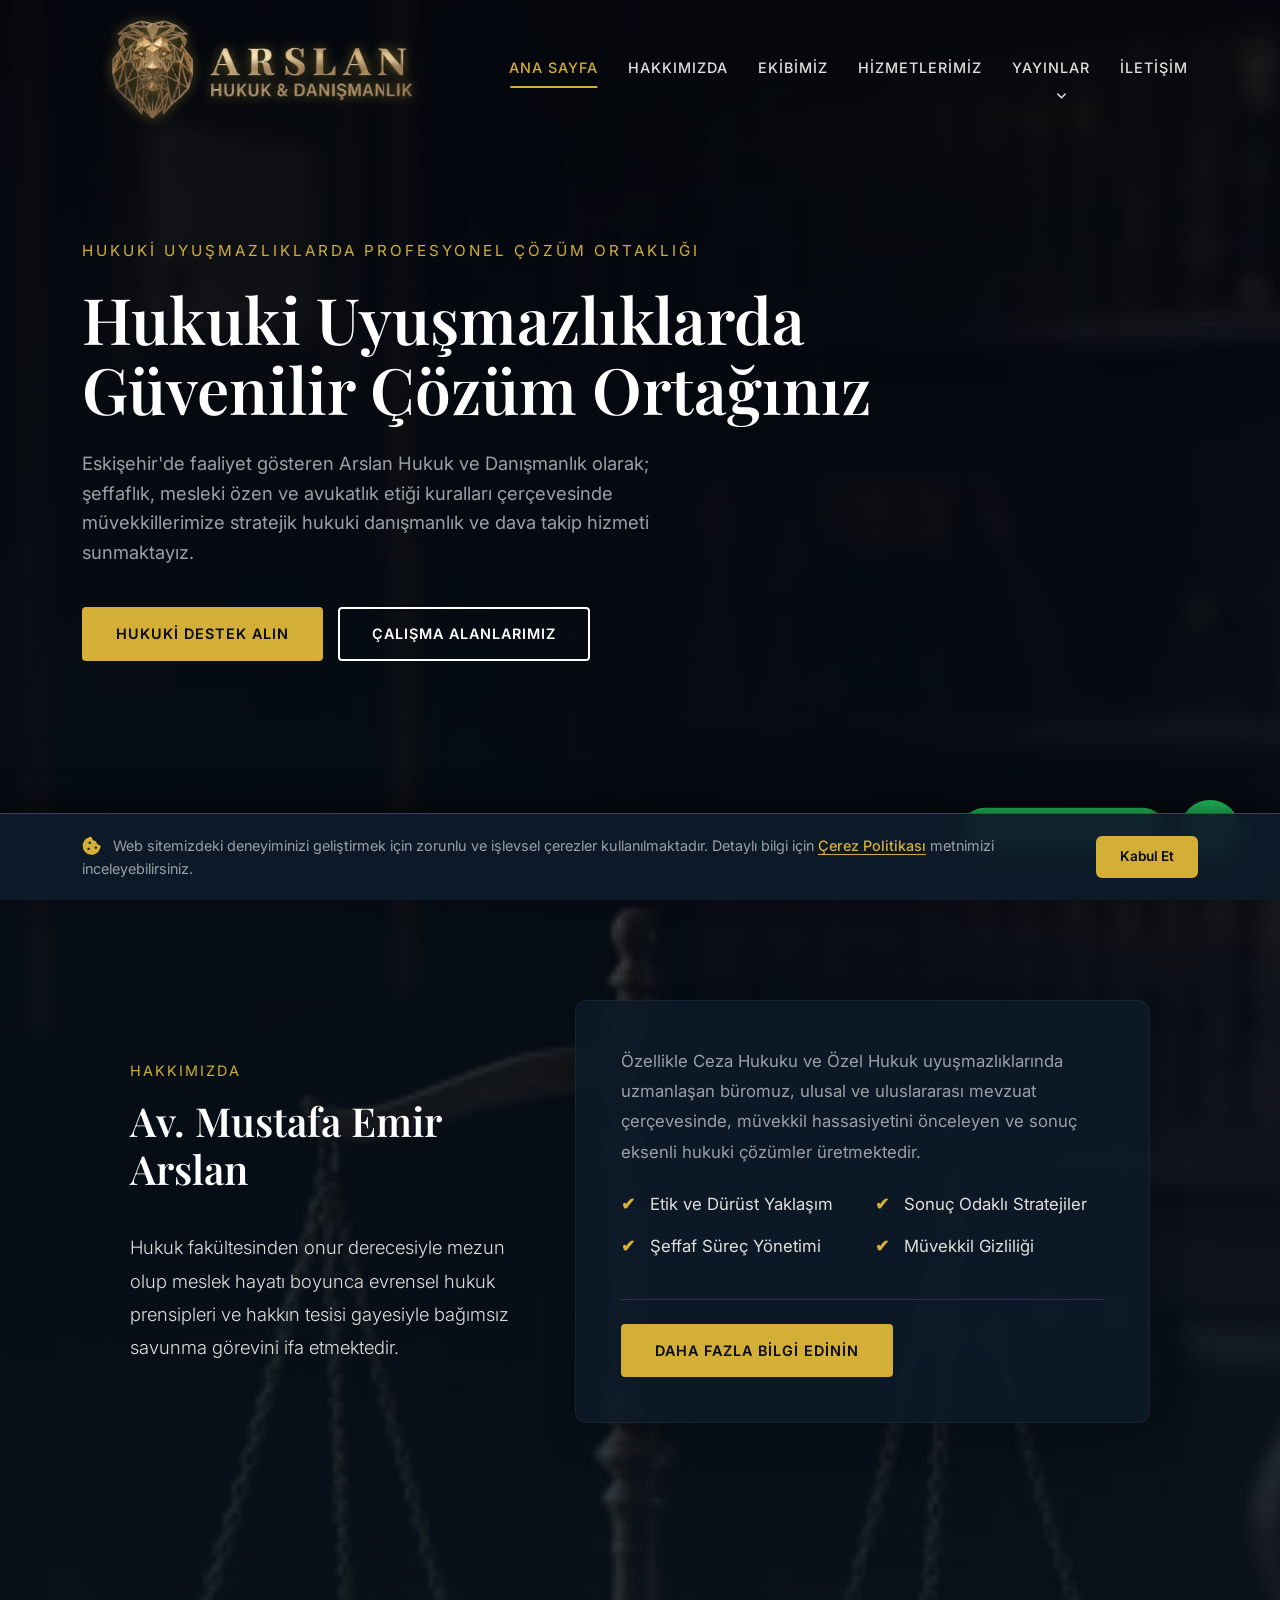
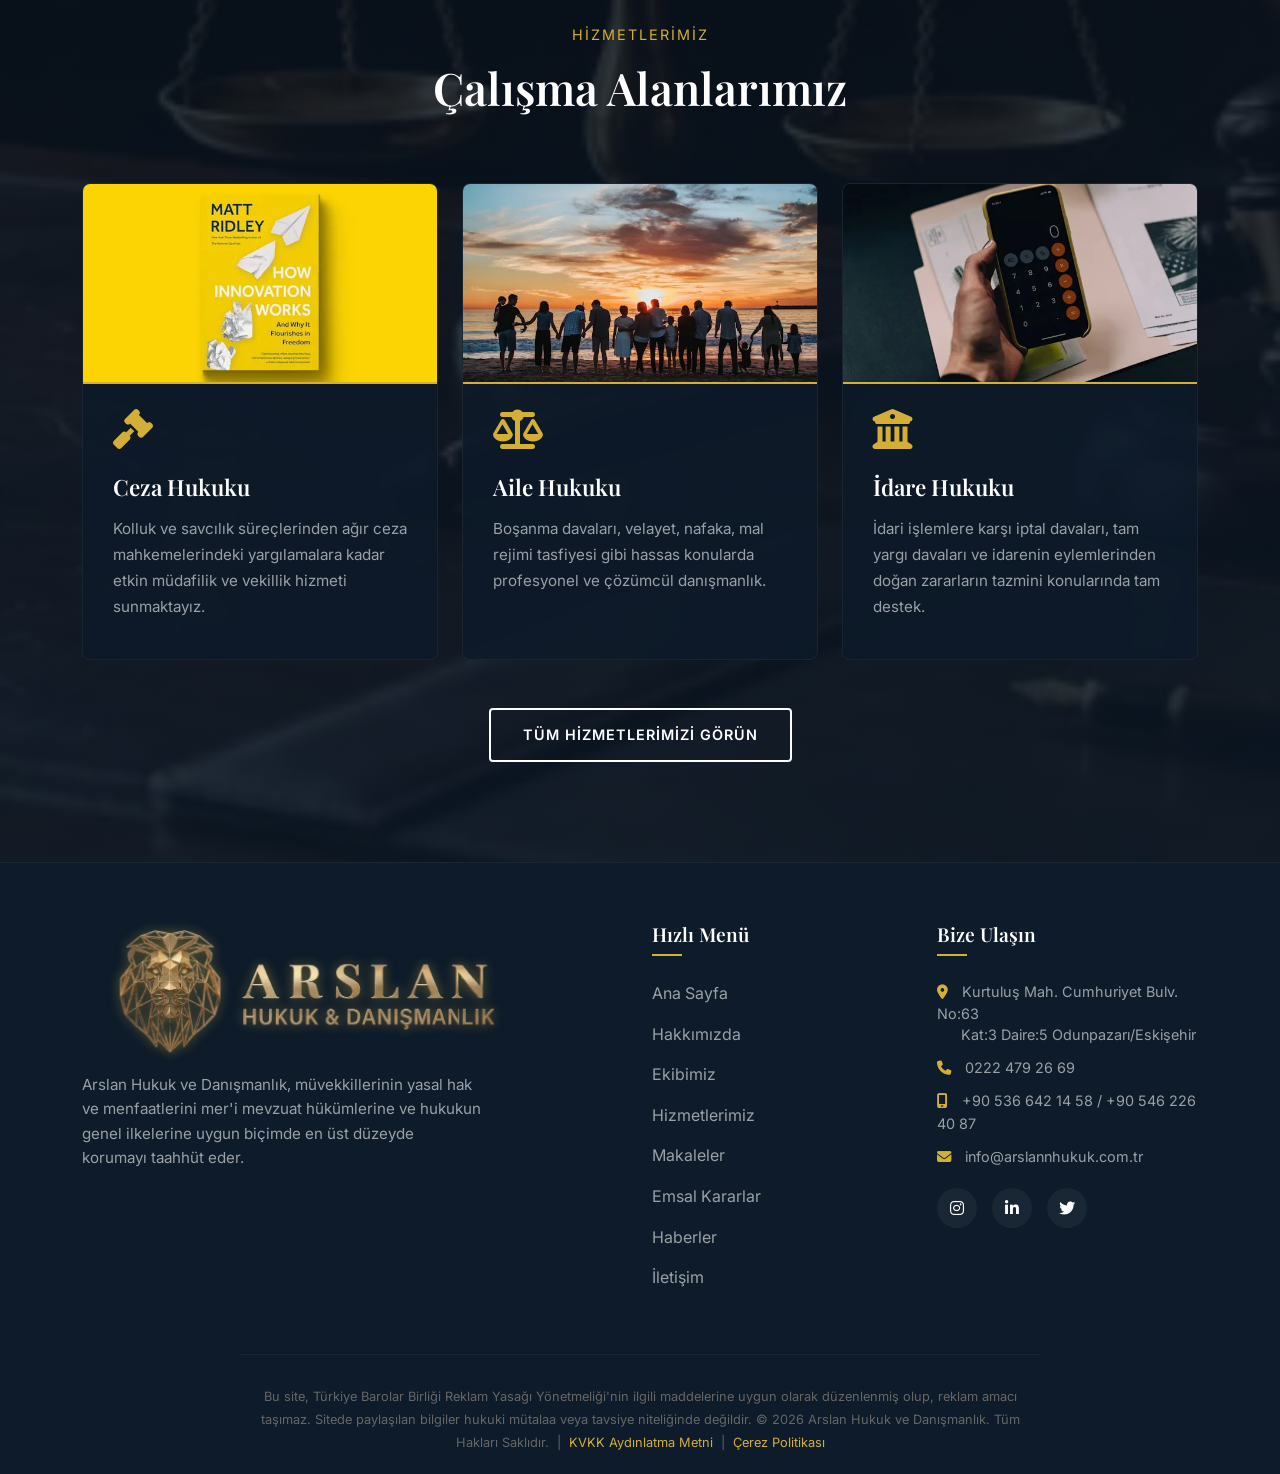
<file: index_prod.html>
<!DOCTYPE html>
<html lang="tr">
<head>
    <meta charset="UTF-8">
    <meta name="viewport" content="width=device-width, initial-scale=1.0">
    <title>Eskişehir Avukat | ARSLAN Hukuk ve Danışmanlık | Av. Mustafa Emir Arslan</title>
    <link rel="icon" type="image/webp" href="assets/favicon.webp?v=2">
    <meta name="description" content="Eskişehir avukat ve Eskişehir ceza avukatı hizmetleri. Avukat Mustafa Emir Arslan liderliğinde ARSLAN Hukuk; Ceza Hukuku, Aile ve İdare Hukuku alanlarında uzman destek sunar.">
    <meta name="keywords" content="ceza avukatı, eskişehir ceza avukatı, eskişehir avukat, ağır ceza avukatı eskişehir, ceza hukuku eskişehir, eskişehir hukuk bürosu">
    <!-- Canonical URL -->
    <link rel="canonical" href="https://arslannhukuk.com.tr/">
    <!-- Open Graph -->
    <meta property="og:title" content="ARSLAN Hukuk ve Danışmanlık | Av. Mustafa Emir Arslan">
    <meta property="og:description" content="Eskişehir avukat ve Eskişehir ceza avukatı hizmetleri. Avukat Mustafa Emir Arslan liderliğinde ARSLAN Hukuk; Ceza Hukuku, Aile ve İdare Hukuku alanlarında uzman destek sunar.">
    <meta property="og:image" content="https://arslannhukuk.com.tr/assets/logo.webp">
    <meta property="og:url" content="https://arslannhukuk.com.tr/">
    <meta property="og:type" content="website">
    <meta name="twitter:card" content="summary_large_image">
    <!-- Schema.org JSON-LD -->
    <script type="application/ld+json">
    {
      "@context": "https://schema.org",
      "@type": "LegalService",
      "name": "ARSLAN Hukuk ve Danışmanlık",
      "image": "https://arslannhukuk.com.tr/assets/logo.webp",
      "url": "https://arslannhukuk.com.tr/",
      "telephone": "+905366421458",
      "address": {
        "@type": "PostalAddress",
        "streetAddress": "Kurtuluş Mahallesi, Cumhuriyet Bulvarı, No: 63 Kat: 3 Daire: 5, Sivriler Plaza",
        "addressLocality": "Odunpazarı",
        "addressRegion": "Eskişehir",
        "addressCountry": "TR"
      },
      "areaServed": "Eskişehir",
      "keywords": "eskişehir ceza avukatı, ağır ceza avukatı eskişehir, eskişehir hukuk bürosu"
    }
    </script>
    <!-- Google Fonts (preconnect for speed) -->
    <link rel="preconnect" href="https://fonts.googleapis.com">
    <link rel="preconnect" href="https://fonts.gstatic.com" crossorigin>
    <link rel="stylesheet" href="https://fonts.googleapis.com/css2?family=Inter:wght@300;400;500;600&family=Playfair+Display:ital,wght@0,400;0,600;0,700;1,400&display=swap">
    <!-- Bootstrap 5 -->
    <link rel="stylesheet" href="https://cdn.jsdelivr.net/npm/bootstrap@5.3.3/dist/css/bootstrap.min.css">
    <!-- FontAwesome -->
    <link rel="stylesheet" href="https://cdnjs.cloudflare.com/ajax/libs/font-awesome/6.4.0/css/all.min.css">
    <!-- Custom CSS -->
    <link rel="stylesheet" href="style.css">
    <meta name="google-site-verification" content="-B33b_EFkmxkenc03w7_HW93zOoQG8uKRRbSUZZQ7Bk" />

    <!-- Google tag (gtag.js) -->
    <script async src="https://www.googletagmanager.com/gtag/js?id=G-3E25T5PT6M"></script>
    <script>
      window.dataLayer = window.dataLayer || [];
      function gtag(){dataLayer.push(arguments);}
      gtag('js', new Date());

      gtag('config', 'G-3E25T5PT6M');
    </script>
</head>
<body>

    <!-- NAVBAR -->
    <header id="mainHeader">
        <div class="container">
            <nav class="navbar navbar-expand-lg px-0">
                <a href="index.html" class="logo navbar-brand logo-with-img">
                    <img src="assets/logo.webp" alt="ARSLAN Hukuk Logo" class="logo-img">
                </a>

                <button class="hamburger navbar-toggler border-0 shadow-none" type="button"
                        data-bs-toggle="collapse" data-bs-target="#navMenu"
                        aria-controls="navMenu" aria-expanded="false" aria-label="Menüyü aç">
                    <span></span>
                    <span></span>
                    <span></span>
                </button>

                <div class="collapse navbar-collapse" id="navMenu">
                    <ul class="nav-links navbar-nav ms-auto">
                        <li class="nav-item"><a href="index.html" class="nav-link active">Ana Sayfa</a></li>
                        <li class="nav-item"><a href="hakkimizda.html" class="nav-link">Hakkımızda</a></li>
                        <li class="nav-item"><a href="ekibimiz.html" class="nav-link">Ekibimiz</a></li>
                        <li class="nav-item"><a href="hizmetlerimiz.html" class="nav-link">Hizmetlerimiz</a></li>
                        <li class="nav-item dropdown">
                            <a class="nav-link dropdown-toggle" href="#" id="yayinlarDropdown" role="button" data-bs-toggle="dropdown" aria-expanded="false">Yayınlar</a>
                            <ul class="dropdown-menu" aria-labelledby="yayinlarDropdown">
                                <li><a class="dropdown-item" href="makaleler.html">Makaleler</a></li>
                                <li><a class="dropdown-item" href="emsal-kararlar.html">Emsal Kararlar</a></li>
                                <li><a class="dropdown-item" href="haberler.html">Haberler</a></li>
                            </ul>
                        </li>
                        <li class="nav-item"><a href="iletisim.html" class="nav-link">İletişim</a></li>
                    </ul>
                </div>
            </nav>
        </div>
    </header>

    <main>
        <!-- HERO SECTION -->
        <section class="hero">
            <div class="container">
                <div class="hero-content">
                    <span class="hero-subtitle">Hukuki Uyuşmazlıklarda Profesyonel Çözüm Ortaklığı</span>
                    <h1>Hukuki Uyuşmazlıklarda Güvenilir Çözüm Ortağınız</h1>
                    <p>Eskişehir'de faaliyet gösteren Arslan Hukuk ve Danışmanlık olarak; şeffaflık, mesleki özen ve avukatlık etiği kuralları çerçevesinde müvekkillerimize stratejik hukuki danışmanlık ve dava takip hizmeti sunmaktayız.</p>
                    <div class="hero-btns">
                        <a href="iletisim.html" class="btn">Hukuki Destek Alın</a>
                        <a href="hizmetlerimiz.html" class="btn btn-outline">Çalışma Alanlarımız</a>
                    </div>
                </div>
            </div>
        </section>

        <!-- BRIEF ABOUT -->
        <section class="section-padding">
            <div class="container">
                <div class="row justify-content-center">
                    <div class="col-lg-11">
                        <div class="row g-5 align-items-center">
                            
                            <!-- Left: Title & Intro -->
                            <div class="col-lg-5">
                                <div class="section-title" style="text-align: left; margin-bottom: 30px;">
                                    <span>Hakkımızda</span>
                                    <h2 style="font-size: 2.5rem; line-height: 1.2;">Av. Mustafa Emir Arslan</h2>
                                </div>
                                <p style="font-size: 1.15rem; color: var(--text-main); font-weight: 300; line-height: 1.8; margin-bottom: 0;">
                                    Hukuk fakültesinden onur derecesiyle mezun olup meslek hayatı boyunca evrensel hukuk prensipleri ve hakkın tesisi gayesiyle bağımsız savunma görevini ifa etmektedir.
                                </p>
                            </div>
                            
                            <!-- Right: Glassmorphism Card with details -->
                            <div class="col-lg-7">
                                <div class="about-content" style="background: var(--surface-color); padding: 45px; border-radius: 12px; border: 1px solid rgba(255, 255, 255, 0.05); backdrop-filter: blur(10px); box-shadow: 0 15px 35px rgba(0,0,0,0.2);">
                                    <p style="font-size: 1.05rem; line-height: 1.8;">Özellikle Ceza Hukuku ve Özel Hukuk uyuşmazlıklarında uzmanlaşan büromuz, ulusal ve uluslararası mevzuat çerçevesinde, müvekkil hassasiyetini önceleyen ve sonuç eksenli hukuki çözümler üretmektedir.</p>
                                    
                                    <div class="row mt-4">
                                        <div class="col-sm-6">
                                            <ul class="features-list mt-0 mb-sm-0">
                                                <li>Etik ve Dürüst Yaklaşım</li>
                                                <li>Şeffaf Süreç Yönetimi</li>
                                            </ul>
                                        </div>
                                        <div class="col-sm-6">
                                            <ul class="features-list mt-0">
                                                <li>Sonuç Odaklı Stratejiler</li>
                                                <li>Müvekkil Gizliliği</li>
                                            </ul>
                                        </div>
                                    </div>
                                    
                                    <div class="mt-4 pt-4 d-flex align-items-center" style="border-top: 1px solid rgba(212, 175, 55, 0.2);">
                                        <a href="hakkimizda.html" class="btn">Daha Fazla Bilgi Edinin</a>
                                    </div>
                                </div>
                            </div>
                            
                        </div>
                    </div>
                </div>
            </div>
        </section>

        <!-- SERVICES SUMMARY -->
        <section class="section-padding">
            <div class="container">
                <div class="section-title">
                    <span>Hizmetlerimiz</span>
                    <h2>Çalışma Alanlarımız</h2>
                </div>
                <div class="row g-4">
                    <div class="col-lg-4 col-md-6">
                        <div class="service-card h-100">
                            <div class="service-img-wrapper">
                                <img src="assets/service_ceza.webp" alt="Ceza Hukuku" loading="lazy">
                            </div>
                            <i class="fa-solid fa-gavel service-icon"></i>
                            <h3>Ceza Hukuku</h3>
                            <p>Kolluk ve savcılık süreçlerinden ağır ceza mahkemelerindeki yargılamalara kadar etkin müdafilik ve vekillik hizmeti sunmaktayız.</p>
                        </div>
                    </div>
                    <div class="col-lg-4 col-md-6">
                        <div class="service-card h-100">
                            <div class="service-img-wrapper">
                                <img src="assets/service_aile.webp" alt="Aile Hukuku" loading="lazy">
                            </div>
                            <i class="fa-solid fa-balance-scale service-icon"></i>
                            <h3>Aile Hukuku</h3>
                            <p>Boşanma davaları, velayet, nafaka, mal rejimi tasfiyesi gibi hassas konularda profesyonel ve çözümcül danışmanlık.</p>
                        </div>
                    </div>
                    <div class="col-lg-4 col-md-6">
                        <div class="service-card h-100">
                            <div class="service-img-wrapper">
                                <img src="assets/service_idare.webp" alt="İdare Hukuku" loading="lazy">
                            </div>
                            <i class="fa-solid fa-building-columns service-icon"></i>
                            <h3>İdare Hukuku</h3>
                            <p>İdari işlemlere karşı iptal davaları, tam yargı davaları ve idarenin eylemlerinden doğan zararların tazmini konularında tam destek.</p>
                        </div>
                    </div>
                </div>
                <div class="text-center mt-5">
                    <a href="hizmetlerimiz.html" class="btn btn-outline">Tüm Hizmetlerimizi Görün</a>
                </div>
            </div>
        </section>
    </main>

    <!-- FOOTER -->
    <footer>
        <div class="container">
            <div class="row g-4 mb-5">
                <div class="col-lg-6 col-md-12">
                    <div class="footer-about">
                        <a href="index.html" class="logo logo-with-img">
                            <img src="assets/logo.webp" alt="ARSLAN Hukuk Logo" class="logo-img">
                        </a>
                        <p style="margin-top: 15px;">Arslan Hukuk ve Danışmanlık, müvekkillerinin yasal hak ve menfaatlerini mer'i mevzuat hükümlerine ve hukukun genel ilkelerine uygun biçimde en üst düzeyde korumayı taahhüt eder.</p>
                    </div>
                </div>
                <div class="col-lg-3 col-sm-6">
                    <div class="footer-links">
                        <h4>Hızlı Menü</h4>
                        <ul>
                            <li><a href="index.html">Ana Sayfa</a></li>
                            <li><a href="hakkimizda.html">Hakkımızda</a></li>
                            <li><a href="ekibimiz.html">Ekibimiz</a></li>
                            <li><a href="hizmetlerimiz.html">Hizmetlerimiz</a></li>
                            <li><a href="makaleler.html">Makaleler</a></li>
                            <li><a href="emsal-kararlar.html">Emsal Kararlar</a></li>
                            <li><a href="haberler.html">Haberler</a></li>
                            <li><a href="iletisim.html">İletişim</a></li>
                        </ul>
                    </div>
                </div>
                <div class="col-lg-3 col-sm-6">
                    <div class="footer-social">
                        <h4>Bize Ulaşın</h4>
                        <ul style="margin-bottom: 20px; font-size: 0.9rem; color: var(--text-muted);">
                            <li style="margin-bottom: 10px; line-height: 1.5;"><a href="https://www.google.com/maps?q=39.767203,30.531900" target="_blank" rel="noopener noreferrer"><i class="fa-solid fa-location-dot" style="color: var(--accent-color); margin-right: 10px;"></i> Kurtuluş Mah. Cumhuriyet Bulv. No:63<br>&nbsp;&nbsp;&nbsp;&nbsp;&nbsp;&nbsp;Kat:3 Daire:5 Odunpazarı/Eskişehir</a></li>
                            <li style="margin-bottom: 10px;"><a href="tel:02224792669"><i class="fa-solid fa-phone" style="color: var(--accent-color); margin-right: 10px;"></i> 0222 479 26 69</a></li>
                            <li style="margin-bottom: 10px;"><i class="fa-solid fa-mobile-screen" style="color: var(--accent-color); margin-right: 10px;"></i> <a href="tel:+905366421458">+90 536 642 14 58</a> / <a href="tel:+905462264087">+90 546 226 40 87</a></li>
                            <li><i class="fa-solid fa-envelope" style="color: var(--accent-color); margin-right: 10px;"></i> info@arslannhukuk.com.tr</li>
                        </ul>
                        <div class="social-icons">
                            <a href="#" aria-label="Instagram"><i class="fa-brands fa-instagram"></i></a>
                            <a href="#" aria-label="LinkedIn"><i class="fa-brands fa-linkedin-in"></i></a>
                            <a href="#" aria-label="Twitter"><i class="fa-brands fa-twitter"></i></a>
                        </div>
                    </div>
                </div>
            </div>
            
            <div class="tbb-disclaimer">
                Bu site, Türkiye Barolar Birliği Reklam Yasağı Yönetmeliği'nin ilgili maddelerine uygun olarak düzenlenmiş olup, reklam amacı taşımaz. 
                Sitede paylaşılan bilgiler hukuki mütalaa veya tavsiye niteliğinde değildir.
                &copy; 2026 Arslan Hukuk ve Danışmanlık. Tüm Hakları Saklıdır.
                &nbsp;|&nbsp; <a href="kvkk.html" style="color: var(--accent-color);">KVKK Aydınlatma Metni</a>
                &nbsp;|&nbsp; <a href="cerez-politikasi.html" style="color: var(--accent-color);">Çerez Politikası</a>
            </div>
        </div>
    </footer>

    <!-- WhatsApp Floating Button -->
    <a href="https://wa.me/905462264087" class="whatsapp-float" target="_blank" rel="noopener noreferrer" aria-label="WhatsApp İletişim">
        <i class="fa-brands fa-whatsapp"></i>
    </a>

    <!-- Bootstrap 5 JS -->
    <script src="https://cdn.jsdelivr.net/npm/bootstrap@5.3.3/dist/js/bootstrap.bundle.min.js" defer></script>
    <script src="script.js" defer></script>
</body>
</html>
</file>
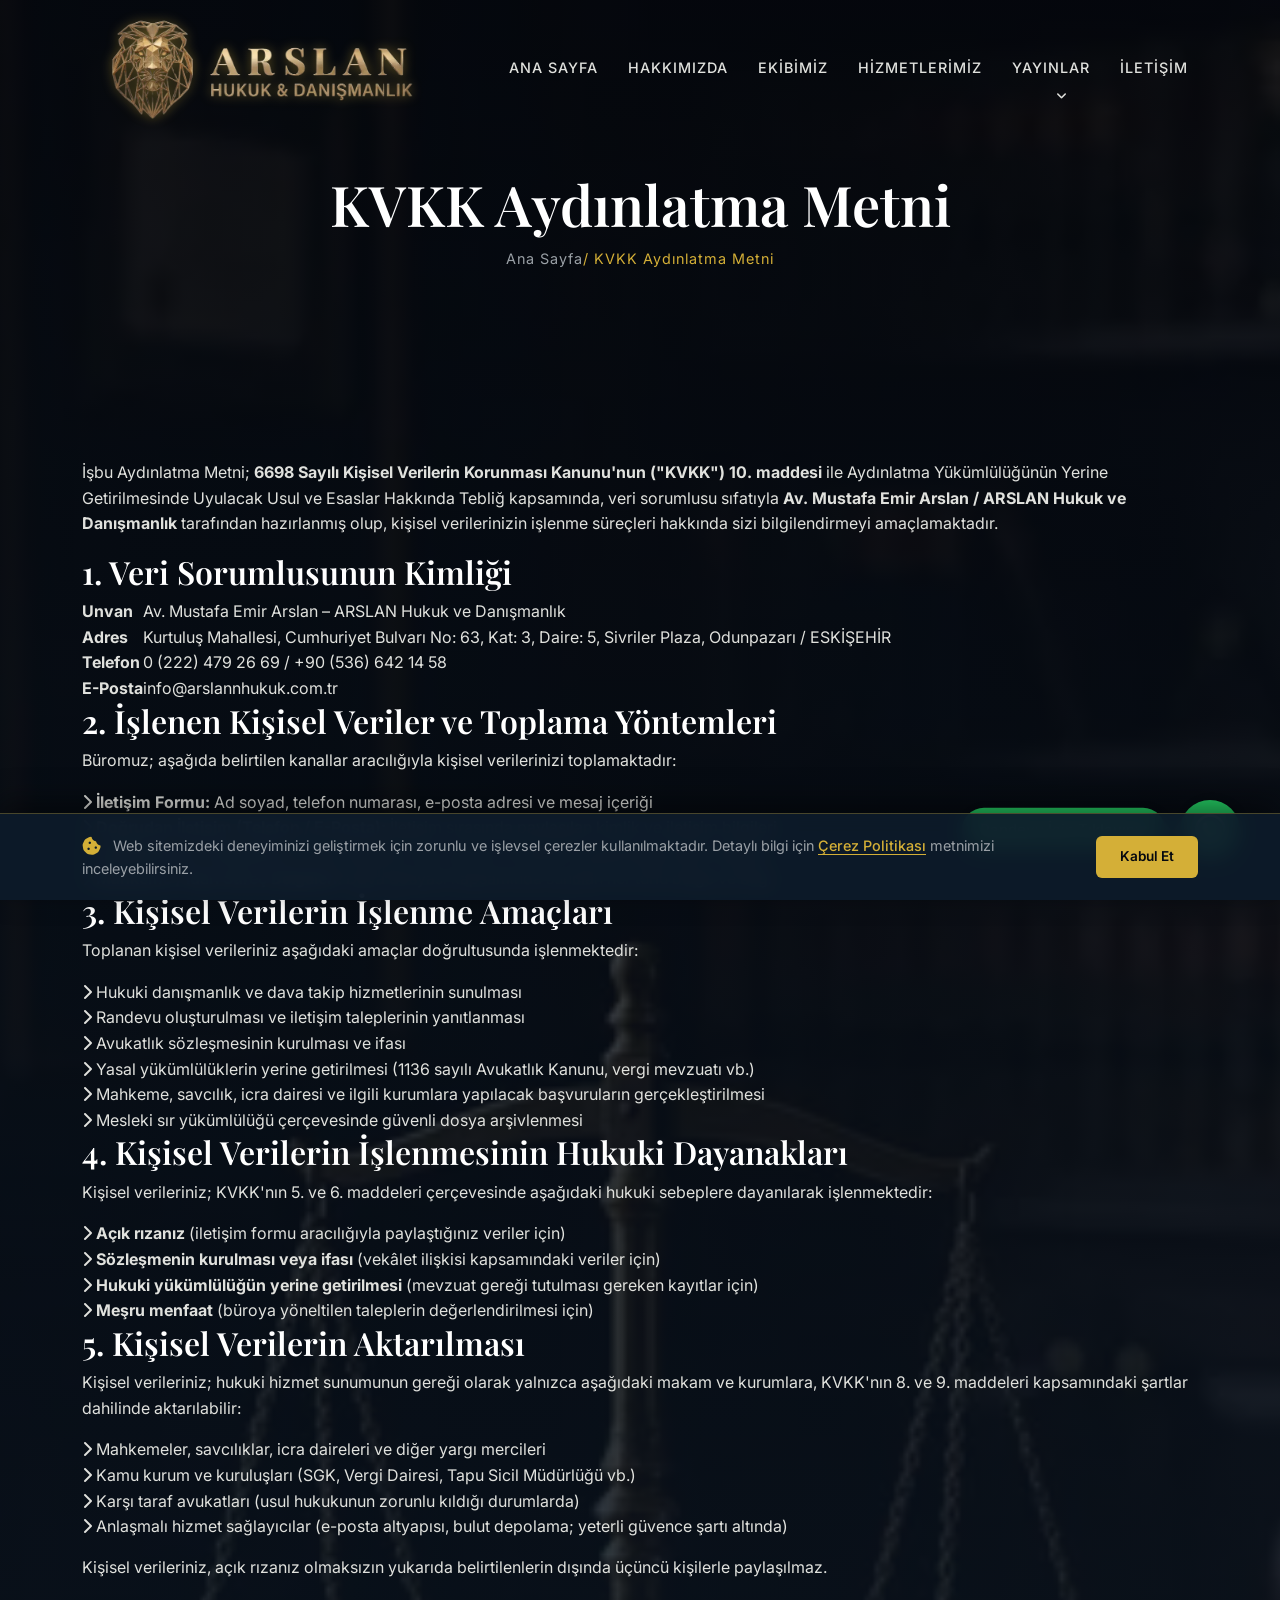
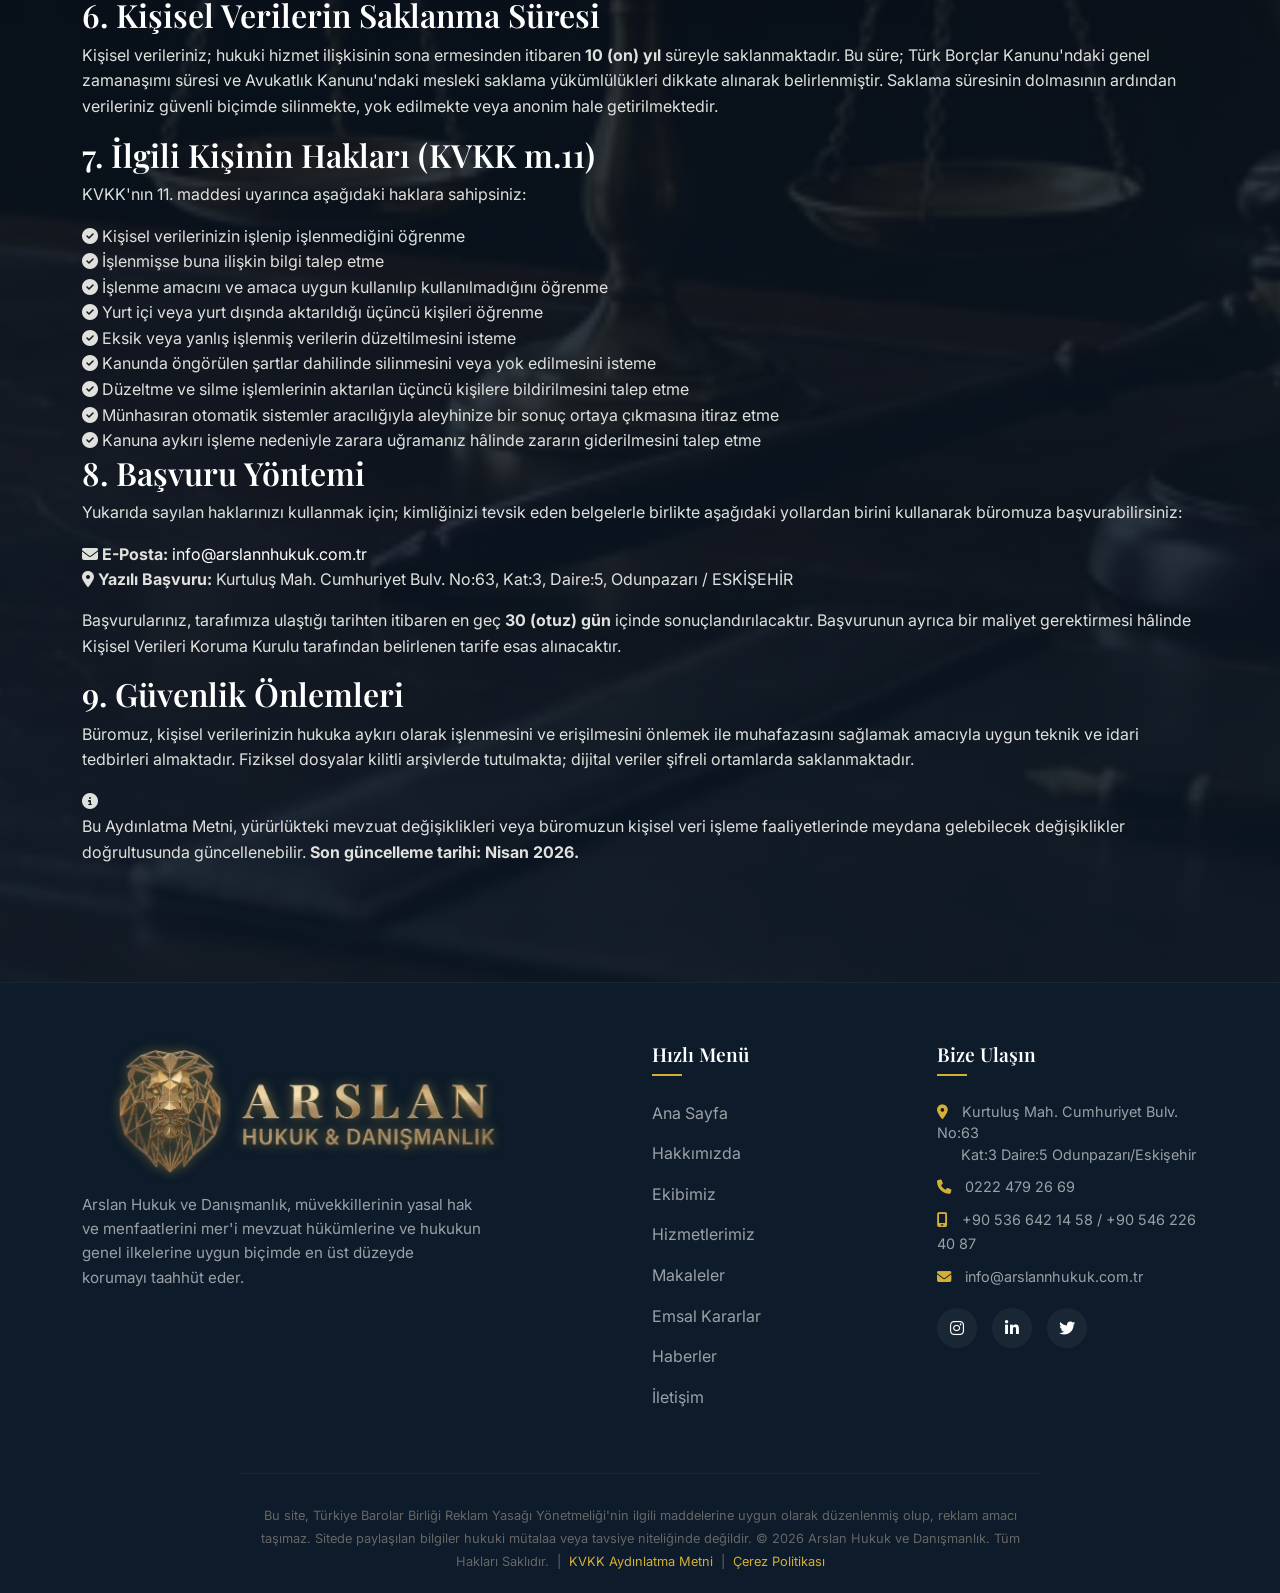
<file: kvkk.html>
﻿<!DOCTYPE html>
<html lang="tr">
<head>
    <meta charset="UTF-8">
    <meta name="viewport" content="width=device-width, initial-scale=1.0">
    <title>KVKK Aydınlatma Metni | ARSLAN Hukuk ve Danışmanlık</title>
    <link rel="icon" type="image/webp" href="assets/favicon.webp?v=2">
    <meta name="description" content="ARSLAN Hukuk ve Danışmanlık - 6698 Sayılı Kişisel Verilerin Korunması Kanunu kapsamında hazırlanmış aydınlatma metni.">
    <meta name="robots" content="noindex, follow">
    <link rel="canonical" href="https://arslannhukuk.com.tr/kvkk.html">
    <!-- Google Fonts -->
    <link rel="preconnect" href="https://fonts.googleapis.com">
    <link rel="preconnect" href="https://fonts.gstatic.com" crossorigin>
    <link rel="stylesheet" href="https://fonts.googleapis.com/css2?family=Inter:wght@300;400;500;600&family=Playfair+Display:ital,wght@0,400;0,600;0,700;1,400&display=swap">
    <!-- Bootstrap 5 -->
    <link rel="stylesheet" href="https://cdn.jsdelivr.net/npm/bootstrap@5.3.3/dist/css/bootstrap.min.css">
    <!-- FontAwesome -->
    <link rel="stylesheet" href="https://cdnjs.cloudflare.com/ajax/libs/font-awesome/6.4.0/css/all.min.css">
    <!-- Custom CSS -->
    <link rel="stylesheet" href="style.css">

    <!-- Google tag (gtag.js) -->
    <script async src="https://www.googletagmanager.com/gtag/js?id=G-3E25T5PT6M"></script>
    <script>
      window.dataLayer = window.dataLayer || [];
      function gtag(){dataLayer.push(arguments);}
      gtag('js', new Date());

      gtag('config', 'G-3E25T5PT6M');
    </script>
</head>
<body>

    <!-- NAVBAR -->
    <header id="mainHeader">
        <div class="container">
            <nav class="navbar navbar-expand-lg px-0">
                <a href="index.html" class="logo navbar-brand logo-with-img">
                    <img src="assets/logo.webp" alt="ARSLAN Hukuk Logo" class="logo-img">
                </a>

                <button class="hamburger navbar-toggler border-0 shadow-none" type="button"
                        data-bs-toggle="collapse" data-bs-target="#navMenu"
                        aria-controls="navMenu" aria-expanded="false" aria-label="Menüyü aç">
                    <span></span>
                    <span></span>
                    <span></span>
                </button>

                <div class="collapse navbar-collapse" id="navMenu">
                    <ul class="nav-links navbar-nav ms-auto">
                        <li class="nav-item"><a href="index.html" class="nav-link">Ana Sayfa</a></li>
                        <li class="nav-item"><a href="hakkimizda.html" class="nav-link">Hakkımızda</a></li>
                        <li class="nav-item"><a href="ekibimiz.html" class="nav-link">Ekibimiz</a></li>
                        <li class="nav-item"><a href="hizmetlerimiz.html" class="nav-link">Hizmetlerimiz</a></li>
                        <li class="nav-item dropdown">
                            <a class="nav-link dropdown-toggle" href="#" id="yayinlarDropdown" role="button" data-bs-toggle="dropdown" aria-expanded="false">Yayınlar</a>
                            <ul class="dropdown-menu" aria-labelledby="yayinlarDropdown">
                                <li><a class="dropdown-item" href="makaleler.html">Makaleler</a></li>
                                <li><a class="dropdown-item" href="emsal-kararlar.html">Emsal Kararlar</a></li>
                                <li><a class="dropdown-item" href="haberler.html">Haberler</a></li>
                            </ul>
                        </li>
                        <li class="nav-item"><a href="iletisim.html" class="nav-link">İletişim</a></li>
                    </ul>
                </div>
            </nav>
        </div>
    </header>

    <main>
        <div class="page-header">
            <div class="container">
                <h1>KVKK Aydınlatma Metni</h1>
                <div class="breadcrumb justify-content-center">
                    <a href="index.html">Ana Sayfa</a> / KVKK Aydınlatma Metni
                </div>
            </div>
        </div>

        <section class="section-padding">
            <div class="container">
                <div class="kvkk-content">

                    <div class="kvkk-intro">
                        <p>
                            İşbu Aydınlatma Metni; <strong>6698 Sayılı Kişisel Verilerin Korunması Kanunu'nun ("KVKK") 10. maddesi</strong>
                            ile Aydınlatma Yükümlülüğünün Yerine Getirilmesinde Uyulacak Usul ve Esaslar Hakkında Tebliğ
                            kapsamında, veri sorumlusu sıfatıyla <strong>Av. Mustafa Emir Arslan / ARSLAN Hukuk ve Danışmanlık</strong>
                            tarafından hazırlanmış olup, kişisel verilerinizin işlenme süreçleri hakkında sizi bilgilendirmeyi
                            amaçlamaktadır.
                        </p>
                    </div>

                    <div class="kvkk-section">
                        <h2><span class="kvkk-num">1.</span> Veri Sorumlusunun Kimliği</h2>
                        <div class="kvkk-table-wrapper">
                            <table class="kvkk-table">
                                <tbody>
                                    <tr>
                                        <th>Unvan</th>
                                        <td>Av. Mustafa Emir Arslan – ARSLAN Hukuk ve Danışmanlık</td>
                                    </tr>
                                    <tr>
                                        <th>Adres</th>
                                        <td>Kurtuluş Mahallesi, Cumhuriyet Bulvarı No: 63, Kat: 3, Daire: 5, Sivriler Plaza, Odunpazarı / ESKİŞEHİR</td>
                                    </tr>
                                    <tr>
                                        <th>Telefon</th>
                                        <td>0 (222) 479 26 69 / +90 (536) 642 14 58</td>
                                    </tr>
                                    <tr>
                                        <th>E-Posta</th>
                                        <td>info@arslannhukuk.com.tr</td>
                                    </tr>
                                </tbody>
                            </table>
                        </div>
                    </div>

                    <div class="kvkk-section">
                        <h2><span class="kvkk-num">2.</span> İşlenen Kişisel Veriler ve Toplama Yöntemleri</h2>
                        <p>Büromuz; aşağıda belirtilen kanallar aracılığıyla kişisel verilerinizi toplamaktadır:</p>
                        <ul class="kvkk-list">
                            <li><i class="fa-solid fa-chevron-right"></i> <strong>İletişim Formu:</strong> Ad soyad, telefon numarası, e-posta adresi ve mesaj içeriği</li>
                            <li><i class="fa-solid fa-chevron-right"></i> <strong>Doğrudan İletişim (Telefon / E-Posta):</strong> İletişim sırasında paylaşılan kimlik ve iletişim bilgileri</li>
                            <li><i class="fa-solid fa-chevron-right"></i> <strong>Vekâletname / Sözleşme:</strong> Kimlik bilgileri, imza, adres ve hukuki uyuşmazlığa ilişkin bilgiler</li>
                            <li><i class="fa-solid fa-chevron-right"></i> <strong>Mahkeme / İdari Süreç Belgeleri:</strong> Dava dosyası kapsamında sunulan her türlü belge ve bilgi</li>
                        </ul>
                    </div>

                    <div class="kvkk-section">
                        <h2><span class="kvkk-num">3.</span> Kişisel Verilerin İşlenme Amaçları</h2>
                        <p>Toplanan kişisel verileriniz aşağıdaki amaçlar doğrultusunda işlenmektedir:</p>
                        <ul class="kvkk-list">
                            <li><i class="fa-solid fa-chevron-right"></i> Hukuki danışmanlık ve dava takip hizmetlerinin sunulması</li>
                            <li><i class="fa-solid fa-chevron-right"></i> Randevu oluşturulması ve iletişim taleplerinin yanıtlanması</li>
                            <li><i class="fa-solid fa-chevron-right"></i> Avukatlık sözleşmesinin kurulması ve ifası</li>
                            <li><i class="fa-solid fa-chevron-right"></i> Yasal yükümlülüklerin yerine getirilmesi (1136 sayılı Avukatlık Kanunu, vergi mevzuatı vb.)</li>
                            <li><i class="fa-solid fa-chevron-right"></i> Mahkeme, savcılık, icra dairesi ve ilgili kurumlara yapılacak başvuruların gerçekleştirilmesi</li>
                            <li><i class="fa-solid fa-chevron-right"></i> Mesleki sır yükümlülüğü çerçevesinde güvenli dosya arşivlenmesi</li>
                        </ul>
                    </div>

                    <div class="kvkk-section">
                        <h2><span class="kvkk-num">4.</span> Kişisel Verilerin İşlenmesinin Hukuki Dayanakları</h2>
                        <p>Kişisel verileriniz; KVKK'nın 5. ve 6. maddeleri çerçevesinde aşağıdaki hukuki sebeplere dayanılarak işlenmektedir:</p>
                        <ul class="kvkk-list">
                            <li><i class="fa-solid fa-chevron-right"></i> <strong>Açık rızanız</strong> (iletişim formu aracılığıyla paylaştığınız veriler için)</li>
                            <li><i class="fa-solid fa-chevron-right"></i> <strong>Sözleşmenin kurulması veya ifası</strong> (vekâlet ilişkisi kapsamındaki veriler için)</li>
                            <li><i class="fa-solid fa-chevron-right"></i> <strong>Hukuki yükümlülüğün yerine getirilmesi</strong> (mevzuat gereği tutulması gereken kayıtlar için)</li>
                            <li><i class="fa-solid fa-chevron-right"></i> <strong>Meşru menfaat</strong> (büroya yöneltilen taleplerin değerlendirilmesi için)</li>
                        </ul>
                    </div>

                    <div class="kvkk-section">
                        <h2><span class="kvkk-num">5.</span> Kişisel Verilerin Aktarılması</h2>
                        <p>
                            Kişisel verileriniz; hukuki hizmet sunumunun gereği olarak yalnızca aşağıdaki makam ve kurumlara,
                            KVKK'nın 8. ve 9. maddeleri kapsamındaki şartlar dahilinde aktarılabilir:
                        </p>
                        <ul class="kvkk-list">
                            <li><i class="fa-solid fa-chevron-right"></i> Mahkemeler, savcılıklar, icra daireleri ve diğer yargı mercileri</li>
                            <li><i class="fa-solid fa-chevron-right"></i> Kamu kurum ve kuruluşları (SGK, Vergi Dairesi, Tapu Sicil Müdürlüğü vb.)</li>
                            <li><i class="fa-solid fa-chevron-right"></i> Karşı taraf avukatları (usul hukukunun zorunlu kıldığı durumlarda)</li>
                            <li><i class="fa-solid fa-chevron-right"></i> Anlaşmalı hizmet sağlayıcılar (e-posta altyapısı, bulut depolama; yeterli güvence şartı altında)</li>
                        </ul>
                        <p style="margin-top: 15px;">Kişisel verileriniz, açık rızanız olmaksızın yukarıda belirtilenlerin dışında üçüncü kişilerle paylaşılmaz.</p>
                    </div>

                    <div class="kvkk-section">
                        <h2><span class="kvkk-num">6.</span> Kişisel Verilerin Saklanma Süresi</h2>
                        <p>
                            Kişisel verileriniz; hukuki hizmet ilişkisinin sona ermesinden itibaren <strong>10 (on) yıl</strong> süreyle
                            saklanmaktadır. Bu süre; Türk Borçlar Kanunu'ndaki genel zamanaşımı süresi ve Avukatlık Kanunu'ndaki
                            mesleki saklama yükümlülükleri dikkate alınarak belirlenmiştir. Saklama süresinin dolmasının ardından
                            verileriniz güvenli biçimde silinmekte, yok edilmekte veya anonim hale getirilmektedir.
                        </p>
                    </div>

                    <div class="kvkk-section">
                        <h2><span class="kvkk-num">7.</span> İlgili Kişinin Hakları (KVKK m.11)</h2>
                        <p>KVKK'nın 11. maddesi uyarınca aşağıdaki haklara sahipsiniz:</p>
                        <div class="kvkk-rights-grid">
                            <div class="kvkk-right-item">
                                <i class="fa-solid fa-circle-check"></i>
                                <span>Kişisel verilerinizin işlenip işlenmediğini öğrenme</span>
                            </div>
                            <div class="kvkk-right-item">
                                <i class="fa-solid fa-circle-check"></i>
                                <span>İşlenmişse buna ilişkin bilgi talep etme</span>
                            </div>
                            <div class="kvkk-right-item">
                                <i class="fa-solid fa-circle-check"></i>
                                <span>İşlenme amacını ve amaca uygun kullanılıp kullanılmadığını öğrenme</span>
                            </div>
                            <div class="kvkk-right-item">
                                <i class="fa-solid fa-circle-check"></i>
                                <span>Yurt içi veya yurt dışında aktarıldığı üçüncü kişileri öğrenme</span>
                            </div>
                            <div class="kvkk-right-item">
                                <i class="fa-solid fa-circle-check"></i>
                                <span>Eksik veya yanlış işlenmiş verilerin düzeltilmesini isteme</span>
                            </div>
                            <div class="kvkk-right-item">
                                <i class="fa-solid fa-circle-check"></i>
                                <span>Kanunda öngörülen şartlar dahilinde silinmesini veya yok edilmesini isteme</span>
                            </div>
                            <div class="kvkk-right-item">
                                <i class="fa-solid fa-circle-check"></i>
                                <span>Düzeltme ve silme işlemlerinin aktarılan üçüncü kişilere bildirilmesini talep etme</span>
                            </div>
                            <div class="kvkk-right-item">
                                <i class="fa-solid fa-circle-check"></i>
                                <span>Münhasıran otomatik sistemler aracılığıyla aleyhinize bir sonuç ortaya çıkmasına itiraz etme</span>
                            </div>
                            <div class="kvkk-right-item">
                                <i class="fa-solid fa-circle-check"></i>
                                <span>Kanuna aykırı işleme nedeniyle zarara uğramanız hâlinde zararın giderilmesini talep etme</span>
                            </div>
                        </div>
                    </div>

                    <div class="kvkk-section">
                        <h2><span class="kvkk-num">8.</span> Başvuru Yöntemi</h2>
                        <p>
                            Yukarıda sayılan haklarınızı kullanmak için; kimliğinizi tevsik eden belgelerle birlikte aşağıdaki
                            yollardan birini kullanarak büromuza başvurabilirsiniz:
                        </p>
                        <ul class="kvkk-list">
                            <li><i class="fa-solid fa-envelope"></i> <strong>E-Posta:</strong> <a href="mailto:info@arslannhukuk.com.tr">info@arslannhukuk.com.tr</a></li>
                            <li><i class="fa-solid fa-location-dot"></i> <strong>Yazılı Başvuru:</strong> Kurtuluş Mah. Cumhuriyet Bulv. No:63, Kat:3, Daire:5, Odunpazarı / ESKİŞEHİR</li>
                        </ul>
                        <p style="margin-top: 15px;">
                            Başvurularınız, tarafımıza ulaştığı tarihten itibaren en geç <strong>30 (otuz) gün</strong> içinde
                            sonuçlandırılacaktır. Başvurunun ayrıca bir maliyet gerektirmesi hâlinde Kişisel Verileri Koruma
                            Kurulu tarafından belirlenen tarife esas alınacaktır.
                        </p>
                    </div>

                    <div class="kvkk-section">
                        <h2><span class="kvkk-num">9.</span> Güvenlik Önlemleri</h2>
                        <p>
                            Büromuz, kişisel verilerinizin hukuka aykırı olarak işlenmesini ve erişilmesini önlemek ile
                            muhafazasını sağlamak amacıyla uygun teknik ve idari tedbirleri almaktadır. Fiziksel dosyalar
                            kilitli arşivlerde tutulmakta; dijital veriler şifreli ortamlarda saklanmaktadır.
                        </p>
                    </div>

                    <div class="kvkk-update-notice">
                        <i class="fa-solid fa-circle-info"></i>
                        <p>
                            Bu Aydınlatma Metni, yürürlükteki mevzuat değişiklikleri veya büromuzun kişisel veri işleme
                            faaliyetlerinde meydana gelebilecek değişiklikler doğrultusunda güncellenebilir.
                            <strong>Son güncelleme tarihi: Nisan 2026.</strong>
                        </p>
                    </div>

                </div>
            </div>
        </section>
    </main>

    <!-- FOOTER -->
    <footer>
        <div class="container">
            <div class="row g-4 mb-5">
                <div class="col-lg-6 col-md-12">
                    <div class="footer-about">
                        <a href="index.html" class="logo logo-with-img">
                            <img src="assets/logo.webp" alt="ARSLAN Hukuk Logo" class="logo-img">
                        </a>
                        <p style="margin-top: 15px;">Arslan Hukuk ve Danışmanlık, müvekkillerinin yasal hak ve menfaatlerini mer'i mevzuat hükümlerine ve hukukun genel ilkelerine uygun biçimde en üst düzeyde korumayı taahhüt eder.</p>
                    </div>
                </div>
                <div class="col-lg-3 col-sm-6">
                    <div class="footer-links">
                        <h4>Hızlı Menü</h4>
                        <ul>
                            <li><a href="index.html">Ana Sayfa</a></li>
                            <li><a href="hakkimizda.html">Hakkımızda</a></li>
                            <li><a href="ekibimiz.html">Ekibimiz</a></li>
                            <li><a href="hizmetlerimiz.html">Hizmetlerimiz</a></li>
                            <li><a href="makaleler.html">Makaleler</a></li>
                            <li><a href="emsal-kararlar.html">Emsal Kararlar</a></li>
                            <li><a href="haberler.html">Haberler</a></li>
                            <li><a href="iletisim.html">İletişim</a></li>
                        </ul>
                    </div>
                </div>
                <div class="col-lg-3 col-sm-6">
                    <div class="footer-social">
                        <h4>Bize Ulaşın</h4>
                        <ul style="margin-bottom: 20px; font-size: 0.9rem; color: var(--text-muted);">
                            <li style="margin-bottom: 10px; line-height: 1.5;"><a href="https://www.google.com/maps?q=39.767203,30.531900" target="_blank" rel="noopener noreferrer"><i class="fa-solid fa-location-dot" style="color: var(--accent-color); margin-right: 10px;"></i> Kurtuluş Mah. Cumhuriyet Bulv. No:63<br>&nbsp;&nbsp;&nbsp;&nbsp;&nbsp;&nbsp;Kat:3 Daire:5 Odunpazarı/Eskişehir</a></li>
                            <li style="margin-bottom: 10px;"><a href="tel:02224792669"><i class="fa-solid fa-phone" style="color: var(--accent-color); margin-right: 10px;"></i> 0222 479 26 69</a></li>
                            <li style="margin-bottom: 10px;"><i class="fa-solid fa-mobile-screen" style="color: var(--accent-color); margin-right: 10px;"></i> <a href="tel:+905366421458">+90 536 642 14 58</a> / <a href="tel:+905462264087">+90 546 226 40 87</a></li>
                            <li><i class="fa-solid fa-envelope" style="color: var(--accent-color); margin-right: 10px;"></i> info@arslannhukuk.com.tr</li>
                        </ul>
                        <div class="social-icons">
                            <a href="#" aria-label="Instagram"><i class="fa-brands fa-instagram"></i></a>
                            <a href="#" aria-label="LinkedIn"><i class="fa-brands fa-linkedin-in"></i></a>
                            <a href="#" aria-label="Twitter"><i class="fa-brands fa-twitter"></i></a>
                        </div>
                    </div>
                </div>
            </div>

            <div class="tbb-disclaimer">
                Bu site, Türkiye Barolar Birliği Reklam Yasağı Yönetmeliği'nin ilgili maddelerine uygun olarak düzenlenmiş olup, reklam amacı taşımaz.
                Sitede paylaşılan bilgiler hukuki mütalaa veya tavsiye niteliğinde değildir.
                &copy; 2026 Arslan Hukuk ve Danışmanlık. Tüm Hakları Saklıdır.
                &nbsp;|&nbsp; <a href="kvkk.html" style="color: var(--accent-color);">KVKK Aydınlatma Metni</a>
                &nbsp;|&nbsp; <a href="cerez-politikasi.html" style="color: var(--accent-color);">Çerez Politikası</a>
            </div>
        </div>
    </footer>

    <!-- WhatsApp Floating Button -->
    <a href="https://wa.me/905462264087" class="whatsapp-float" target="_blank" rel="noopener noreferrer" aria-label="WhatsApp İletişim">
        <i class="fa-brands fa-whatsapp"></i>
    </a>

    <!-- Bootstrap 5 JS -->
    <script src="https://cdn.jsdelivr.net/npm/bootstrap@5.3.3/dist/js/bootstrap.bundle.min.js" defer></script>
    <script src="script.js" defer></script>
</body>
</html>
</file>
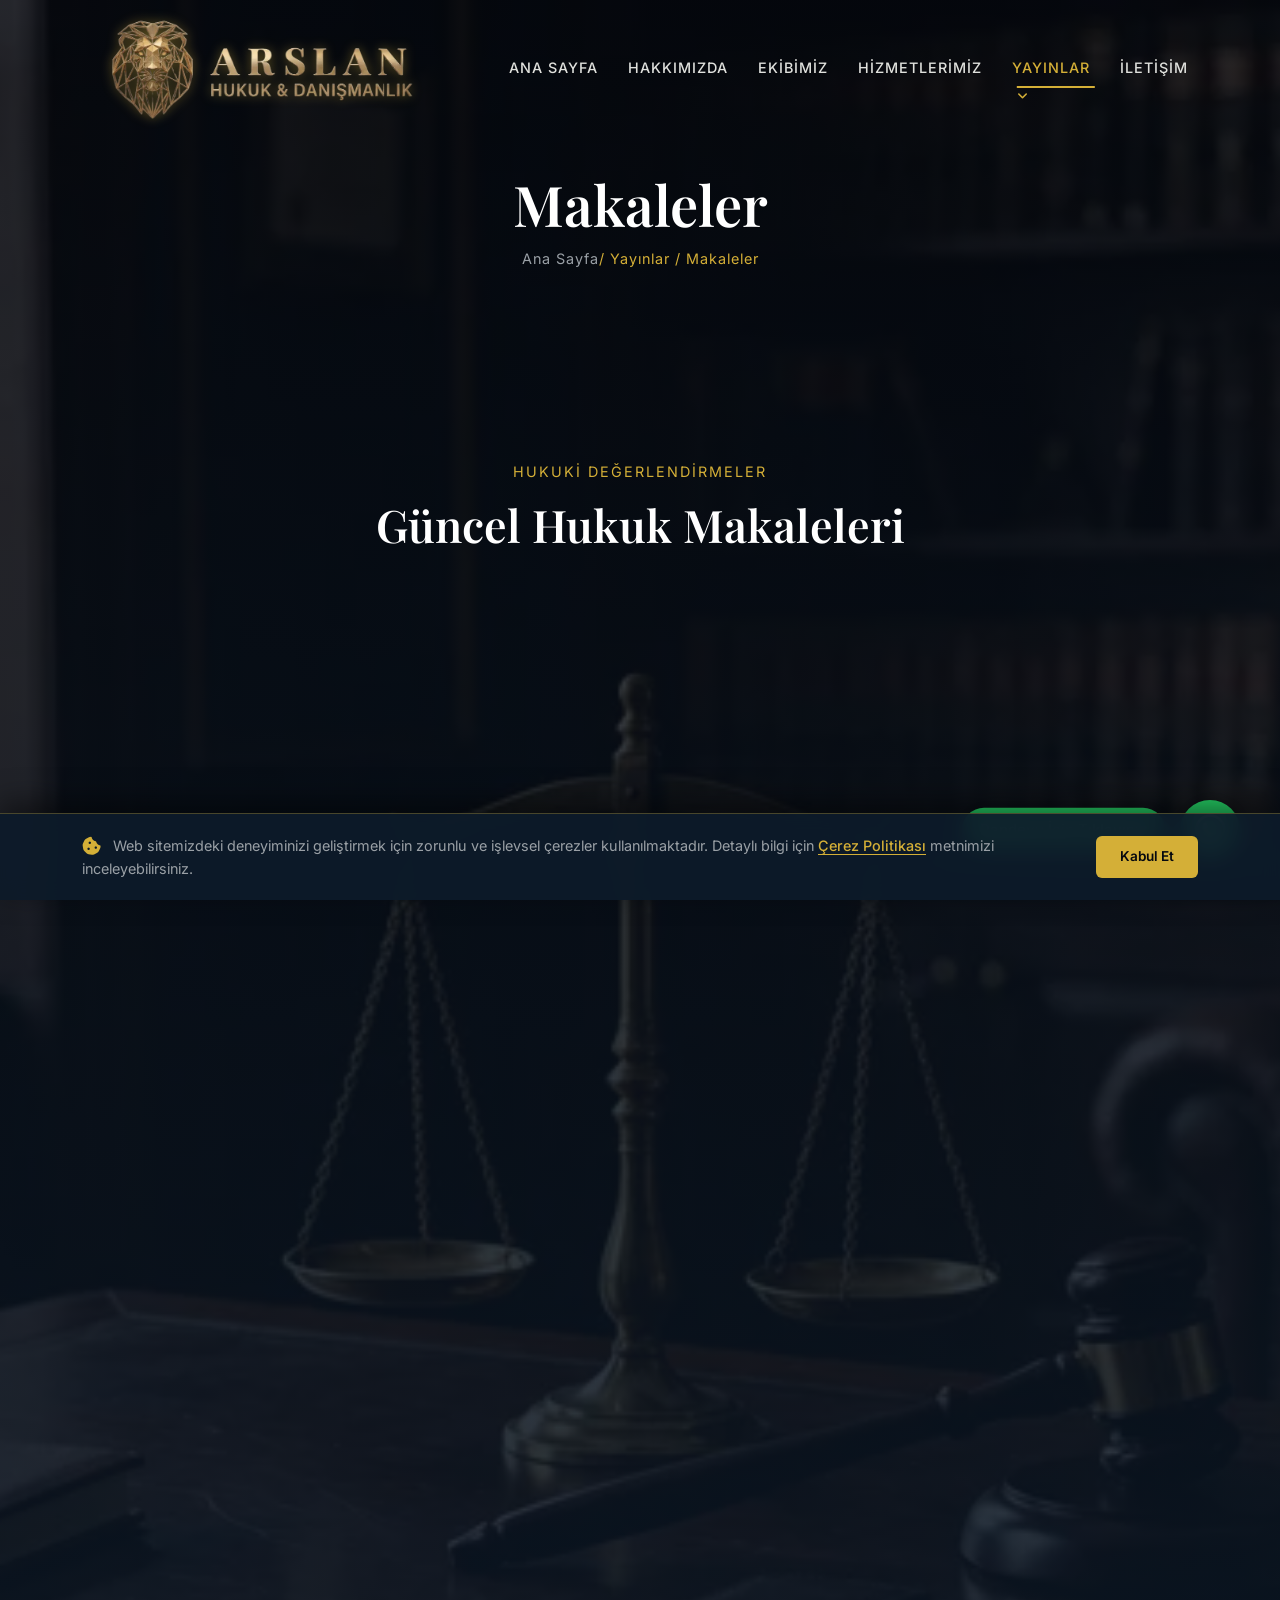
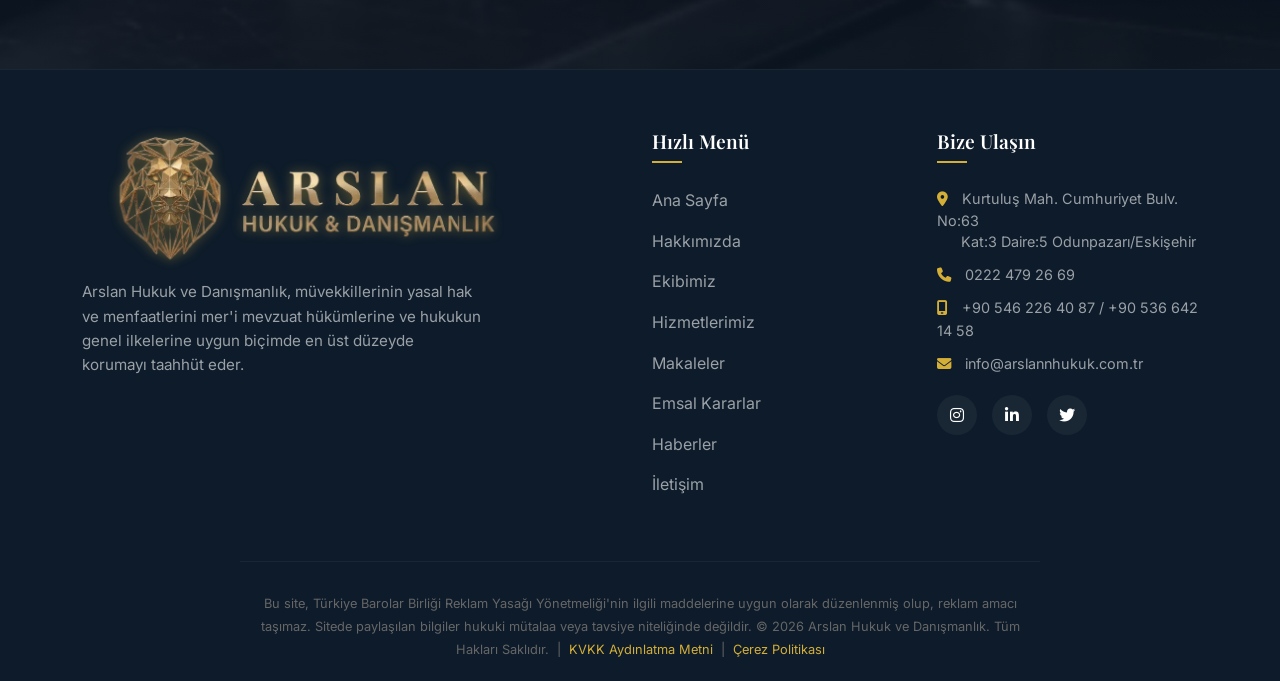
<file: makaleler.html>
<!DOCTYPE html>
<html lang="tr">
<head>
    <meta charset="UTF-8">
    <meta name="viewport" content="width=device-width, initial-scale=1.0">
    <title>Makaleler | ARSLAN Hukuk ve Danışmanlık</title>
    <link rel="icon" type="image/webp" href="assets/favicon.webp?v=2">
    <meta name="description" content="Arslan Hukuk ve Danışmanlık avukatları tarafından kaleme alınan hukuki makaleler; ceza, idare, iş, aile ve anayasa hukuku alanlarında güncel değerlendirmeler.">
    <meta name="keywords" content="hukuk makaleleri, ceza hukuku makalesi, idare hukuku makalesi, eskişehir avukat, hukuki değerlendirme">
    <link rel="canonical" href="https://arslannhukuk.com.tr/makaleler.html">
    <meta property="og:title" content="Makaleler | ARSLAN Hukuk ve Danışmanlık">
    <meta property="og:description" content="Arslan Hukuk ve Danışmanlık avukatları tarafından hazırlanan güncel hukuki makaleler.">
    <meta property="og:image" content="https://arslannhukuk.com.tr/assets/logo.webp">
    <meta property="og:url" content="https://arslannhukuk.com.tr/makaleler.html">
    <meta property="og:type" content="website">
    <link rel="preconnect" href="https://fonts.googleapis.com">
    <link rel="preconnect" href="https://fonts.gstatic.com" crossorigin>
    <link rel="preconnect" href="https://cdnjs.cloudflare.com">
    <!-- Preload critical assets -->
    <link rel="preload" as="image" href="assets/logo.webp">
    <link rel="stylesheet" href="https://fonts.googleapis.com/css2?family=Inter:wght@300;400;500;600&family=Playfair+Display:ital,wght@0,400;0,600;0,700;1,400&display=swap">
    <link rel="stylesheet" href="https://cdn.jsdelivr.net/npm/bootstrap@5.3.3/dist/css/bootstrap.min.css">
    <!-- FontAwesome (non-render-blocking) -->
    <link rel="stylesheet" href="https://cdnjs.cloudflare.com/ajax/libs/font-awesome/6.4.0/css/all.min.css" media="print" onload="this.media='all'">
    <noscript><link rel="stylesheet" href="https://cdnjs.cloudflare.com/ajax/libs/font-awesome/6.4.0/css/all.min.css"></noscript>
    <link rel="stylesheet" href="style.css">


</head>
<body>

    <header id="mainHeader">
        <div class="container">
            <nav class="navbar navbar-expand-lg px-0">
                <a href="index.html" class="logo navbar-brand logo-with-img">
                    <img src="assets/logo.webp" alt="ARSLAN Hukuk Logo" class="logo-img" fetchpriority="high">
                </a>
                <button class="hamburger navbar-toggler border-0 shadow-none" type="button"
                        data-bs-toggle="collapse" data-bs-target="#navMenu"
                        aria-controls="navMenu" aria-expanded="false" aria-label="Menüyü aç">
                    <span></span><span></span><span></span>
                </button>
                <div class="collapse navbar-collapse" id="navMenu">
                    <ul class="nav-links navbar-nav ms-auto">
                        <li class="nav-item"><a href="index.html" class="nav-link">Ana Sayfa</a></li>
                        <li class="nav-item"><a href="hakkimizda.html" class="nav-link">Hakkımızda</a></li>
                        <li class="nav-item"><a href="ekibimiz.html" class="nav-link">Ekibimiz</a></li>
                        <li class="nav-item"><a href="hizmetlerimiz.html" class="nav-link">Hizmetlerimiz</a></li>
                        <li class="nav-item dropdown">
                            <a class="nav-link dropdown-toggle active" href="#" id="yayinlarDropdown" role="button" data-bs-toggle="dropdown" aria-expanded="false">Yayınlar</a>
                            <ul class="dropdown-menu" aria-labelledby="yayinlarDropdown">
                                <li><a class="dropdown-item active" href="makaleler.html">Makaleler</a></li>
                                <li><a class="dropdown-item" href="emsal-kararlar.html">Emsal Kararlar</a></li>
                                <li><a class="dropdown-item" href="haberler.html">Haberler</a></li>
                            </ul>
                        </li>
                        <li class="nav-item"><a href="iletisim.html" class="nav-link">İletişim</a></li>
                    </ul>
                </div>
            </nav>
        </div>
    </header>

    <main>
        <div class="page-header">
            <div class="container">
                <h1>Makaleler</h1>
                <div class="breadcrumb justify-content-center">
                    <a href="index.html">Ana Sayfa</a> / Yayınlar / Makaleler
                </div>
            </div>
        </div>

        <section class="section-padding">
            <div class="container">
                <div class="section-title">
                    <span>Hukuki Değerlendirmeler</span>
                    <h2>Güncel Hukuk Makaleleri</h2>
                </div>

                <div class="makale-filter-bar reveal-item">
                    <button class="filter-btn active" data-filter="all">Tümü</button>
                    <button class="filter-btn" data-filter="ceza">Ceza Hukuku</button>
                    <button class="filter-btn" data-filter="idare">İdare Hukuku</button>
                    <button class="filter-btn" data-filter="is">İş Hukuku</button>
                    <button class="filter-btn" data-filter="aile">Aile Hukuku</button>
                    <button class="filter-btn" data-filter="anayasa">Anayasa & AİHM</button>
                </div>

                <div class="row g-4 mt-2" id="makaleGrid">

                    <div class="col-lg-4 col-md-6 makale-item reveal-item" data-category="ceza">
                        <article class="makale-card h-100">
                            <div class="makale-card-header">
                                <span class="makale-badge badge-ceza">Ceza Hukuku</span>
                                <span class="makale-type"><i class="fa-solid fa-pen-nib"></i> Makale</span>
                            </div>
                            <h3 class="makale-title">Ceza Davalarında Müdafi Atanması ve Zorunlu Müdafilik</h3>
                            <p class="makale-excerpt">CMK md. 150 kapsamında sanığa müdafi atanmasının zorunlu olduğu haller, müdafiin görev ve sorumlulukları, hukuki yardım hakkının adil yargılanma ilkesi çerçevesinde değerlendirilmesi ve Yargıtay'ın güncel tutumu incelenmektedir.</p>
                            <div class="makale-meta">
                                <span><i class="fa-solid fa-user-tie"></i> Av. Mehmet Arslan</span>
                                <span><i class="fa-regular fa-clock"></i> 7 dk okuma</span>
                            </div>
                            <a href="#" class="makale-read-more">Devamını Oku <i class="fa-solid fa-arrow-right"></i></a>
                        </article>
                    </div>

                    <div class="col-lg-4 col-md-6 makale-item reveal-item" data-category="aile">
                        <article class="makale-card h-100">
                            <div class="makale-card-header">
                                <span class="makale-badge badge-aile">Aile Hukuku</span>
                                <span class="makale-type"><i class="fa-solid fa-pen-nib"></i> Makale</span>
                            </div>
                            <h3 class="makale-title">Boşanmada Mal Rejiminin Tasfiyesi: Edinilmiş Mallara Katılma</h3>
                            <p class="makale-excerpt">Türk Medeni Kanunu'nun öngördüğü yasal mal rejimi olan edinilmiş mallara katılma rejiminin boşanma davalarında tasfiyesi, katılma alacağı hesaplama yöntemleri ve katkı payı taleplerinin Yargıtay içtihadı ışığında değerlendirmesi ele alınmaktadır.</p>
                            <div class="makale-meta">
                                <span><i class="fa-solid fa-user-tie"></i> Av. Mehmet Arslan</span>
                                <span><i class="fa-regular fa-clock"></i> 8 dk okuma</span>
                            </div>
                            <a href="#" class="makale-read-more">Devamını Oku <i class="fa-solid fa-arrow-right"></i></a>
                        </article>
                    </div>

                    <div class="col-lg-4 col-md-6 makale-item reveal-item" data-category="idare">
                        <article class="makale-card h-100">
                            <div class="makale-card-header">
                                <span class="makale-badge badge-idare">İdare Hukuku</span>
                                <span class="makale-type"><i class="fa-solid fa-pen-nib"></i> Makale</span>
                            </div>
                            <h3 class="makale-title">İdari Yargıda Yürütmenin Durdurulması Talebi</h3>
                            <p class="makale-excerpt">İdare mahkemelerinde açılan iptal ve tam yargı davalarında yürütmenin durdurulması tedbirinin hukuki niteliği, uygulama koşulları (açık hukuka aykırılık + telafisi güç zarar), 2577 sayılı Kanun'daki güncel değişiklikler ve Danıştay'ın yaklaşımı irdelenmektedir.</p>
                            <div class="makale-meta">
                                <span><i class="fa-solid fa-user-tie"></i> Av. Mehmet Arslan</span>
                                <span><i class="fa-regular fa-clock"></i> 6 dk okuma</span>
                            </div>
                            <a href="#" class="makale-read-more">Devamını Oku <i class="fa-solid fa-arrow-right"></i></a>
                        </article>
                    </div>

                    <div class="col-lg-4 col-md-6 makale-item reveal-item" data-category="is">
                        <article class="makale-card h-100">
                            <div class="makale-card-header">
                                <span class="makale-badge badge-is">İş Hukuku</span>
                                <span class="makale-type"><i class="fa-solid fa-pen-nib"></i> Makale</span>
                            </div>
                            <h3 class="makale-title">Kıdem Tazminatı: Hak Kazanma Şartları ve Hesaplama</h3>
                            <p class="makale-excerpt">4857 sayılı İş Kanunu kapsamında kıdem tazminatına hak kazanma koşulları, tazminat tavanının uygulanması, fesih türlerine göre hakların farklılaşması ve en sık karşılaşılan uyuşmazlık konuları pratik örneklerle açıklanmaktadır.</p>
                            <div class="makale-meta">
                                <span><i class="fa-solid fa-user-tie"></i> Stj. Av. Oğuzhan Akdeniz</span>
                                <span><i class="fa-regular fa-clock"></i> 5 dk okuma</span>
                            </div>
                            <a href="#" class="makale-read-more">Devamını Oku <i class="fa-solid fa-arrow-right"></i></a>
                        </article>
                    </div>

                    <div class="col-lg-4 col-md-6 makale-item reveal-item" data-category="anayasa">
                        <article class="makale-card h-100">
                            <div class="makale-card-header">
                                <span class="makale-badge badge-anayasa">Anayasa & AİHM</span>
                                <span class="makale-type"><i class="fa-solid fa-pen-nib"></i> Makale</span>
                            </div>
                            <h3 class="makale-title">AİHM'e Bireysel Başvuru: Süreç ve Kabul Edilebilirlik</h3>
                            <p class="makale-excerpt">Avrupa İnsan Hakları Mahkemesi'ne bireysel başvurunun ön koşulları, iç hukuk yollarının tüketilmesi zorunluluğu, altı aylık süre kuralı, mağdur sıfatı ve haklardan yararlanma kriterleri; Türkiye'ye ilişkin emsal kararlar eşliğinde açıklanmaktadır.</p>
                            <div class="makale-meta">
                                <span><i class="fa-solid fa-user-tie"></i> Av. Mehmet Arslan</span>
                                <span><i class="fa-regular fa-clock"></i> 9 dk okuma</span>
                            </div>
                            <a href="#" class="makale-read-more">Devamını Oku <i class="fa-solid fa-arrow-right"></i></a>
                        </article>
                    </div>

                    <div class="col-lg-4 col-md-6 makale-item reveal-item" data-category="ceza">
                        <article class="makale-card h-100">
                            <div class="makale-card-header">
                                <span class="makale-badge badge-ceza">Ceza Hukuku</span>
                                <span class="makale-type"><i class="fa-solid fa-pen-nib"></i> Makale</span>
                            </div>
                            <h3 class="makale-title">Hukuka Aykırı Delil ve Ceza Yargılamasına Etkisi</h3>
                            <p class="makale-excerpt">CMK md. 206 ve 217 kapsamında hukuka aykırı yollarla elde edilen delillerin yargılamada kullanılması yasağı, "zehirli ağacın meyvesi" doktrini, Yargıtay ve Anayasa Mahkemesi'nin konuya ilişkin çelişkili içtihadının analizi.</p>
                            <div class="makale-meta">
                                <span><i class="fa-solid fa-user-tie"></i> Av. Mehmet Arslan</span>
                                <span><i class="fa-regular fa-clock"></i> 8 dk okuma</span>
                            </div>
                            <a href="#" class="makale-read-more">Devamını Oku <i class="fa-solid fa-arrow-right"></i></a>
                        </article>
                    </div>

                </div>

                <div class="makale-add-note reveal-item">
                    <i class="fa-solid fa-circle-info"></i>
                    Yeni makaleler düzenli olarak güncellenmektedir. Hukuki görüş ve danışmanlık için <a href="iletisim.html" style="color: var(--accent-color);">bizimle iletişime geçin</a>.
                </div>
            </div>
        </section>
    </main>

    <footer>
        <div class="container">
            <div class="row g-4 mb-5">
                <div class="col-lg-6 col-md-12">
                    <div class="footer-about">
                        <a href="index.html" class="logo logo-with-img">
                            <img src="assets/logo.webp" alt="ARSLAN Hukuk Logo" class="logo-img">
                        </a>
                        <p style="margin-top: 15px;">Arslan Hukuk ve Danışmanlık, müvekkillerinin yasal hak ve menfaatlerini mer'i mevzuat hükümlerine ve hukukun genel ilkelerine uygun biçimde en üst düzeyde korumayı taahhüt eder.</p>
                    </div>
                </div>
                <div class="col-lg-3 col-sm-6">
                    <div class="footer-links">
                        <h4>Hızlı Menü</h4>
                        <ul>
                            <li><a href="index.html">Ana Sayfa</a></li>
                            <li><a href="hakkimizda.html">Hakkımızda</a></li>
                            <li><a href="ekibimiz.html">Ekibimiz</a></li>
                            <li><a href="hizmetlerimiz.html">Hizmetlerimiz</a></li>
                            <li><a href="makaleler.html">Makaleler</a></li>
                            <li><a href="emsal-kararlar.html">Emsal Kararlar</a></li>
                            <li><a href="haberler.html">Haberler</a></li>
                            <li><a href="iletisim.html">İletişim</a></li>
                        </ul>
                    </div>
                </div>
                <div class="col-lg-3 col-sm-6">
                    <div class="footer-social">
                        <h4>Bize Ulaşın</h4>
                        <ul style="margin-bottom: 20px; font-size: 0.9rem; color: var(--text-muted);">
                            <li style="margin-bottom: 10px; line-height: 1.5;"><a href="https://www.google.com/maps?q=39.767203,30.531900" target="_blank" rel="noopener noreferrer"><i class="fa-solid fa-location-dot" style="color: var(--accent-color); margin-right: 10px;"></i> Kurtuluş Mah. Cumhuriyet Bulv. No:63<br>&nbsp;&nbsp;&nbsp;&nbsp;&nbsp;&nbsp;Kat:3 Daire:5 Odunpazarı/Eskişehir</a></li>
                            <li style="margin-bottom: 10px;"><a href="tel:02224792669"><i class="fa-solid fa-phone" style="color: var(--accent-color); margin-right: 10px;"></i> 0222 479 26 69</a></li>
                            <li style="margin-bottom: 10px;"><i class="fa-solid fa-mobile-screen" style="color: var(--accent-color); margin-right: 10px;"></i> <a href="tel:+905462264087">+90 546 226 40 87</a> / <a href="tel:+905366421458">+90 536 642 14 58</a></li>
                            <li><i class="fa-solid fa-envelope" style="color: var(--accent-color); margin-right: 10px;"></i> info@arslannhukuk.com.tr</li>
                        </ul>
                        <div class="social-icons">
                            <a href="#" aria-label="Instagram"><i class="fa-brands fa-instagram"></i></a>
                            <a href="#" aria-label="LinkedIn"><i class="fa-brands fa-linkedin-in"></i></a>
                            <a href="#" aria-label="Twitter"><i class="fa-brands fa-twitter"></i></a>
                        </div>
                    </div>
                </div>
            </div>
            <div class="tbb-disclaimer">
                Bu site, Türkiye Barolar Birliği Reklam Yasağı Yönetmeliği'nin ilgili maddelerine uygun olarak düzenlenmiş olup, reklam amacı taşımaz.
                Sitede paylaşılan bilgiler hukuki mütalaa veya tavsiye niteliğinde değildir.
                &copy; 2026 Arslan Hukuk ve Danışmanlık. Tüm Hakları Saklıdır.
                &nbsp;|&nbsp; <a href="kvkk.html" style="color: var(--accent-color);">KVKK Aydınlatma Metni</a>
                &nbsp;|&nbsp; <a href="cerez-politikasi.html" style="color: var(--accent-color);">Çerez Politikası</a>
            </div>
        </div>
    </footer>

    <a href="https://wa.me/905462264087" class="whatsapp-float" target="_blank" rel="noopener noreferrer" aria-label="WhatsApp İletişim">
        <i class="fa-brands fa-whatsapp"></i>
    </a>

    <script src="https://cdn.jsdelivr.net/npm/bootstrap@5.3.3/dist/js/bootstrap.bundle.min.js" defer></script>
    <script src="script.js" defer></script>
    <script>
        document.querySelectorAll('.filter-btn').forEach(btn => {
            btn.addEventListener('click', function() {
                document.querySelectorAll('.filter-btn').forEach(b => b.classList.remove('active'));
                this.classList.add('active');
                const filter = this.dataset.filter;
                document.querySelectorAll('.makale-item').forEach(item => {
                    if (filter === 'all' || item.dataset.category === filter) {
                        item.style.display = '';
                        setTimeout(() => item.style.opacity = '1', 10);
                    } else {
                        item.style.opacity = '0';
                        setTimeout(() => item.style.display = 'none', 300);
                    }
                });
            });
        });
    </script>
</body>
</html>
</file>
<file: style.css>
/* Google Fonts are loaded via <link> in HTML for better performance */


:root {
    --primary-color: #0d1b2a;
    --secondary-color: #1b263b;
    --accent-color: #d4af37;
    --accent-hover: #b5952f;
    --text-main: #e0e1dd;
    --text-muted: #9aa0a6;
    --bg-color: #05080f;
    --surface-color: rgba(13, 27, 42, 0.85);
    --white: #ffffff;
    --transition: all 0.3s ease;
}

* {
    margin: 0;
    padding: 0;
    box-sizing: border-box;
}


html {
    width: 100%;
    margin: 0;
    padding: 0;
    overflow-x: hidden;
}

body {
    font-family: 'Inter', sans-serif;
    background-color: var(--bg-color);
    background-image: linear-gradient(rgba(5, 8, 15, 0.8), rgba(13, 27, 42, 0.9)), url('assets/hero_bg.webp');
    background-attachment: scroll;
    background-position: center;
    background-size: cover;
    background-repeat: no-repeat;
    color: var(--text-main);
    line-height: 1.6;
    width: 100%;
    margin: 0;
    padding: 0;
    /* Çift scroll bar'ı engellemek için sadece html üzerinde overflow-x: hidden bırakıyoruz,
       fakat taşan içerikler olursa body'de de görünmemesi için bu ayarı yapıyoruz */
    overflow-x: clip; 
}

img, video {
    max-width: 100%;
    height: auto;
}

h1,
h2,
h3,
h4,
h5,
h6 {
    font-family: 'Playfair Display', serif;
    font-weight: 600;
    color: var(--white);
}

a {
    text-decoration: none;
    color: var(--white);
    transition: var(--transition);
}

ul {
    list-style: none;
    padding: 0;
    margin: 0;
}

/* =============================================
   NAVBAR
   ============================================= */
header {
    position: fixed;
    top: 0;
    width: 100%;
    z-index: 1000;
    padding: max(15px, env(safe-area-inset-top)) 0 15px 0;
    transition: var(--transition);
    background: transparent;
}

header.scrolled {
    background: rgba(13, 27, 42, 0.97);
    backdrop-filter: blur(12px);
    -webkit-backdrop-filter: blur(12px);
    padding: max(10px, env(safe-area-inset-top)) 0 10px 0;
    box-shadow: 0 4px 30px rgba(0, 0, 0, 0.5);
}

/* Bootstrap navbar overrides */
.navbar {
    padding: 0 !important;
}

.navbar-brand {
    padding: 0 !important;
    margin: 0 !important;
}

.logo {
    display: flex;
    align-items: center;
    line-height: 1;
}

/* Logo with image layout */
.logo-with-img {
    display: flex !important;
    align-items: center;
}

.logo-img {
    height: 108px;
    width: auto;
    max-width: 100%;
    object-fit: contain;
    flex-shrink: 0;
    filter: drop-shadow(0 0 6px rgba(212, 175, 55, 0.45));
    transition: filter 0.3s ease, transform 0.3s ease;
}

.logo-with-img:hover .logo-img {
    filter: drop-shadow(0 0 10px rgba(212, 175, 55, 0.75));
    transform: scale(1.03);
}

/* Logo-text gizle — sadece görsel kullanılıyor */
.logo-text {
    display: none;
}

/* Footer logo biraz daha büyük */
footer .logo-img {
    height: 135px;
}

/* Nav links (desktop) */
.nav-links {
    display: flex;
    gap: 10px;
    align-items: center;
}

.nav-links .nav-link {
    font-family: 'Inter', sans-serif;
    font-size: 0.9rem;
    font-weight: 500;
    text-transform: uppercase;
    letter-spacing: 1px;
    color: var(--text-main) !important;
    padding: 6px 10px !important;
    position: relative;
    padding-bottom: 8px !important;
}

.nav-links .nav-link::after {
    content: '';
    position: absolute;
    width: 0;
    height: 2px;
    bottom: 0;
    left: 50%;
    transform: translateX(-50%);
    background-color: var(--accent-color);
    transition: var(--transition);
}

.nav-links .nav-link:hover::after,
.nav-links .nav-link.active::after {
    width: 80%;
}

.nav-links .nav-link:hover,
.nav-links .nav-link.active {
    color: var(--accent-color) !important;
}

/* Hamburger (custom three-line button) */
.hamburger {
    display: none;
    /* Hidden on desktop, Bootstrap handles responsive show/hide */
    cursor: pointer;
    flex-direction: column;
    gap: 5px;
    background: transparent !important;
    border: none !important;
    padding: 4px !important;
}

.hamburger span {
    width: 25px;
    height: 3px;
    background-color: var(--white);
    display: block;
    border-radius: 2px;
    transition: var(--transition);
}

/* Show hamburger on mobile via Bootstrap's toggler */
@media (max-width: 991.98px) {
    .hamburger {
        display: flex !important;
    }

    /* Mobile dropdown menu */
    .navbar-collapse {
        background: var(--primary-color);
        margin-top: 10px;
        border-radius: 8px;
        padding: 15px 20px 20px;
        box-shadow: 0 8px 30px rgba(0, 0, 0, 0.6);
        border: 1px solid rgba(255, 255, 255, 0.05);
    }

    .nav-links {
        flex-direction: column;
        align-items: flex-start;
        gap: 0;
    }

    .nav-links .nav-link {
        padding: 12px 0 !important;
        border-bottom: 1px solid rgba(255, 255, 255, 0.05);
        width: 100%;
    }

    .nav-links .nav-link::after {
        display: none;
    }

    .nav-links li:last-child .nav-link {
        border-bottom: none;
    }
}

/* =============================================
   HERO SECTION
   ============================================= */
.hero {
    height: 100vh;
    min-height: 600px;
    display: flex;
    align-items: center;
    position: relative;
}

.hero-content {
    max-width: 800px;
}

.hero-content > * {
    opacity: 0;
    animation: fadeInUp 1s cubic-bezier(0.2, 0.8, 0.2, 1) forwards;
}

.hero-content .hero-subtitle { animation-delay: 0.1s; }
.hero-content h1 { animation-delay: 0.3s; }
.hero-content p { animation-delay: 0.5s; }
.hero-content .hero-btns { animation-delay: 0.7s; }

.hero-subtitle {
    font-size: 0.95rem;
    color: var(--accent-color);
    letter-spacing: 3px;
    text-transform: uppercase;
    margin-bottom: 20px;
    display: block;
}

.hero h1 {
    font-size: 4rem;
    line-height: 1.1;
    margin-bottom: 25px;
}

.hero p {
    font-size: 1.15rem;
    color: var(--text-muted);
    margin-bottom: 40px;
    max-width: 600px;
}

.hero-btns {
    display: flex;
    flex-wrap: wrap;
    gap: 15px;
    align-items: center;
}

/* =============================================
   BUTTONS
   ============================================= */
.btn {
    display: inline-block;
    padding: 14px 32px;
    background-color: var(--accent-color);
    color: var(--bg-color) !important;
    font-family: 'Inter', sans-serif;
    font-weight: 600;
    font-size: 0.9rem;
    text-transform: uppercase;
    letter-spacing: 1px;
    border: 2px solid var(--accent-color);
    border-radius: 4px;
    cursor: pointer;
    transition: all 0.4s cubic-bezier(0.25, 1, 0.5, 1);
    position: relative;
    overflow: hidden;
    z-index: 1;
}

.btn::after {
    content: '';
    position: absolute;
    bottom: 0;
    left: 0;
    width: 100%;
    height: 100%;
    background-color: var(--bg-color);
    z-index: -1;
    transform: scaleX(0);
    transform-origin: right;
    transition: transform 0.4s cubic-bezier(0.25, 1, 0.5, 1);
}

.btn:hover {
    color: var(--accent-color) !important;
    transform: translateY(-4px);
    box-shadow: 0 10px 20px rgba(212, 175, 55, 0.25);
    border-color: var(--accent-color);
}

.btn:hover::after {
    transform: scaleX(1);
    transform-origin: left;
}

.btn-outline {
    background-color: transparent;
    color: var(--white) !important;
    border-color: var(--white);
}

.btn-outline::after {
    background-color: var(--white);
}

.btn-outline:hover {
    color: var(--bg-color) !important;
    box-shadow: 0 10px 20px rgba(255, 255, 255, 0.15);
    border-color: var(--white);
}

/* =============================================
   COMMON SECTIONS
   ============================================= */
.section-padding {
    padding: 100px 0;
}

.section-title {
    text-align: center;
    margin-bottom: 60px;
}

.section-title span {
    color: var(--accent-color);
    font-size: 0.9rem;
    letter-spacing: 2px;
    text-transform: uppercase;
    display: block;
    margin-bottom: 15px;
}

.section-title h2 {
    font-size: 2.8rem;
    position: relative;
    display: inline-block;
}

/* =============================================
   PAGE HEADER (Inner Pages)
   ============================================= */
.page-header {
    height: 40vh;
    min-height: 300px;
    display: flex;
    align-items: center;
    justify-content: center;
    text-align: center;
    padding-top: 80px;
}

.page-header h1 {
    font-size: 3.5rem;
    margin-bottom: 10px;
}

.breadcrumb {
    color: var(--accent-color);
    font-size: 0.9rem;
    letter-spacing: 1px;
    background: transparent;
    padding: 0;
    margin: 0;
}

.breadcrumb a {
    color: var(--text-muted);
}

.breadcrumb a:hover {
    color: var(--white);
}

/* =============================================
   ABOUT SECTION
   ============================================= */
.about-image {
    position: relative;
    border-radius: 8px;
    overflow: hidden;
    box-shadow: 0 20px 40px rgba(0, 0, 0, 0.5);
}

.about-image img {
    width: 100%;
    height: auto;
    display: block;
    transition: transform 0.5s ease;
}

.about-image:hover img {
    transform: scale(1.05);
}

.about-image::after {
    content: '';
    position: absolute;
    top: 0;
    left: 0;
    right: 0;
    bottom: 0;
    border: 2px solid var(--accent-color);
    border-radius: 8px;
    transform: translate(15px, 15px);
    z-index: -1;
}

.about-content p {
    margin-bottom: 20px;
    color: var(--text-muted);
    font-size: 1.05rem;
}

.features-list {
    margin-top: 30px;
}

.features-list li {
    display: flex;
    align-items: center;
    margin-bottom: 15px;
    font-size: 1.05rem;
}

.features-list li::before {
    content: '✔';
    color: var(--accent-color);
    margin-right: 15px;
    font-weight: bold;
}

/* =============================================
   SERVICES GRID
   ============================================= */
.service-card {
    background: var(--surface-color);
    border: 1px solid rgba(255, 255, 255, 0.05);
    padding: 40px 30px;
    border-radius: 8px;
    transition: var(--transition);
    position: relative;
    overflow: hidden;
    backdrop-filter: blur(5px);
}

.service-card::before {
    content: '';
    position: absolute;
    top: 0;
    left: 0;
    width: 4px;
    height: 0;
    background-color: var(--accent-color);
    transition: height 0.4s ease;
}

.service-card:hover {
    transform: translateY(-8px);
    box-shadow: 0 15px 30px rgba(0, 0, 0, 0.4);
    border-color: rgba(212, 175, 55, 0.2);
}

.service-card:hover::before {
    height: 100%;
}

.service-icon {
    font-size: 2.5rem;
    color: var(--accent-color);
    margin-bottom: 25px;
    display: block;
    transition: transform 0.5s cubic-bezier(0.175, 0.885, 0.32, 1.275);
}

.service-card:hover .service-icon {
    transform: scale(1.15) rotate(5deg);
}

.service-card h3 {
    font-size: 1.4rem;
    margin-bottom: 15px;
}

.service-card p {
    color: var(--text-muted);
    font-size: 0.95rem;
    line-height: 1.7;
    margin: 0;
}

.service-img-wrapper {
    margin: -40px -30px 25px -30px;
    height: 200px;
    overflow: hidden;
    position: relative;
    border-bottom: 2px solid var(--accent-color);
}

.service-img-wrapper img {
    width: 100%;
    height: 100%;
    object-fit: cover;
    transition: transform 0.6s ease;
}

.service-card:hover .service-img-wrapper img {
    transform: scale(1.1);
}

/* =============================================
   CONTACT SECTION
   ============================================= */
.contact-container {
    display: grid;
    grid-template-columns: 1fr 1.5fr;
    gap: 50px;
    background: var(--surface-color);
    padding: 50px;
    border-radius: 12px;
    border: 1px solid rgba(255, 255, 255, 0.05);
}

.contact-info h3,
.contact-form-wrapper h3 {
    font-size: 1.8rem;
    margin-bottom: 30px;
    color: var(--accent-color);
}

.info-item {
    display: flex;
    align-items: flex-start;
    margin-bottom: 30px;
}

.info-item .icon {
    font-size: 1.5rem;
    color: var(--accent-color);
    margin-right: 20px;
    margin-top: 5px;
    min-width: 24px;
}

.info-item h4 {
    font-family: 'Inter', sans-serif;
    font-size: 1rem;
    margin-bottom: 5px;
    color: var(--white);
}

.info-item p,
.info-item a {
    color: var(--text-muted);
    font-size: 0.95rem;
}

.contact-form {
    display: grid;
    grid-template-columns: 1fr 1fr;
    gap: 20px;
}

.form-group.full-width {
    grid-column: 1 / -1;
}

.form-group input,
.form-group textarea {
    width: 100%;
    padding: 15px;
    background: rgba(0, 0, 0, 0.2);
    border: 1px solid rgba(255, 255, 255, 0.1);
    border-radius: 4px;
    color: var(--white);
    font-family: 'Inter', sans-serif;
    transition: var(--transition);
    font-size: 0.95rem;
}

.form-group input:focus,
.form-group textarea:focus {
    outline: none;
    border-color: var(--accent-color);
    background: rgba(0, 0, 0, 0.4);
}

.form-group input::placeholder,
.form-group textarea::placeholder {
    color: var(--text-muted);
}

.form-group textarea {
    height: 150px;
    resize: vertical;
}

/* =============================================
   FOOTER
   ============================================= */
footer {
    background-color: var(--primary-color);
    padding: 60px 0 20px;
    border-top: 1px solid rgba(255, 255, 255, 0.05);
}

.footer-about .logo {
    margin-bottom: 10px;
}

.footer-about p {
    color: var(--text-muted);
    font-size: 0.95rem;
    max-width: 400px;
}

.footer-links h4,
.footer-social h4 {
    font-size: 1.2rem;
    margin-bottom: 25px;
    position: relative;
    padding-bottom: 10px;
}

.footer-links h4::after,
.footer-social h4::after {
    content: '';
    position: absolute;
    left: 0;
    bottom: 0;
    width: 30px;
    height: 2px;
    background-color: var(--accent-color);
}

.footer-links ul li {
    margin-bottom: 15px;
}

.footer-links a {
    color: var(--text-muted);
}

.footer-links a:hover {
    color: var(--accent-color);
    padding-left: 5px;
}

.footer-social ul li a {
    color: inherit;
    text-decoration: none;
    transition: var(--transition);
}

.footer-social ul li a:hover {
    color: var(--accent-color);
}

.social-icons {
    display: flex;
    gap: 15px;
}

.social-icons a {
    display: flex;
    align-items: center;
    justify-content: center;
    width: 40px;
    height: 40px;
    background: rgba(255, 255, 255, 0.05);
    border-radius: 50%;
    color: var(--white);
    transition: var(--transition);
}

.social-icons a:hover {
    background: var(--accent-color);
    color: var(--bg-color);
    transform: translateY(-3px);
}

.tbb-disclaimer {
    text-align: center;
    padding-top: 30px;
    border-top: 1px solid rgba(255, 255, 255, 0.05);
    color: #666;
    font-size: 0.8rem;
    max-width: 800px;
    margin: 0 auto;
    line-height: 1.8;
}

/* =============================================
   ANIMATIONS & SCROLL REVEALS
   ============================================= */
@keyframes fadeInUp {
    to {
        opacity: 1;
        transform: translateY(0);
    }
}

.reveal-item {
    opacity: 0;
    transform: translateY(40px);
    transition: opacity 0.8s cubic-bezier(0.2, 0.8, 0.2, 1), transform 0.8s cubic-bezier(0.2, 0.8, 0.2, 1);
}

.reveal-item.active {
    opacity: 1;
    transform: translateY(0);
}

/* =============================================
   TABLET (≤992px)
   ============================================= */
@media (max-width: 991.98px) {
    .logo-img {
        height: 85px;
    }
    footer .logo-img {
        height: 110px;
    }

    body {
        background-attachment: scroll;
    }

    .contact-container {
        grid-template-columns: 1fr;
        padding: 35px 25px;
    }

    .hero h1 {
        font-size: 3rem;
    }

    .section-title h2 {
        font-size: 2.2rem;
    }

    .page-header h1 {
        font-size: 2.8rem;
    }
}

/* =============================================
   MOBİL (≤768px)
   ============================================= */
@media (max-width: 767.98px) {
    .logo-img {
        height: 70px;
    }
    footer .logo-img {
        height: 90px;
    }

    .hamburger {
        margin-left: auto;
    }

    .hero {
        text-align: center;
    }

    .hero h1 {
        font-size: 2.2rem;
        line-height: 1.25;
    }

    .hero p {
        font-size: 1rem;
    }

    .hero-btns {
        flex-direction: column;
        align-items: center;
    }

    .hero-btns .btn {
        width: 100%;
        text-align: center;
    }

    .section-padding {
        padding: 70px 0;
    }

    .section-title h2 {
        font-size: 1.9rem;
    }

    .page-header {
        min-height: 240px;
    }

    .page-header h1 {
        font-size: 2.2rem;
    }

    .contact-form {
        grid-template-columns: 1fr;
    }

    .contact-container {
        padding: 25px 20px;
    }
}

/* =============================================
   KÜÇÜK MOBİL (≤480px)
   ============================================= */
@media (max-width: 480px) {
    .logo-img {
        height: 55px;
    }
    footer .logo-img {
        height: 75px;
    }

    .hero h1 {
        font-size: 1.85rem;
    }

    .hero-subtitle {
        font-size: 0.8rem;
        letter-spacing: 2px;
    }

    .hero p {
        font-size: 0.95rem;
    }

    .btn {
        padding: 12px 24px;
        font-size: 0.85rem;
    }

    .section-title h2 {
        font-size: 1.6rem;
    }

    .page-header h1 {
        font-size: 1.8rem;
    }

    .page-header {
        min-height: 200px;
    }

    .service-card {
        padding: 28px 20px;
    }

    .tbb-disclaimer {
        font-size: 0.75rem;
    }
}

/* =============================================
   WHATSAPP FLOAT BUTTON
   ============================================= */
.whatsapp-float {
    position: fixed;
    width: 60px;
    height: 60px;
    bottom: 40px;
    right: 40px;
    background-color: #25d366;
    color: #FFF;
    border-radius: 50px;
    text-align: center;
    font-size: 35px;
    box-shadow: 2px 2px 10px rgba(0,0,0,0.3);
    z-index: 1000;
    transition: all 0.3s ease;
    display: flex;
    align-items: center;
    justify-content: center;
    text-decoration: none;
    animation: pulse-green 2s infinite;
}

/* WhatsApp Text Bubble */
.whatsapp-float::before {
    content: "Randevu İçin Tıklayınız";
    position: absolute;
    right: 75px; 
    top: 50%;
    transform: translateY(-50%);
    background-color: #25d366;
    color: #fff;
    padding: 10px 18px;
    border-radius: 30px;
    font-size: 0.95rem;
    font-family: 'Inter', sans-serif;
    font-weight: 500;
    white-space: nowrap;
    box-shadow: 2px 2px 10px rgba(0,0,0,0.2);
    pointer-events: none;
    transition: all 0.3s ease;
}

/* Text Bubble Pointer */
.whatsapp-float::after {
    content: '';
    position: absolute;
    right: 63px;
    top: 50%;
    transform: translateY(-50%);
    border-width: 6px;
    border-style: solid;
    border-color: transparent transparent transparent #25d366;
    pointer-events: none;
    transition: all 0.3s ease;
}

.whatsapp-float:hover {
    background-color: #1ebe57;
    color: #FFF;
    transform: scale(1.05);
    animation: none;
    box-shadow: 2px 2px 15px rgba(0,0,0,0.4);
}

.whatsapp-float:hover::before {
    background-color: #1ebe57;
    right: 80px;
}

.whatsapp-float:hover::after {
    border-color: transparent transparent transparent #1ebe57;
    right: 68px;
}

@keyframes pulse-green {
    0% { box-shadow: 0 0 0 0 rgba(37, 211, 102, 0.7); }
    70% { box-shadow: 0 0 0 20px rgba(37, 211, 102, 0); }
    100% { box-shadow: 0 0 0 0 rgba(37, 211, 102, 0); }
}

@media (max-width: 767.98px) {
    .whatsapp-float {
        width: 55px;
        height: 55px;
        bottom: 20px;
        right: 15px;
        font-size: 30px;
    }
    /* Hide text bubble completely on mobile screens to save space and prevent overflow */
    .whatsapp-float::before,
    .whatsapp-float::after {
        display: none !important;
    }
}
/* =============================================
   NAVBAR DROPDOWN
   ============================================= */
.dropdown-menu {
    background: var(--surface-color);
    backdrop-filter: blur(10px);
    border: 1px solid rgba(212, 175, 55, 0.15);
    border-radius: 8px;
    padding: 10px 0;
    box-shadow: 0 10px 30px rgba(0,0,0,0.5);
    min-width: 200px;
    margin-top: 8px !important;
}

/* Desktop Dropdown Animation */
@media (min-width: 992px) {
    .dropdown-menu {
        display: block;
        opacity: 0;
        visibility: hidden;
        transform: translateY(15px);
        transition: all 0.3s ease-out;
        pointer-events: none;
    }
    .dropdown-menu.show {
        opacity: 1;
        visibility: visible;
        transform: translateY(0);
        pointer-events: auto;
    }
}

.dropdown-item {
    color: var(--text-muted);
    font-family: 'Inter', sans-serif;
    font-size: 0.82rem;
    font-weight: 500;
    padding: 10px 20px;
    transition: var(--transition);
    text-transform: uppercase;
    letter-spacing: 0.8px;
    background: transparent;
}

.dropdown-item:hover,
.dropdown-item:focus,
.dropdown-item.active {
    background: rgba(212,175,55,0.1);
    color: var(--accent-color);
    padding-left: 25px; /* Slight slide right on hover */
}

.nav-links .dropdown-toggle::after {
    border: none;
    content: '\f107';
    font-family: 'Font Awesome 6 Free';
    font-weight: 900;
    font-size: 0.75rem;
    margin-left: 5px;
    vertical-align: middle;
    transition: transform 0.3s ease;
}

.nav-links .dropdown.show .dropdown-toggle::after {
    transform: rotate(180deg);
}

/* Mobile dropdown animated */
@media (max-width: 991.98px) {
    .dropdown-menu {
        display: block;
        overflow: hidden;
        max-height: 0;
        opacity: 0;
        visibility: hidden;
        transition: max-height 0.4s ease, opacity 0.4s ease, padding 0.4s ease;
        background: rgba(255, 255, 255, 0.03); 
        border: none;
        border-left: 2px solid var(--accent-color);
        border-radius: 6px;
        padding: 0; 
        box-shadow: none;
        margin: 5px 0 10px 10px !important; 
    }
    .dropdown-menu.show {
        max-height: 300px;
        opacity: 1;
        visibility: visible;
        padding: 10px 0 10px 15px;
    }
    .dropdown-item {
        padding: 12px 15px;
        border-bottom: 1px solid rgba(255,255,255,0.04);
        font-size: 0.9rem;
        transform: translateX(-15px);
        opacity: 0;
        transition: all 0.4s ease;
    }
    .dropdown-menu.show .dropdown-item {
        transform: translateX(0);
        opacity: 1;
    }
    .dropdown-item:nth-child(1) { transition-delay: 0.05s; }
    .dropdown-item:nth-child(2) { transition-delay: 0.1s; }
    .dropdown-item:nth-child(3) { transition-delay: 0.15s; }
}

/* =============================================
   EMSAL KARAR KARTI
   ============================================= */
.emsal-card {
    background: var(--surface-color);
    border: 1px solid rgba(255,255,255,0.06);
    border-radius: 10px;
    padding: 28px 30px;
    display: flex;
    flex-direction: column;
    gap: 16px;
    transition: var(--transition);
    backdrop-filter: blur(6px);
    position: relative;
    overflow: hidden;
    height: 100%;
}

.emsal-card::before {
    content: '';
    position: absolute;
    top: 0;
    left: 0;
    width: 4px;
    height: 0;
    background: var(--accent-color);
    transition: height 0.4s ease;
}

.emsal-card:hover {
    transform: translateY(-5px);
    box-shadow: 0 20px 45px rgba(0,0,0,0.45);
    border-color: rgba(212,175,55,0.2);
}

.emsal-card:hover::before {
    height: 100%;
}

.emsal-card-top {
    display: flex;
    align-items: center;
    justify-content: space-between;
    flex-wrap: wrap;
    gap: 10px;
}

.emsal-court-badge {
    font-family: 'Inter', sans-serif;
    font-size: 0.78rem;
    font-weight: 700;
    padding: 5px 14px;
    border-radius: 4px;
    text-transform: uppercase;
    letter-spacing: 0.8px;
    display: flex;
    align-items: center;
    gap: 6px;
}

.court-yargitay  { background: rgba(220,53,69,0.12); color: #ff6b7a; border: 1px solid rgba(220,53,69,0.25); }
.court-danistay  { background: rgba(13,110,253,0.12); color: #6ea8fe; border: 1px solid rgba(13,110,253,0.25); }
.court-aym       { background: rgba(212,175,55,0.12); color: var(--accent-color); border: 1px solid rgba(212,175,55,0.25); }
.court-aihm      { background: rgba(25,135,84,0.12); color: #75b798; border: 1px solid rgba(25,135,84,0.25); }

.emsal-hukuk-badge {
    font-size: 0.72rem;
    font-weight: 600;
    padding: 3px 10px;
    border-radius: 20px;
    font-family: 'Inter', sans-serif;
    text-transform: uppercase;
    letter-spacing: 0.5px;
}

.emsal-title {
    font-size: 1.15rem;
    color: var(--white);
    line-height: 1.4;
    margin: 0;
    font-family: 'Playfair Display', serif;
}

.emsal-meta-grid {
    display: grid;
    grid-template-columns: 1fr 1fr;
    gap: 10px 20px;
    background: rgba(0,0,0,0.2);
    border-radius: 6px;
    padding: 14px 16px;
    border: 1px solid rgba(255,255,255,0.04);
}

.emsal-meta-item {
    display: flex;
    flex-direction: column;
    gap: 3px;
}

.emsal-meta-label {
    font-family: 'Inter', sans-serif;
    font-size: 0.7rem;
    text-transform: uppercase;
    letter-spacing: 1px;
    color: var(--accent-color);
    font-weight: 600;
}

.emsal-meta-value {
    font-family: 'Inter', sans-serif;
    font-size: 0.85rem;
    color: var(--text-muted);
}

.emsal-summary {
    color: var(--text-muted);
    font-size: 0.9rem;
    line-height: 1.75;
    margin: 0;
    flex-grow: 1;
}

/* =============================================
   MAKALELER & HABERLER
   ============================================= */

/* --- Filtre Çubuğu --- */
.makale-filter-bar {
    display: flex;
    flex-wrap: wrap;
    gap: 10px;
    margin-bottom: 10px;
}

.filter-btn {
    padding: 8px 20px;
    background: transparent;
    border: 1px solid rgba(255,255,255,0.12);
    color: var(--text-muted);
    border-radius: 30px;
    font-family: 'Inter', sans-serif;
    font-size: 0.85rem;
    font-weight: 500;
    cursor: pointer;
    transition: var(--transition);
    letter-spacing: 0.5px;
}

.filter-btn:hover,
.filter-btn.active {
    background: var(--accent-color);
    border-color: var(--accent-color);
    color: var(--bg-color);
}

/* --- Makale Kartı --- */
.makale-card {
    background: var(--surface-color);
    border: 1px solid rgba(255,255,255,0.05);
    border-radius: 10px;
    padding: 28px;
    display: flex;
    flex-direction: column;
    gap: 14px;
    transition: var(--transition);
    backdrop-filter: blur(6px);
    position: relative;
    overflow: hidden;
}

.makale-card::after {
    content: '';
    position: absolute;
    bottom: 0;
    left: 0;
    width: 0;
    height: 3px;
    background: var(--accent-color);
    transition: width 0.4s ease;
}

.makale-card:hover {
    transform: translateY(-6px);
    box-shadow: 0 18px 40px rgba(0,0,0,0.4);
    border-color: rgba(212, 175, 55, 0.2);
}

.makale-card:hover::after {
    width: 100%;
}

.makale-card-header {
    display: flex;
    align-items: center;
    justify-content: space-between;
    flex-wrap: wrap;
    gap: 8px;
}

.makale-badge {
    font-size: 0.75rem;
    font-weight: 600;
    letter-spacing: 0.5px;
    padding: 4px 12px;
    border-radius: 20px;
    font-family: 'Inter', sans-serif;
    text-transform: uppercase;
}

.badge-ceza    { background: rgba(220, 53, 69, 0.15); color: #ff6b7a; border: 1px solid rgba(220,53,69,0.3); }
.badge-idare   { background: rgba(13, 110, 253, 0.15); color: #6ea8fe; border: 1px solid rgba(13,110,253,0.3); }
.badge-is      { background: rgba(25, 135, 84, 0.15); color: #75b798; border: 1px solid rgba(25,135,84,0.3); }
.badge-aile    { background: rgba(111, 66, 193, 0.15); color: #c29ffa; border: 1px solid rgba(111,66,193,0.3); }
.badge-anayasa { background: rgba(212, 175, 55, 0.15); color: var(--accent-color); border: 1px solid rgba(212,175,55,0.3); }

.makale-type {
    font-size: 0.78rem;
    color: var(--text-muted);
    font-family: 'Inter', sans-serif;
    display: flex;
    align-items: center;
    gap: 5px;
}

.makale-title {
    font-size: 1.1rem;
    color: var(--white);
    line-height: 1.45;
    margin: 0;
    font-family: 'Playfair Display', serif;
}

.makale-excerpt {
    color: var(--text-muted);
    font-size: 0.9rem;
    line-height: 1.7;
    margin: 0;
    flex-grow: 1;
}

.makale-meta {
    display: flex;
    gap: 18px;
    font-size: 0.8rem;
    color: var(--text-muted);
    font-family: 'Inter', sans-serif;
    padding-top: 10px;
    border-top: 1px solid rgba(255,255,255,0.05);
}

.makale-meta span {
    display: flex;
    align-items: center;
    gap: 6px;
}

.makale-read-more {
    font-size: 0.85rem;
    font-weight: 600;
    color: var(--accent-color);
    font-family: 'Inter', sans-serif;
    letter-spacing: 0.5px;
    display: inline-flex;
    align-items: center;
    gap: 7px;
    transition: var(--transition);
    margin-top: auto;
}

.makale-read-more:hover {
    color: var(--white);
    gap: 12px;
}

.makale-add-note {
    margin-top: 40px;
    text-align: center;
    color: var(--text-muted);
    font-size: 0.9rem;
    font-family: 'Inter', sans-serif;
    display: flex;
    align-items: center;
    justify-content: center;
    gap: 10px;
}

.makale-add-note i {
    color: var(--accent-color);
    font-size: 1rem;
}

/* --- Haberler Bölümü --- */
.haber-section {
    background: rgba(13, 27, 42, 0.4);
    border-top: 1px solid rgba(255,255,255,0.04);
}

/* Featured Haber */
.haber-featured {
    display: grid;
    grid-template-columns: 1.4fr 1fr;
    gap: 0;
    border-radius: 12px;
    overflow: hidden;
    border: 1px solid rgba(255,255,255,0.07);
    box-shadow: 0 20px 50px rgba(0,0,0,0.4);
    transition: var(--transition);
}

.haber-featured:hover {
    transform: translateY(-4px);
    box-shadow: 0 28px 60px rgba(0,0,0,0.5);
}

.haber-featured-img {
    position: relative;
    overflow: hidden;
    max-height: 400px;
}

.haber-featured-img img {
    width: 100%;
    height: 100%;
    object-fit: cover;
    transition: transform 0.6s ease;
}

.haber-featured:hover .haber-featured-img img {
    transform: scale(1.05);
}

.haber-featured-badge {
    position: absolute;
    top: 20px;
    left: 20px;
    background: var(--accent-color);
    color: var(--bg-color);
    font-size: 0.75rem;
    font-weight: 700;
    padding: 5px 14px;
    border-radius: 20px;
    font-family: 'Inter', sans-serif;
    text-transform: uppercase;
    letter-spacing: 1px;
}

.haber-featured-body {
    background: var(--surface-color);
    padding: 45px 40px;
    display: flex;
    flex-direction: column;
    justify-content: center;
    gap: 18px;
}

.haber-meta-row {
    display: flex;
    align-items: center;
    gap: 15px;
    flex-wrap: wrap;
}

.haber-category-tag {
    font-size: 0.75rem;
    font-weight: 600;
    text-transform: uppercase;
    letter-spacing: 1px;
    padding: 4px 12px;
    border-radius: 20px;
    background: rgba(212,175,55,0.12);
    color: var(--accent-color);
    border: 1px solid rgba(212,175,55,0.25);
    font-family: 'Inter', sans-serif;
}

.haber-date {
    font-size: 0.82rem;
    color: var(--text-muted);
    font-family: 'Inter', sans-serif;
    display: flex;
    align-items: center;
    gap: 6px;
}

.haber-featured-title {
    font-size: 1.6rem;
    line-height: 1.35;
    color: var(--white);
    margin: 0;
}

.haber-featured-text {
    color: var(--text-muted);
    font-size: 0.95rem;
    line-height: 1.75;
    margin: 0;
}

/* Haber Kartı */
.haber-card {
    background: var(--surface-color);
    border: 1px solid rgba(255,255,255,0.05);
    border-radius: 10px;
    overflow: hidden;
    display: flex;
    flex-direction: column;
    transition: var(--transition);
}

.haber-card:hover {
    transform: translateY(-6px);
    box-shadow: 0 18px 40px rgba(0,0,0,0.4);
    border-color: rgba(212,175,55,0.15);
}

.haber-card-img {
    position: relative;
    height: 200px;
    overflow: hidden;
}

.haber-card-img img {
    width: 100%;
    height: 100%;
    object-fit: cover;
    transition: transform 0.6s ease;
}

.haber-card:hover .haber-card-img img {
    transform: scale(1.08);
}

.haber-card-img .haber-category-tag {
    position: absolute;
    bottom: 14px;
    left: 14px;
}

.haber-card-body {
    padding: 22px 24px;
    display: flex;
    flex-direction: column;
    gap: 10px;
    flex-grow: 1;
}

.haber-card-title {
    font-size: 1.05rem;
    color: var(--white);
    line-height: 1.45;
    margin: 0;
}

.haber-card-excerpt {
    color: var(--text-muted);
    font-size: 0.88rem;
    line-height: 1.7;
    margin: 0;
    flex-grow: 1;
}

.haber-read-link {
    font-size: 0.83rem;
    font-weight: 600;
    color: var(--accent-color);
    font-family: 'Inter', sans-serif;
    display: inline-flex;
    align-items: center;
    gap: 6px;
    transition: var(--transition);
    margin-top: 8px;
}

.haber-read-link:hover {
    color: var(--white);
    gap: 10px;
}

/* Responsive – Haberler */
@media (max-width: 991.98px) {
    .haber-featured {
        grid-template-columns: 1fr;
    }
    .haber-featured-img {
        max-height: 280px;
    }
    .haber-featured-body {
        padding: 30px 25px;
    }
    .haber-featured-title {
        font-size: 1.3rem;
    }
}

@media (max-width: 767.98px) {
    .makale-filter-bar {
        gap: 8px;
    }
    .filter-btn {
        padding: 7px 15px;
        font-size: 0.8rem;
    }
}

/* =============================================
   COOKIE BANNER
   ============================================= */
.cookie-banner {
    position: fixed;
    bottom: -100%;
    left: 0;
    width: 100%;
    background: rgba(13, 27, 42, 0.95);
    backdrop-filter: blur(10px);
    border-top: 1px solid rgba(212, 175, 55, 0.3);
    padding: 20px 0;
    box-shadow: 0 -10px 30px rgba(0,0,0,0.5);
    z-index: 1050;
    transition: bottom 0.6s cubic-bezier(0.16, 1, 0.3, 1);
}

.cookie-banner.show {
    bottom: 0;
}

.cookie-content {
    display: flex;
    align-items: center;
    justify-content: space-between;
    gap: 20px;
    flex-wrap: wrap;
}

.cookie-text {
    flex: 1;
    color: var(--text-muted);
    font-size: 0.9rem;
    line-height: 1.6;
    margin: 0;
    font-family: 'Inter', sans-serif;
}

.cookie-text a {
    color: var(--accent-color);
    text-decoration: underline;
    text-underline-offset: 3px;
    font-weight: 500;
}

.cookie-text i {
    color: var(--accent-color);
    margin-right: 8px;
    font-size: 1.2rem;
    vertical-align: middle;
}

.cookie-buttons {
    display: flex;
    gap: 12px;
}

.btn-cookie {
    background: var(--accent-color);
    color: var(--bg-color);
    border: none;
    padding: 10px 24px;
    border-radius: 6px;
    font-family: 'Inter', sans-serif;
    font-weight: 600;
    font-size: 0.85rem;
    cursor: pointer;
    transition: var(--transition);
}

.btn-cookie:hover {
    background: #e6c55c;
    transform: translateY(-2px);
}

@media (max-width: 767.98px) {
    .cookie-content {
        flex-direction: column;
        text-align: center;
    }
    .cookie-buttons {
        width: 100%;
        justify-content: center;
    }
}

/* =============================================
   CUSTOM CHECKBOX (KVKK)
   ============================================= */
.kvkk-checkbox-label {
    display: flex !important;
    flex-wrap: nowrap !important;
    flex-direction: row !important;
    align-items: flex-start !important;
    justify-content: flex-start !important;
    gap: 15px !important;
    cursor: pointer;
    font-size: 0.95rem;
    color: var(--white);
    line-height: 1.5;
    margin-top: 15px;
    width: 100%;
}

.kvkk-checkbox-label span {
    display: block !important;
    flex: 1 !important;
    text-align: left !important;
}

.kvkk-checkbox-label span a {
    color: var(--accent-color);
    text-decoration: underline;
    font-weight: 500;
}

.kvkk-checkbox-label input[type="checkbox"] {
    -webkit-appearance: none !important;
    appearance: none !important;
    background-color: transparent !important;
    margin: 0 !important;
    padding: 0 !important;
    margin-top: 3px !important; /* aligns with text visually */
    width: 24px !important;
    height: 24px !important;
    min-width: 24px !important;
    max-width: 24px !important;
    border: 2px solid var(--accent-color) !important;
    border-radius: 4px !important;
    position: relative !important;
    cursor: pointer;
    flex-shrink: 0 !important;
    display: inline-block !important;
    outline: none !important;
    transition: all 0.2s ease !important;
}

.kvkk-checkbox-label input[type="checkbox"]::after {
    content: "âœ”";
    position: absolute !important;
    top: 50% !important;
    left: 50% !important;
    transform: translate(-50%, -50%) scale(0) !important;
    color: var(--bg-color) !important;
    font-size: 16px !important;
    font-weight: bold !important;
    transition: transform 0.2s ease-in-out !important;
}

.kvkk-checkbox-label input[type="checkbox"]:checked {
    background-color: var(--accent-color) !important;
}

.kvkk-checkbox-label input[type="checkbox"]:checked::after {
    transform: translate(-50%, -50%) scale(1) !important;
}
</file>
